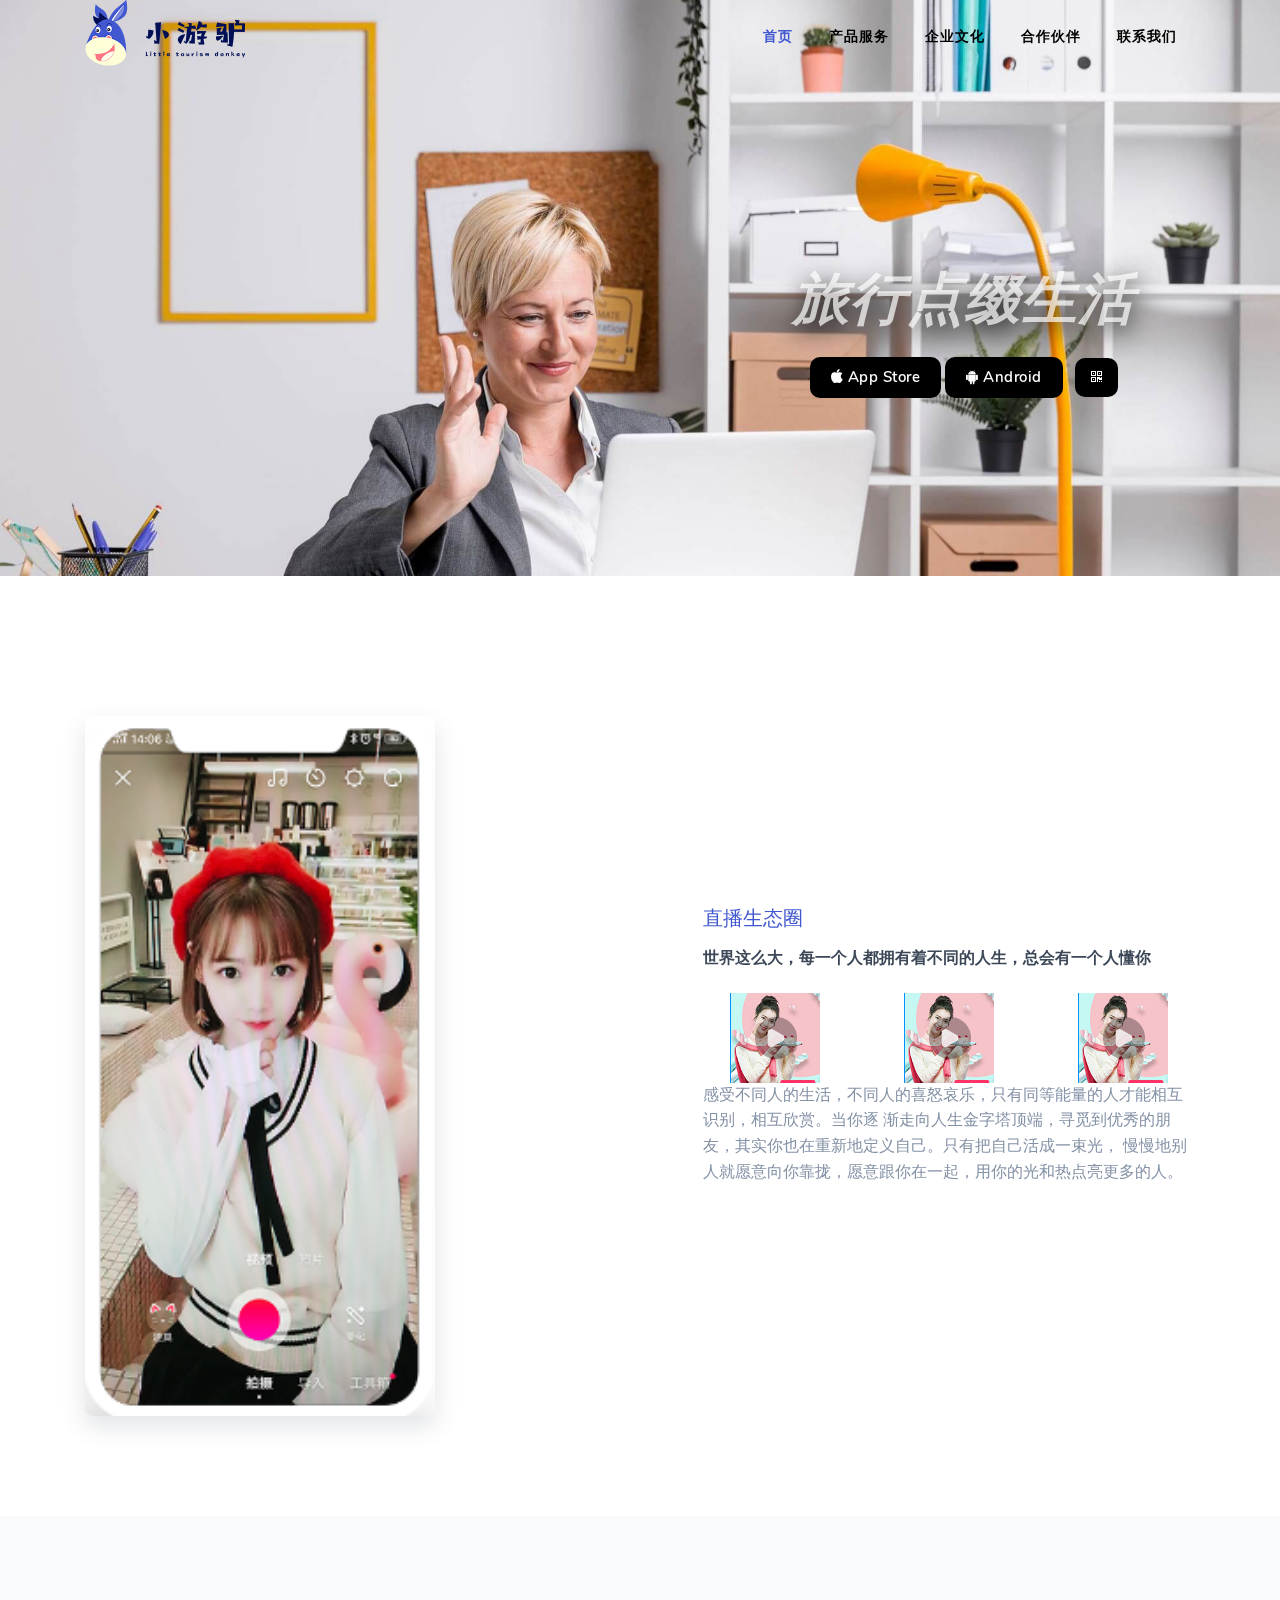
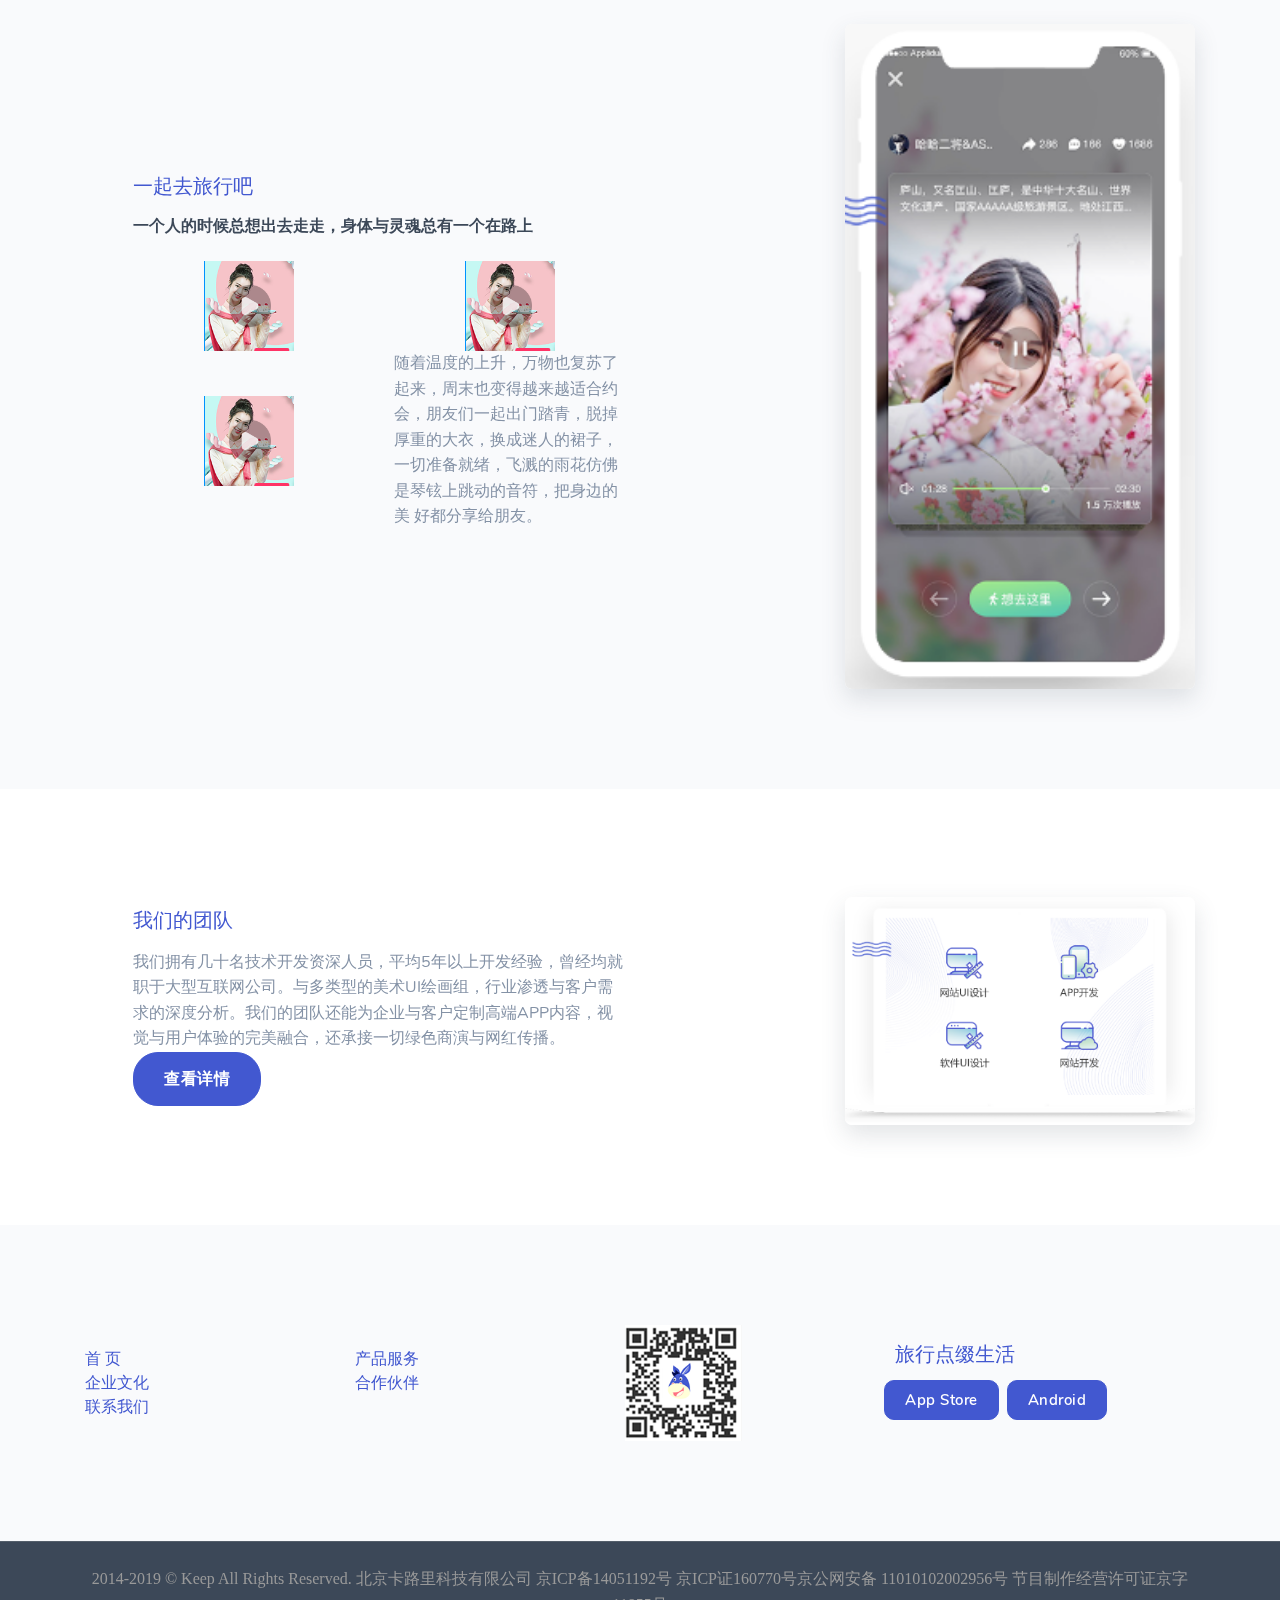
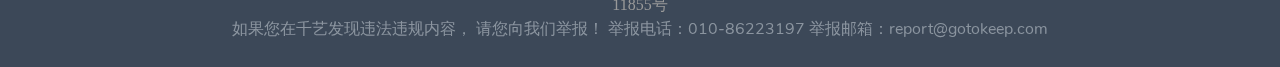
<file: index.html>
﻿<!DOCTYPE html>
<html lang="en">

<head>
	<meta charset="utf-8" />
	<title>小游驴</title>
	<meta name="viewport" content="width=device-width, initial-scale=1.0">
	<!-- favicon -->
	<link rel="shortcut icon" href="images/favicon.ico">
	<!-- Bootstrap css -->
	<link href="static/css/bootstrap.min.css" rel="stylesheet" type="text/css" />
	<!-- 图标库 -->
	<link href="static/css/materialdesignicons.min.css" rel="stylesheet" type="text/css" />
	<link rel="stylesheet" href="static/css/unicons.css" />
	<!-- Pe7 Icon -->
	<link rel="stylesheet" type="text/css" href="static/css/pe-icon-7.css">
	<!-- Icons -->
	<link href="static/css/magnific-popup.css" rel="stylesheet" type="text/css" />
	<!-- Main css File -->
	<link href="static/css/style.css" rel="stylesheet" type="text/css" />
	<link href="static/css/default.css" rel="stylesheet" id="color-opt">
	<link href="https://cdn.bootcdn.net/ajax/libs/font-awesome/4.7.0/css/font-awesome.min.css" rel="stylesheet">

</head>

<body>
	<!-- Navbar STart -->
	<header id="topnav" class="defaultscroll sticky">
		<div class="container">
			<!-- Logo container-->
			<div>
				<a class="logo" href="index.html" target="_blank">
					<!-- Landkey -->
					<img src="static/images/logo@2x.png" alt="" srcset="">
				</a>
			</div>
			<!-- End Logo container-->
			<div class="menu-extras">
				<div class="menu-item">
					<!-- Mobile menu toggle-->
					<a class="navbar-toggle">
						<div class="lines">
							<span></span>
							<span></span>
							<span></span>
						</div>
					</a>
					<!-- End mobile menu toggle-->
				</div>
			</div>

			<div id="navigation">
				<!-- Navigation Menu-->
				<ul class="navigation-menu nav-light">
					<li class="has-submenu active">
						<a href="index.html">首页</a>
					</li>
					<li class="has-submenu">
						<a href="service.html">产品服务</a>
					</li>
					<li class="has-submenu">
						<a href="culture.html">企业文化</a>
					</li>
					<li class="has-submenu">
						<a href="partner.html">合作伙伴</a>
					</li>
					<li class="has-submenu">
						<a href="contact.html">联系我们</a>
					</li>
				</ul>
				<!--end navigation menu-->
			</div>
			<!--end navigation-->
		</div>
		<!--end container-->
	</header>
	<!--end header-->
	<!-- Navbar End -->

	<!-- Start Home -->
	<section class="bg-half-170 d-table w-100" data-jarallax='{"speed": 0.5}'
		style="background: url('static/images/bg5.jpg') center center;" id="home">
		<!-- <div class="bg-overlay"></div> -->
		<div class="container">
			<div class="row mt-5 justify-content-center">
				<div class="col-12">
					<div class="title-heading text-center text-white col-5 offset-7 pt-5">
						<h4 class="display-4 letter-spacing font-weight-bold mb-3" style="
					font-size: 96px;
					font-family: Microsoft YaHei;
					font-weight: bold;
					font-style: italic;
					color: rgba(255, 255, 255, 0.7);
					text-shadow: 0px 8px 24px rgba(4, 0, 0, 0.85);">旅行点缀生活</h4>
						<div class="watch-video mt-4">
							<a href="#about" class="btn btn-dw mb-2"><i class="fa fa-apple"></i> App Store</a>
							<a href="#about" class="btn btn-dw mb-2"> <i class="fa fa-android"></i> Android</a>
							<a href="static/images/QR.png"
								class="mfp-image watch text-white font-weight-bold mb-2 ml-2 btn-qr btn btn-dw"><i
									class="fa fa-qrcode fa-1.5x"></i></a>
						</div>
					</div>
				</div>
				<!--end col-->
			</div>
			<!--end row-->
		</div>
		<!--end container-->
	</section>
	<!--end section-->
	<!-- End Home -->



	<!-- About Start -->
	<section class="section" id="about">
		<div class="container">
			<div class="row align-items-center">
				<div class="col-lg-6 col-md-6 order-2 order-md-1 mt-4 pt-2 mt-sm-0 opt-sm-0">
					<div class="row align-items-center">
						<div class="col-lg-8 col-md-8 col-8">
							<div class="row">
								<div class="col-lg-12 col-md-12 mt-4 pt-2">
									<div class="card work-desk rounded border-0 shadow-lg overflow-hidden">
										<img src="static/picture/QQ截图20210721104457.png" class="img-fluid" alt="Image">
									</div>
								</div>
								<!--end col-->
							</div>
							<!--end row-->
						</div>
						<!--end col-->


					</div>
					<!--end row-->
				</div>
				<!--end col-->

				<div class="col-lg-6 col-md-6 col-12 order-1 order-md-2">
					<div class="section-title ml-lg-5">
						<h5 class="text-primary font-weight-normal mb-3">直播生态圈</h5>
						<h6 class="mb-4">世界这么大，每一个人都拥有着不同的人生，总会有一个人懂你</h6>


						<div class="row align-items-center">
							<div class="col-lg-4">
								<div class="media item-center" style="padding: 0 auto">
									<img src="static/images/p1.png" alt="" srcset="">
								</div>
							</div>
							<div class="col-lg-4">
								<div class="media item-center">
									<img src="static/images/p1.png" alt="" srcset="">
								</div>
							</div>
							<div class="col-lg-4">
								<div class="media item-center">
									<img src="static/images/p1.png" alt="" srcset="">
								</div>
							</div>
						</div>
						<p class="text-muted mb-0">感受不同人的生活，不同人的喜怒哀乐，只有同等能量的人才能相互识别，相互欣赏。当你逐
							渐走向人生金字塔顶端，寻觅到优秀的朋友，其实你也在重新地定义自己。只有把自己活成一束光， 慢慢地别人就愿意向你靠拢，愿意跟你在一起，用你的光和热点亮更多的人。</p>
					</div>
				</div>
				<!--end col-->
			</div>
			<!--enr row-->
		</div>
		<!--end container-->
	</section>
	<!-- End About -->

	<!-- Services Start -->
	<section class="section bg-light" id="service">
		<div class="container">
			<div class="row align-items-center">
				<div class="col-lg-6 col-md-6 col-12 order-2 order-md-1">
					<div class="section-title ml-lg-5">
						<h5 class="text-primary font-weight-normal mb-3">一起去旅行吧</h5>
						<h6 class="mb-4">一个人的时候总想出去走走，身体与灵魂总有一个在路上</h6>
						<div class="row align-items-center">
							<div class="col-lg-6">
								<div class="media item-center">
									<img src="static/images/p1.png" alt="" srcset="">
								</div>
							</div>
							<div class="col-lg-6">
								<div class="media item-center">
									<img src="static/images/p1.png" alt="" srcset="">
								</div>
							</div>
							<div class="col-lg-6">
								<div class="media item-center">
									<img src="static/images/p1.png" alt="" srcset="">
								</div>
							</div>
							<div class="col-lg-6">
								<div class="media item-center">
									<p class="text-muted mb-0">
										随着温度的上升，万物也复苏了起来，周末也变得越来越适合约会，朋友们一起出门踏青，脱掉厚重的大衣，换成迷人的裙子，一切准备就绪，飞溅的雨花仿佛是琴铉上跳动的音符，把身边的美
										好都分享给朋友。</p>
								</div>
							</div>
						</div>

					</div>
				</div>
				<!--end col-->

				<div class="offset-2 col-lg-4 col-md-4 order-1 order-md-2 mt-4 pt-2 mt-sm-0 opt-sm-0">

					<div class="card work-desk rounded border-0 shadow-lg overflow-hidden">
						<img src="static/picture/QQ截图20210721104710.png" class="img-fluid" alt="Image">
					</div>

				</div>
				<!--end col-->
			</div>
			<!--enr row-->
		</div>
		<!--end container-->
	</section>
	<!--end section-->
	<!-- Services End -->

	<section class="section" id="price">
		<div class="container">
			<div class="row align-items-center">
				<div class="col-lg-6 col-md-6 col-12 order-2 order-md-1">
					<div class="section-title ml-lg-5">
						<h5 class="text-primary font-weight-normal mb-3">我们的团队</h5>
						<p class="text-muted mb-0">
							我们拥有几十名技术开发资深人员，平均5年以上开发经验，曾经均就职于大型互联网公司。与多类型的美术UI绘画组，行业渗透与客户需求的深度分析。我们的团队还能为企业与客户定制高端APP内容，视觉与用户体验的完美融合，还承接一切绿色商演与网红传播。
						</p>
						<a href="#detail" class="btn btn-primary btn-lg" style="border-radius: 25px;">查看详情</a>
					</div>
				</div>
				<!--end col-->

				<div class="offset-2 col-lg-4 col-md-4 order-1 order-md-2 mt-4 pt-2 mt-sm-0 opt-sm-0">

					<div class="card work-desk rounded border-0 shadow-lg overflow-hidden">
						<img src="static/picture/QQ截图20210721104759.png" class="img-fluid" alt="Image">
					</div>

				</div>
				<!--end col-->
			</div>
			<!--enr row-->
		</div>
		<!--end container-->
	</section>
	<!--end section-->

	<section class="section bg-light" id='footer'>
		<div class="container">
			<div class="row align-items-center">
				<div class="row col-lg-6 align-items-center">
					<div class="col-lg-6">
						<a class="text-primary" href="index.html">首 页</a>
					</div>
					<div class="col-lg-6">
						<a class="text-primary" href="service.html">产品服务</a>
					</div>
					<div class="col-lg-6">
						<a class="text-primary" href="culture.html">企业文化</a>
					</div>
					<div class="col-lg-6">
						<a class="text-primary" href="partenr.html">合作伙伴</a>
					</div>
					<div class="col-lg-6">
						<a class="text-primary" href="contact.html">联系我们</a>
					</div>
				</div>
				<div class="row col-lg-6 align-items-center">
					<div class="col-lg-6">
						<img src="static/images/QR.png" alt="" srcset="">
					</div>
					<div class="row col-lg-6">
						<h5 class="col-lg-12 text-primary font-weight-normal mb-2">旅行点缀生活</h5>
						<a href="#about" class="btn btn-primary m-1" style="background-color: aqua;">App Store</a>
						<a href="#about" class="btn btn-primary m-1">Android</a>
					</div>
				</div>
			</div>
		</div>
	</section>


	<footer class="bg-dark footer-bar py-4">
		<div class="container">
			<div class="row justify-content-center">
				<div class="col-12 text-center">
					<p class="foot-color mb-0" style="
				font-family: Microsoft YaHei;
				font-weight: 400;
				color: #999999;">2014-2019 © Keep All Rights Reserved. 北京卡路里科技有限公司 京ICP备14051192号 京ICP证160770号京公网安备 11010102002956号
						节目制作经营许可证京字11855号</p>
					<p class="foot-color mb-0">如果您在千艺发现违法违规内容， 请您向我们举报！ 举报电话：010-86223197 举报邮箱：report@gotokeep.com</p>
				</div>
			</div>
		</div>
	</footer>
	<!-- End Footer -->

	<!-- Back to top -->
	<a href="#" class="back-to-top rounded text-center" id="back-to-top">
		<i class="mdi mdi-chevron-up d-block"> </i>
	</a>
	<!-- Back to top -->

	<!-- javascript -->
	<script src="static/js/jquery.min.js"></script>
	<script src="static/js/bootstrap.bundle.min.js"></script>
	<script src="static/js/jquery.easing.min.js"></script>
	<script src="static/js/scrollspy.min.js"></script>
	<!-- Magnific popup -->
	<script src="static/js/jquery.magnific-popup.min.js"></script>
	<script src="static/js/magnific.init.js"></script>
	<!-- Parallax -->
	<script src="static/js/parallax.js"></script>
	<!-- 图标库 -->
	<script src="static/js/bundle.js"></script>
	<script src="static/js/feather.min.js"></script>
	<!-- Contact -->
	<script src="static/js/contact.js"></script>
	<!-- Main Js -->
	<script src="static/js/app.js"></script>
</body>

</html>
</file>
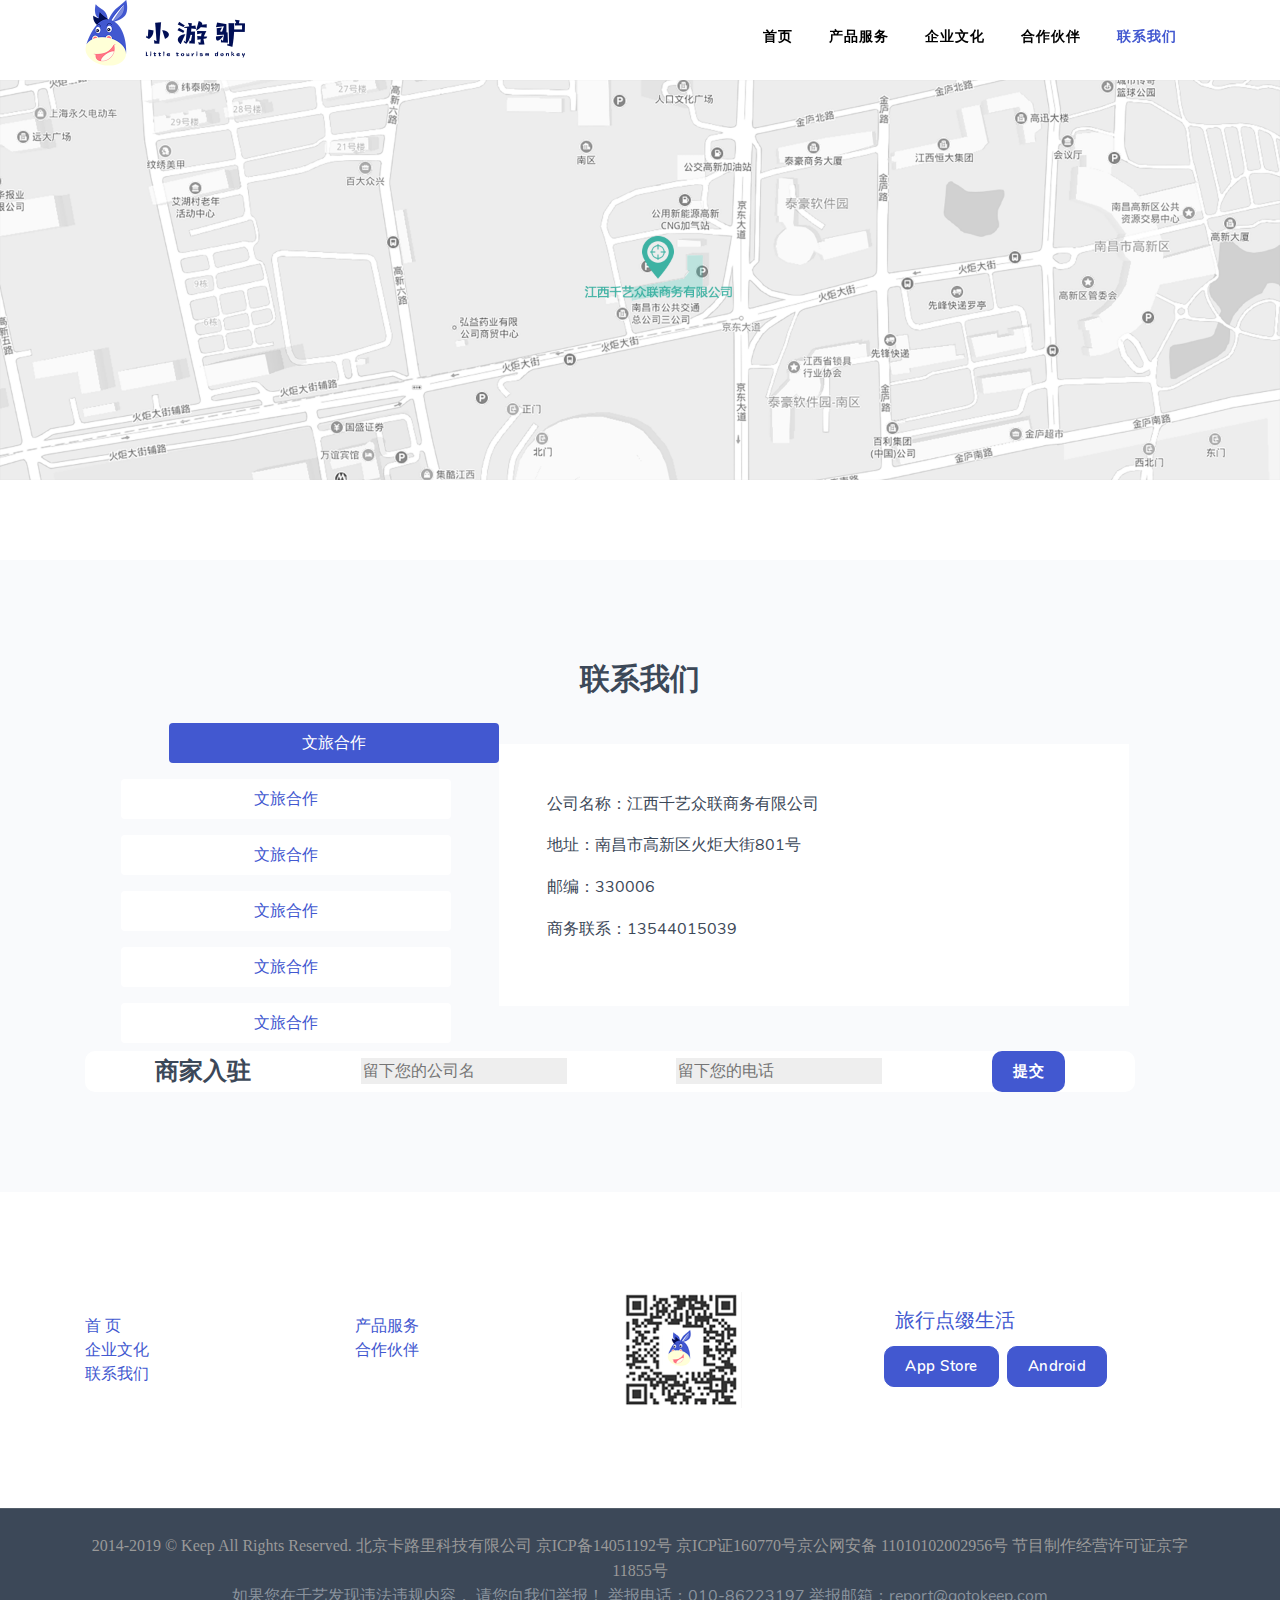
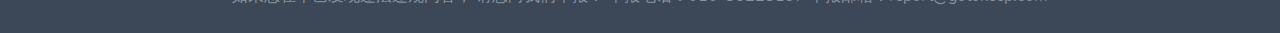
<file: contact.html>
<!DOCTYPE html>
<html lang="en">

<head>
	<meta charset="utf-8" />
	<title>小游驴</title>
	<meta name="viewport" content="width=device-width, initial-scale=1.0">
	<!-- favicon -->
	<link rel="shortcut icon" href="images/favicon.ico">
	<!-- Bootstrap css -->
	<link href="static/css/bootstrap.min.css" rel="stylesheet" type="text/css" />
	<!-- 图标库 -->
	<link href="static/css/materialdesignicons.min.css" rel="stylesheet" type="text/css" />
	<link rel="stylesheet" href="static/css/unicons.css" />
	<!-- Pe7 Icon -->
	<link rel="stylesheet" type="text/css" href="static/css/pe-icon-7.css">
	<!-- Icons -->
	<link href="static/css/magnific-popup.css" rel="stylesheet" type="text/css" />
	<!-- Main css File -->
	<link href="static/css/style.css" rel="stylesheet" type="text/css" />
	<link href="static/css/default.css" rel="stylesheet" id="color-opt">

</head>

<body>
	<!-- Navbar STart -->
	<header id="topnav" class="defaultscroll sticky">
		<div class="container">
			<!-- Logo container-->
			<div>
				<a class="logo" href="index.html" target="_blank">
					<!-- Landkey -->
					<img src="static/images/logo@2x.png" alt="" srcset="">
				</a>
			</div>
			<!-- End Logo container-->
			<div class="menu-extras">
				<div class="menu-item">
					<!-- Mobile menu toggle-->
					<a class="navbar-toggle">
						<div class="lines">
							<span></span>
							<span></span>
							<span></span>
						</div>
					</a>
					<!-- End mobile menu toggle-->
				</div>
			</div>

			<div id="navigation">
				<!-- Navigation Menu-->
				<ul class="navigation-menu nav-light">
					<li class="has-submenu">
						<a href="index.html">首页</a>
					</li>
					<li class="has-submenu">
						<a href="service.html">产品服务</a>
					</li>
					<li class="has-submenu">
						<a href="culture.html">企业文化</a>
					</li>
					<li class="has-submenu">
						<a href="partner.html">合作伙伴</a>
					</li>
					<li class="has-submenu active">
						<a href="contact.html">联系我们</a>
					</li>
				</ul>
			</div>
			<!--end navigation-->
		</div>
		<!--end container-->
	</header>
	<!--end header-->
	<!-- Navbar End -->

	<section>
		<div class="col-lg-12" style="padding: 5rem 0">
			<img src="static/picture/map@2x.png" alt="" srcset="" style="width: 100%;">
		</div>
	</section>

	<section class="section bg-light">
		<div class="col-lg-12" style="text-align: center;">
			<h3>联系我们</h3>
		</div>
		<div class="container">
			<div class="row align-items-center col-12 item-center">
				<div class="row align-items-center col-lg-4">
					<div class="col-12 about-item ml-5" style="background-color: #4258D0; color:#fff">文旅合作</div>
					<div class="col-12 about-item">文旅合作</div>
					<div class="col-12 about-item">文旅合作</div>
					<div class="col-12 about-item">文旅合作</div>
					<div class="col-12 about-item">文旅合作</div>
					<div class="col-12 about-item">文旅合作</div>
				</div>
				<div class="col-lg-7 p-5 ml-5" style="background-color: #fff;">
					<p>公司名称：江西千艺众联商务有限公司</p>
					<p>地址：南昌市高新区火炬大街801号</p>
					<p>邮编：330006</p>
					<p>商务联系：13544015039</p>
				</div>
				<div class="col-12">
					<div class="row align-items-center mt-2 col-12" style="background-color: #fff; border-radius: 10px;     justify-content: space-around;
						align-content: center;">
						<!-- <div class="col-3">
							<h4>商家入驻</h4>
						</div>
						<div class="col-3" style="background-color: #eee; border: 0px">
							<input type="text" name="" id="">
						</div>
						<div class="col-3">
							<input type="text" name="" id="">
						</div>
						<div class="btn col-3" style="display: inline;"> 提交</div> -->
						<h4 style="margin: 0;">商家入驻</h4>
						<input type="text" name="" id="" style=" border: 0;background-color: #eee;"
							placeholder="留下您的公司名">
						<input type="text" name="" id="" style="border: 0;background-color: #eee;" placeholder="留下您的电话">
						<div class="btn" style="display: inline; background-color:#4258D0;color:#fff"> 提交</div>
					</div>
				</div>
			</div>
		</div>
	</section>

	<section class="section" id='footer'>
		<div class="container">
			<div class="row align-items-center">
				<div class="row col-lg-6 align-items-center">
					<div class="col-lg-6">
						<a class="text-primary" href="index.html">首 页</a>
					</div>
					<div class="col-lg-6">
						<a class="text-primary" href="service.html">产品服务</a>
					</div>
					<div class="col-lg-6">
						<a class="text-primary" href="culture.html">企业文化</a>
					</div>
					<div class="col-lg-6">
						<a class="text-primary" href="partner.html">合作伙伴</a>
					</div>
					<div class="col-lg-6">
						<a class="text-primary" href="contact.html">联系我们</a>
					</div>
				</div>
				<div class="row col-lg-6 align-items-center">
					<div class="col-lg-6">
						<img src="static/images/QR.png" alt="" srcset="">
					</div>
					<div class="row col-lg-6">
						<h5 class="col-lg-12 text-primary font-weight-normal mb-2">旅行点缀生活</h5>
						<a href="#about" class="btn btn-primary m-1" style="background-color: aqua;">App Store</a>
						<a href="#about" class="btn btn-primary m-1">Android</a>
					</div>
				</div>
			</div>
		</div>
	</section>


	<footer class="bg-dark footer-bar py-4">
		<div class="container">
			<div class="row justify-content-center">
				<div class="col-12 text-center">
					<p class="foot-color mb-0" style="
				font-family: Microsoft YaHei;
				font-weight: 400;
				color: #999999;">2014-2019 © Keep All Rights Reserved. 北京卡路里科技有限公司 京ICP备14051192号 京ICP证160770号京公网安备 11010102002956号
						节目制作经营许可证京字11855号</p>
					<p class="foot-color mb-0">如果您在千艺发现违法违规内容， 请您向我们举报！ 举报电话：010-86223197 举报邮箱：report@gotokeep.com</p>
				</div>
			</div>
		</div>
	</footer>
	<!-- End Footer -->

	<!-- Back to top -->
	<a href="#" class="back-to-top rounded text-center" id="back-to-top">
		<i class="mdi mdi-chevron-up d-block"> </i>
	</a>
	<!-- Back to top -->

	<!-- javascript -->
	<script src="static/js/jquery.min.js"></script>
	<script src="static/js/bootstrap.bundle.min.js"></script>
	<script src="static/js/jquery.easing.min.js"></script>
	<script src="static/js/scrollspy.min.js"></script>
	<!-- Magnific popup -->
	<script src="static/js/jquery.magnific-popup.min.js"></script>
	<script src="static/js/magnific.init.js"></script>
	<!-- Parallax -->
	<script src="static/js/parallax.js"></script>
	<!-- 图标库 -->
	<script src="static/js/bundle.js"></script>
	<script src="static/js/feather.min.js"></script>
	<!-- Contact -->
	<script src="static/js/contact.js"></script>
	<!-- Main Js -->
	<script src="static/js/app.js"></script>
</body>

</html>
</file>
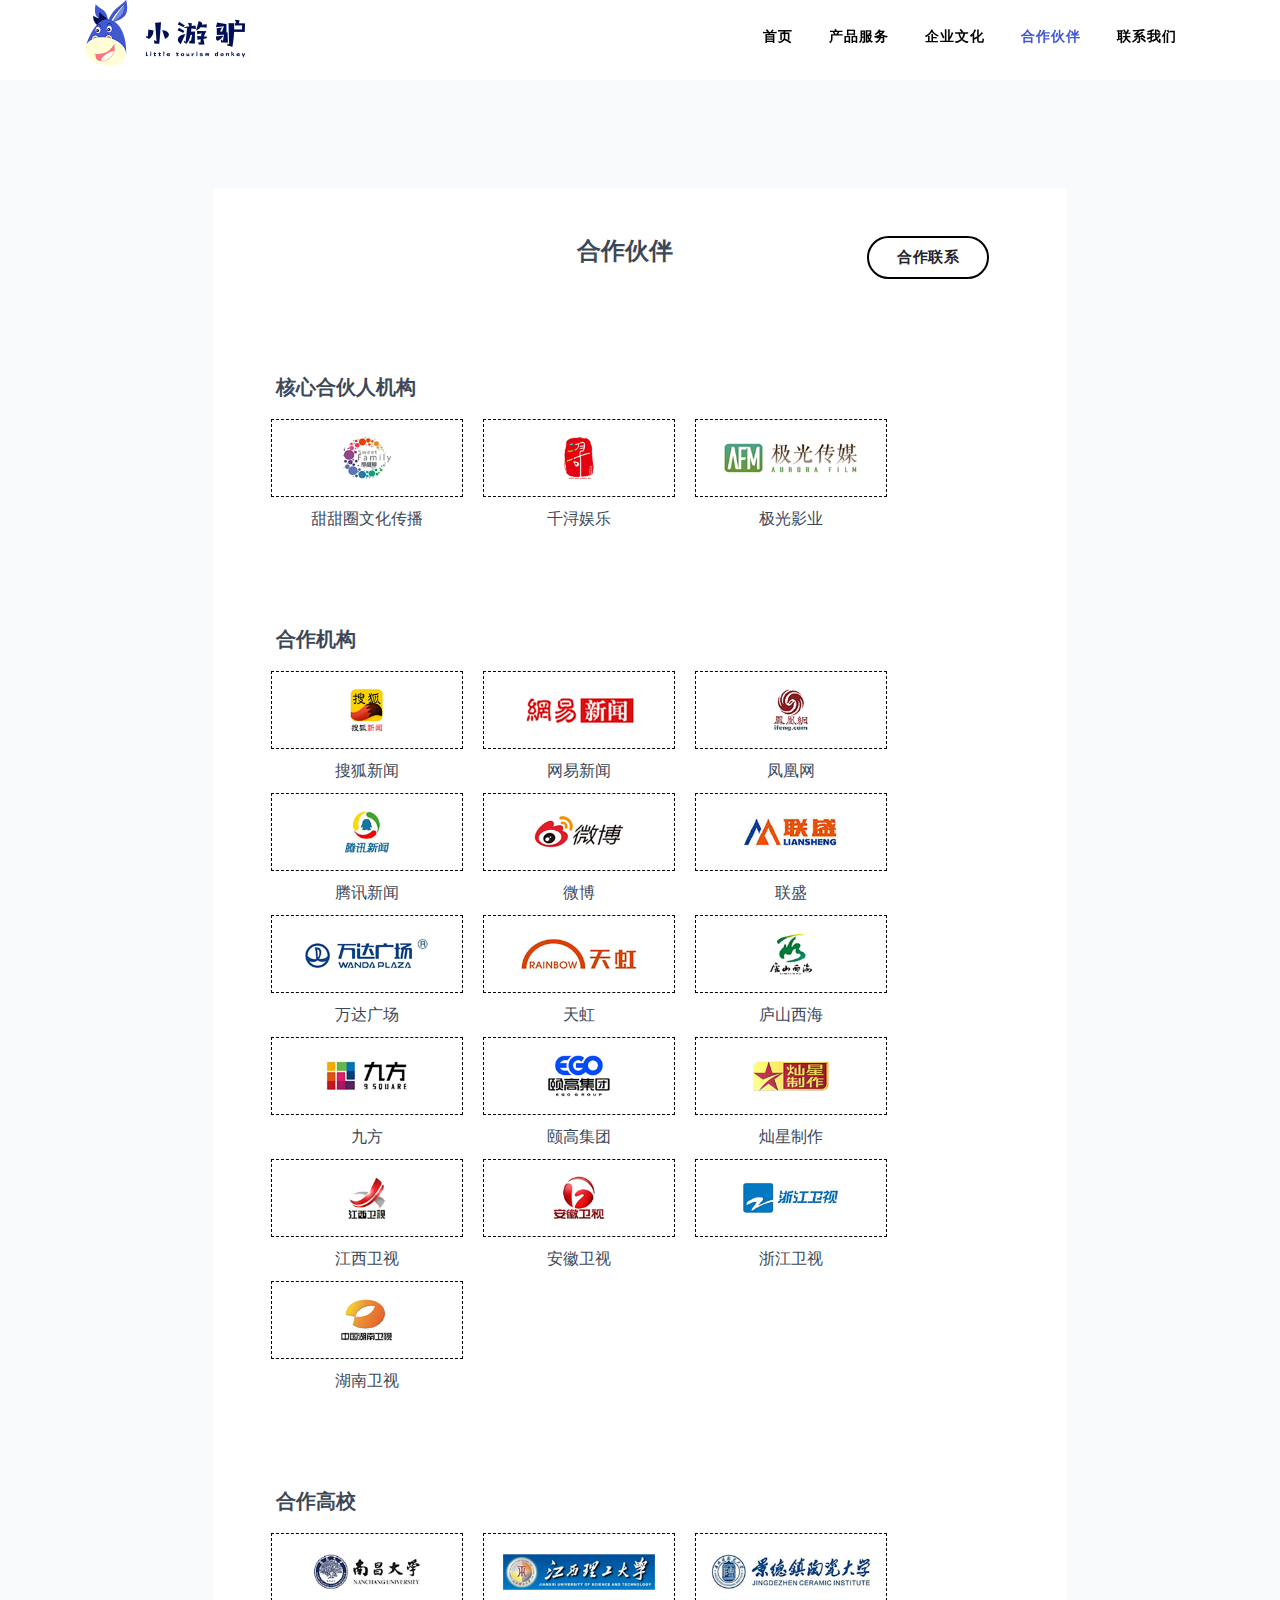
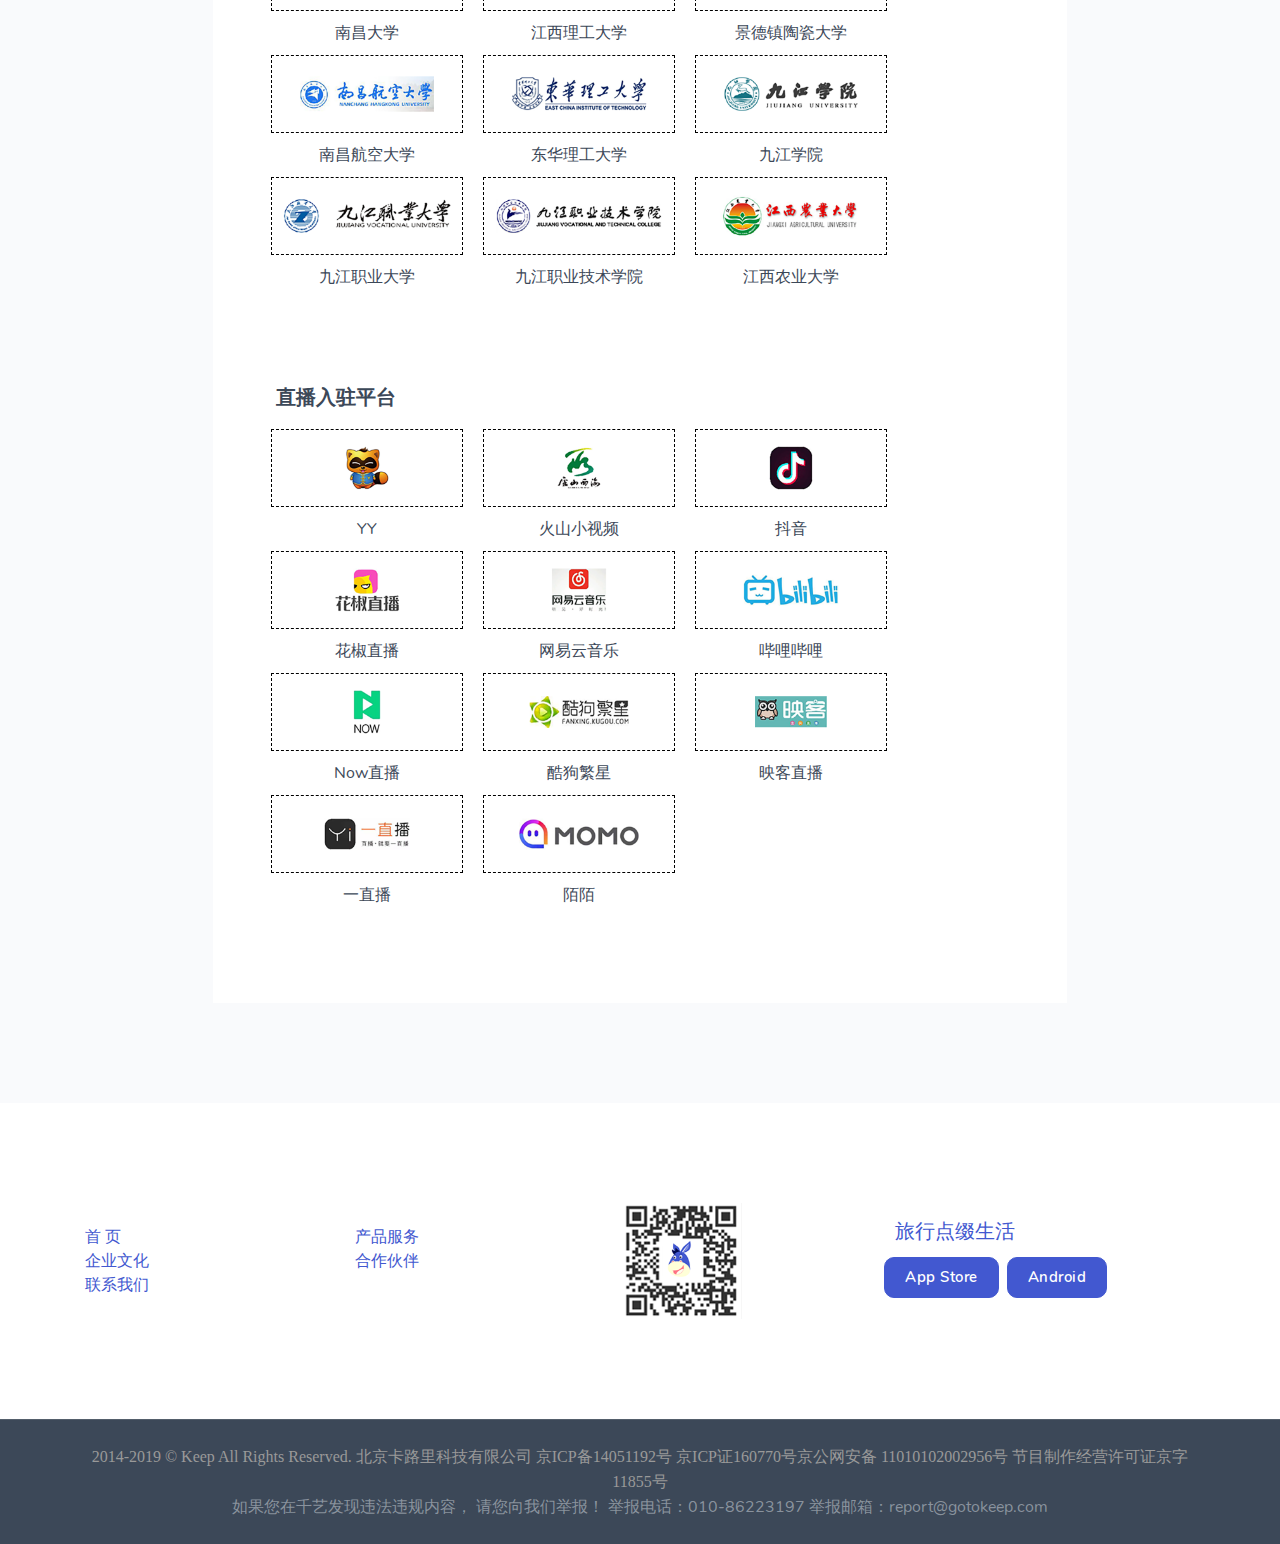
<file: partner.html>
<!DOCTYPE html>
<html lang="en">

<head>
    <meta charset="utf-8" />
    <title>小游驴</title>
    <meta name="viewport" content="width=device-width, initial-scale=1.0">
    <!-- favicon -->
    <link rel="shortcut icon" href="images/favicon.ico">
    <!-- Bootstrap css -->
    <link href="static/css/bootstrap.min.css" rel="stylesheet" type="text/css" />
    <!-- 图标库 -->
    <link href="static/css/materialdesignicons.min.css" rel="stylesheet" type="text/css" />
    <link rel="stylesheet" href="static/css/unicons.css" />
    <!-- Pe7 Icon -->
    <link rel="stylesheet" type="text/css" href="static/css/pe-icon-7.css">
    <!-- Icons -->
    <link href="static/css/magnific-popup.css" rel="stylesheet" type="text/css" />
    <!-- Main css File -->
    <link href="static/css/style.css" rel="stylesheet" type="text/css" />
    <link href="static/css/default.css" rel="stylesheet" id="color-opt">
    <link href="https://cdn.bootcdn.net/ajax/libs/font-awesome/4.7.0/css/font-awesome.min.css" rel="stylesheet">
</head>

<body>
    <!-- Navbar STart -->
    <header id="topnav" class="defaultscroll sticky">
        <div class="container">
            <!-- Logo container-->
            <div>
                <a class="logo" href="index.html" target="_blank">
                    <!-- Landkey -->
                    <img src="static/images/logo@2x.png" alt="" srcset="">
                </a>
            </div>
            <!-- End Logo container-->
            <div class="menu-extras">
                <div class="menu-item">
                    <!-- Mobile menu toggle-->
                    <a class="navbar-toggle">
                        <div class="lines">
                            <span></span>
                            <span></span>
                            <span></span>
                        </div>
                    </a>
                    <!-- End mobile menu toggle-->
                </div>
            </div>

            <div id="navigation">
                <!-- Navigation Menu-->
                <ul class="navigation-menu nav-light">
                    <li class="has-submenu">
                        <a href="index.html">首页</a>
                    </li>
                    <li class="has-submenu">
                        <a href="service.html">产品服务</a>
                    </li>
                    <li class="has-submenu">
                        <a href="culture.html">企业文化</a>
                    </li>
                    <li class="has-submenu active">
                        <a href="partner.html">合作伙伴</a>
                    </li>
                    <li class="has-submenu">
                        <a href="contact.html">联系我们</a>
                    </li>
                </ul>
            </div>
            <!--end navigation-->
        </div>
        <!--end container-->
    </header>
    <!--end header-->
    <!-- Navbar End -->


    <section class="section bg-light" id="part" style="margin-top: 80px;">
        <div class="row align-items-center col-8 offset-2 mt-2 p-5" style="background-color: #fff;">
            <div class="col-12 row mb-5">
                <h4 class="col-4 offset-4" style="text-align: center;">合作伙伴</h4>
                <div class="col-2 offset-2 btn" style="border: 2px solid #000; border-radius:5rem">合作联系</div>
            </div>
            <div class="row align-items-center col-12 my-5">
                <h5 class="col-12">核心合伙人机构</h5>
                <div class="row align-items-center col-12"
                    style="align-content: center; justify-content: flex-start">
                    <div>
                        <div class="logo-box">
                            <img src="static/picture/ttq.png" alt="">
                        </div>
                        <div style="text-align: center;">甜甜圈文化传播</div>
                    </div>
                    <div>
                        <div class="logo-box">
                            <img src="static/picture/qx.png" alt="">
                        </div>
                        <div style="text-align: center;">千浔娱乐</div>
                    </div>
                    <div>
                        <div class="logo-box">
                            <img src="static/picture/jgyy.png" alt="">
                        </div>
                        <div style="text-align: center;">极光影业</div>
                    </div>
                </div>
            </div>
            <div class="row align-items-center col-12 my-5">
                <h5 class="col-12">合作机构</h5>
                <div class="row align-items-center col-12"
                    style="align-content: center; justify-content: flex-start">
                    <div>
                        <div class="logo-box">
                            <img src="static/logo/souhu.png" alt="">
                        </div>
                        <div style="text-align: center;">搜狐新闻</div>
                    </div>
                    <div>
                        <div class="logo-box">
                            <img src="static/logo/wangyixinwen.png" alt="">
                        </div>
                        <div style="text-align: center;">网易新闻</div>
                    </div>
                    <div>
                        <div class="logo-box">
                            <img src="static/logo/fenghuangwang.png" alt="">
                        </div>
                        <div style="text-align: center;">凤凰网</div>
                    </div>
                    <div>
                        <div class="logo-box">
                            <img src="static/logo/tengxunxinwen.png" alt="">
                        </div>
                        <div style="text-align: center;">腾讯新闻</div>
                    </div>
                    <div>
                        <div class="logo-box">
                            <img src="static/logo/weibologo.png" alt="">
                        </div>
                        <div style="text-align: center;">微博</div>
                    </div>
                    <div>
                        <div class="logo-box">
                            <img src="static/logo/liansheng.png" alt="">
                        </div>
                        <div style="text-align: center;">联盛</div>
                    </div>
                    <div>
                        <div class="logo-box">
                            <img src="static/logo/wanda.png" alt="">
                        </div>
                        <div style="text-align: center;">万达广场</div>
                    </div>
                    <div>
                        <div class="logo-box">
                            <img src="static/logo/tianhong.png" alt="">
                        </div>
                        <div style="text-align: center;">天虹</div>
                    </div>
                    <div>
                        <div class="logo-box">
                            <img src="static/logo/lushanxihai.png" alt="">
                        </div>
                        <div style="text-align: center;">庐山西海</div>
                    </div>
                    <div>
                        <div class="logo-box">
                            <img src="static/logo/jiufang.png" alt="">
                        </div>
                        <div style="text-align: center;">九方</div>
                    </div>
                    <div>
                        <div class="logo-box">
                            <img src="static/logo/yigao.png" alt="">
                        </div>
                        <div style="text-align: center;">颐高集团</div>
                    </div>
                    <div>
                        <div class="logo-box">
                            <img src="static/logo/canxingzhizuo.png" alt="">
                        </div>
                        <div style="text-align: center;">灿星制作</div>
                    </div>
                    <div>
                        <div class="logo-box">
                            <img src="static/logo/jiangxiweishi.png" alt="">
                        </div>
                        <div style="text-align: center;">江西卫视</div>
                    </div>
                    <div>
                        <div class="logo-box">
                            <img src="static/logo/anhuiweishi.png" alt="">
                        </div>
                        <div style="text-align: center;">安徽卫视</div>
                    </div>
                    <div>
                        <div class="logo-box">
                            <img src="static/logo/zhejiangweishi.png" alt="">
                        </div>
                        <div style="text-align: center;">浙江卫视</div>
                    </div>
                    <div>
                        <div class="logo-box">
                            <img src="static/logo/hunanweishi.png" alt="">
                        </div>
                        <div style="text-align: center;">湖南卫视</div>
                    </div>

                </div>
            </div>
            <div class="row align-items-center col-12 my-5">
                <h5 class="col-12">合作高校</h5>
                <div class="row align-items-center col-12"
                    style="align-content: center; justify-content: flex-start">
                    <div>
                        <div class="logo-box">
                            <img src="static/logo/nanchangdaxue.png" alt="">
                        </div>
                        <div style="text-align: center;">南昌大学</div>
                    </div>
                    <div>
                        <div class="logo-box">
                            <img src="static/logo/jiangxiligong.png" alt="">
                        </div>
                        <div style="text-align: center;">江西理工大学</div>
                    </div>
                    <div>
                        <div class="logo-box">
                            <img src="static/logo/jingdezhentaoci.png" alt="">
                        </div>
                        <div style="text-align: center;">景德镇陶瓷大学</div>
                    </div>
                    <div>
                        <div class="logo-box">
                            <img src="static/logo/nanchanghangkong.png" alt="">
                        </div>
                        <div style="text-align: center;">南昌航空大学</div>
                    </div>
                    <div>
                        <div class="logo-box">
                            <img src="static/logo/donghualigong.png" alt="">
                        </div>
                        <div style="text-align: center;">东华理工大学</div>
                    </div>
                    <div>
                        <div class="logo-box">
                            <img src="static/logo/jiujiangxueyuan.png" alt="">
                        </div>
                        <div style="text-align: center;">九江学院</div>
                    </div>
                    <div>
                        <div class="logo-box">
                            <img src="static/logo/jiujiangzhiyedaxue.png" alt="">
                        </div>
                        <div style="text-align: center;">九江职业大学</div>
                    </div>
                    <div>
                        <div class="logo-box">
                            <img src="static/logo/jiujiangjixiao.png" alt="">
                        </div>
                        <div style="text-align: center;">九江职业技术学院</div>
                    </div>
                    <div>
                        <div class="logo-box">
                            <img src="static/logo/jiangxinongye.png" alt="">
                        </div>
                        <div style="text-align: center;">江西农业大学</div>
                    </div>
                </div>
            </div>
            <div class="row align-items-center col-12 my-5">
                <h5 class="col-12">直播入驻平台</h5>
                <div class="row align-items-center col-12"
                    style="align-content: center; justify-content: flex-start">
                    <div>
                        <div class="logo-box">
                            <img src="static/logo/waiwai.png" alt="">
                        </div>
                        <div style="text-align: center;">YY</div>
                    </div>
                    <div>
                        <div class="logo-box">
                            <img src="static/logo/huoshanxiao.png" alt="">
                        </div>
                        <div style="text-align: center;">火山小视频</div>
                    </div>
                    <div>
                        <div class="logo-box">
                            <img src="static/logo/douyin.png" alt="">
                        </div>
                        <div style="text-align: center;">抖音</div>
                    </div>
                    <div>
                        <div class="logo-box">
                            <img src="static/logo/huajiao.png" alt="">
                        </div>
                        <div style="text-align: center;">花椒直播</div>
                    </div>
                    <div>
                        <div class="logo-box">
                            <img src="static/logo/wangyiyun.png" alt="">
                        </div>
                        <div style="text-align: center;">网易云音乐</div>
                    </div>
                    <div>
                        <div class="logo-box">
                            <img src="static/logo/bilibili.png" alt="">
                        </div>
                        <div style="text-align: center;">哔哩哔哩</div>
                    </div>
                    <div>
                        <div class="logo-box">
                            <img src="static/logo/now.png" alt="">
                        </div>
                        <div style="text-align: center;">Now直播</div>
                    </div>
                    <div>
                        <div class="logo-box">
                            <img src="static/logo/kugoufanxing.png" alt="">
                        </div>
                        <div style="text-align: center;">酷狗繁星</div>
                    </div>
                    <div>
                        <div class="logo-box">
                            <img src="static/logo/yingke.png" alt="">
                        </div>
                        <div style="text-align: center;">映客直播</div>
                    </div>
                    <div>
                        <div class="logo-box">
                            <img src="static/logo/yizhibo.png" alt="">
                        </div>
                        <div style="text-align: center;">一直播</div>
                    </div>
                    <div>
                        <div class="logo-box">
                            <img src="static/logo/momo.png" alt="">
                        </div>
                        <div style="text-align: center;">陌陌</div>
                    </div>

                </div>
            </div>
        </div>
    </section>

    <section class="section" id='footer'>
        <div class="container">
            <div class="row align-items-center">
                <div class="row col-lg-6 align-items-center">
                    <div class="col-lg-6">
                        <a class="text-primary" href="index.html">首 页</a>
                    </div>
                    <div class="col-lg-6">
                        <a class="text-primary" href="service.html">产品服务</a>
                    </div>
                    <div class="col-lg-6">
                        <a class="text-primary" href="culture.html">企业文化</a>
                    </div>
                    <div class="col-lg-6">
                        <a class="text-primary" href="partner.html">合作伙伴</a>
                    </div>
                    <div class="col-lg-6">
                        <a class="text-primary" href="contact.html">联系我们</a>
                    </div>
                </div>
                <div class="row col-lg-6 align-items-center">
                    <div class="col-lg-6">
                        <img src="static/images/QR.png" alt="" srcset="">
                    </div>
                    <div class="row col-lg-6">
                        <h5 class="col-lg-12 text-primary font-weight-normal mb-2">旅行点缀生活</h5>
                        <a href="#about" class="btn btn-primary m-1" style="background-color: aqua;">App Store</a>
                        <a href="#about" class="btn btn-primary m-1">Android</a>
                    </div>
                </div>
            </div>
        </div>
    </section>

    <footer class="bg-dark footer-bar py-4">
        <div class="container">
            <div class="row justify-content-center">
                <div class="col-12 text-center">
                    <p class="foot-color mb-0" style="
				font-family: Microsoft YaHei;
				font-weight: 400;
				color: #999999;">2014-2019 © Keep All Rights Reserved. 北京卡路里科技有限公司 京ICP备14051192号 京ICP证160770号京公网安备 11010102002956号
                        节目制作经营许可证京字11855号</p>
                    <p class="foot-color mb-0">如果您在千艺发现违法违规内容， 请您向我们举报！ 举报电话：010-86223197 举报邮箱：report@gotokeep.com</p>
                </div>
            </div>
        </div>
    </footer>
    <!-- End Footer -->

    <!-- Back to top -->
    <a href="#" class="back-to-top rounded text-center" id="back-to-top">
        <i class="mdi mdi-chevron-up d-block"> </i>
    </a>
    <!-- Back to top -->

    <!-- javascript -->
    <script src="static/js/jquery.min.js"></script>
    <script src="static/js/bootstrap.bundle.min.js"></script>
    <script src="static/js/jquery.easing.min.js"></script>
    <script src="static/js/scrollspy.min.js"></script>
    <!-- Magnific popup -->
    <script src="static/js/jquery.magnific-popup.min.js"></script>
    <script src="static/js/magnific.init.js"></script>
    <!-- Parallax -->
    <script src="static/js/parallax.js"></script>
    <!-- 图标库 -->
    <script src="static/js/bundle.js"></script>
    <script src="static/js/feather.min.js"></script>
    <!-- Contact -->
    <script src="static/js/contact.js"></script>
    <!-- Main Js -->
    <script src="static/js/app.js"></script>
</body>

</html>
</file>
<file: static/css/unicons.css>
﻿@font-face{font-family:unicons;src:url(../fonts/unicons-0.eot);src:url(../fonts/unicons-0.eot#iefix) format('embedded-opentype'),url(../fonts/unicons-0.woff2) format('woff2'),url(../fonts/unicons-0.woff) format('woff'),url(../fonts/unicons-0.ttf) format('truetype'),url(../fonts/unicons-0.svg#unicons) format('svg');font-weight:400;font-style:normal;unicode-range:U+E800-E81D}@font-face{font-family:unicons;src:url(../fonts/unicons-1.eot);src:url(../fonts/unicons-1.eot#iefix) format('embedded-opentype'),url(../fonts/unicons-1.woff2) format('woff2'),url(../fonts/unicons-1.woff) format('woff'),url(../fonts/unicons-1.ttf) format('truetype'),url(../fonts/unicons-1.svg#unicons) format('svg');font-weight:400;font-style:normal;unicode-range:U+E81E-E83B}@font-face{font-family:unicons;src:url(../fonts/unicons-10.eot);src:url(../fonts/unicons-10.eot#iefix) format('embedded-opentype'),url(../fonts/unicons-10.woff2) format('woff2'),url(../fonts/unicons-10.woff) format('woff'),url(../fonts/unicons-10.ttf) format('truetype'),url(../fonts/unicons-10.svg#unicons) format('svg');font-weight:400;font-style:normal;unicode-range:U+E92C-E949}@font-face{font-family:unicons;src:url(../fonts/unicons-11.eot);src:url(../fonts/unicons-11.eot#iefix) format('embedded-opentype'),url(../fonts/unicons-11.woff2) format('woff2'),url(../fonts/unicons-11.woff) format('woff'),url(../fonts/unicons-11.ttf) format('truetype'),url(../fonts/unicons-11.svg#unicons) format('svg');font-weight:400;font-style:normal;unicode-range:U+E94A-E967}@font-face{font-family:unicons;src:url(../fonts/unicons-12.eot);src:url(../fonts/unicons-12.eot#iefix) format('embedded-opentype'),url(../fonts/unicons-12.woff2) format('woff2'),url(../fonts/unicons-12.woff) format('woff'),url(../fonts/unicons-12.ttf) format('truetype'),url(../fonts/unicons-12.svg#unicons) format('svg');font-weight:400;font-style:normal;unicode-range:U+E968-E985}@font-face{font-family:unicons;src:url(../fonts/unicons-13.eot);src:url(../fonts/unicons-13.eot#iefix) format('embedded-opentype'),url(../fonts/unicons-13.woff2) format('woff2'),url(../fonts/unicons-13.woff) format('woff'),url(../fonts/unicons-13.ttf) format('truetype'),url(../fonts/unicons-13.svg#unicons) format('svg');font-weight:400;font-style:normal;unicode-range:U+E986-E9A3}@font-face{font-family:unicons;src:url(../fonts/unicons-14.eot);src:url(../fonts/unicons-14.eot#iefix) format('embedded-opentype'),url(../fonts/unicons-14.woff2) format('woff2'),url(../fonts/unicons-14.woff) format('woff'),url(../fonts/unicons-14.ttf) format('truetype'),url(../fonts/unicons-14.svg#unicons) format('svg');font-weight:400;font-style:normal;unicode-range:U+E9A4-E9C1}@font-face{font-family:unicons;src:url(../fonts/unicons-15.eot);src:url(../fonts/unicons-15.eot#iefix) format('embedded-opentype'),url(../fonts/unicons-15.woff2) format('woff2'),url(../fonts/unicons-15.woff) format('woff'),url(../fonts/unicons-15.ttf) format('truetype'),url(../fonts/unicons-15.svg#unicons) format('svg');font-weight:400;font-style:normal;unicode-range:U+E9C2-E9DF}@font-face{font-family:unicons;src:url(../fonts/unicons-16.eot);src:url(../fonts/unicons-16.eot#iefix) format('embedded-opentype'),url(../fonts/unicons-16.woff2) format('woff2'),url(../fonts/unicons-16.woff) format('woff'),url(../fonts/unicons-16.ttf) format('truetype'),url(../fonts/unicons-16.svg#unicons) format('svg');font-weight:400;font-style:normal;unicode-range:U+E9E0-E9FD}@font-face{font-family:unicons;src:url(../fonts/unicons-17.eot);src:url(../fonts/unicons-17.eot#iefix) format('embedded-opentype'),url(../fonts/unicons-17.woff2) format('woff2'),url(../fonts/unicons-17.woff) format('woff'),url(../fonts/unicons-17.ttf) format('truetype'),url(../fonts/unicons-17.svg#unicons) format('svg');font-weight:400;font-style:normal;unicode-range:U+E9FE-EA1B}@font-face{font-family:unicons;src:url(../fonts/unicons-18.eot);src:url(../fonts/unicons-18.eot#iefix) format('embedded-opentype'),url(../fonts/unicons-18.woff2) format('woff2'),url(../fonts/unicons-18.woff) format('woff'),url(../fonts/unicons-18.ttf) format('truetype'),url(../fonts/unicons-18.svg#unicons) format('svg');font-weight:400;font-style:normal;unicode-range:U+EA1C-EA39}@font-face{font-family:unicons;src:url(../fonts/unicons-19.eot);src:url(../fonts/unicons-19.eot#iefix) format('embedded-opentype'),url(../fonts/unicons-19.woff2) format('woff2'),url(../fonts/unicons-19.woff) format('woff'),url(../fonts/unicons-19.ttf) format('truetype'),url(../fonts/unicons-19.svg#unicons) format('svg');font-weight:400;font-style:normal;unicode-range:U+EA3A-EA57}@font-face{font-family:unicons;src:url(../fonts/unicons-2.eot);src:url(../fonts/unicons-2.eot#iefix) format('embedded-opentype'),url(../fonts/unicons-2.woff2) format('woff2'),url(../fonts/unicons-2.woff) format('woff'),url(../fonts/unicons-2.ttf) format('truetype'),url(../fonts/unicons-2.svg#unicons) format('svg');font-weight:400;font-style:normal;unicode-range:U+E83C-E859}@font-face{font-family:unicons;src:url(../fonts/unicons-20.eot);src:url(../fonts/unicons-20.eot#iefix) format('embedded-opentype'),url(../fonts/unicons-20.woff2) format('woff2'),url(../fonts/unicons-20.woff) format('woff'),url(../fonts/unicons-20.ttf) format('truetype'),url(../fonts/unicons-20.svg#unicons) format('svg');font-weight:400;font-style:normal;unicode-range:U+EA58-EA75}@font-face{font-family:unicons;src:url(../fonts/unicons-21.eot);src:url(../fonts/unicons-21.eot#iefix) format('embedded-opentype'),url(../fonts/unicons-21.woff2) format('woff2'),url(../fonts/unicons-21.woff) format('woff'),url(../fonts/unicons-21.ttf) format('truetype'),url(../fonts/unicons-21.svg#unicons) format('svg');font-weight:400;font-style:normal;unicode-range:U+EA76-EA93}@font-face{font-family:unicons;src:url(../fonts/unicons-22.eot);src:url(../fonts/unicons-22.eot#iefix) format('embedded-opentype'),url(../fonts/unicons-22.woff2) format('woff2'),url(../fonts/unicons-22.woff) format('woff'),url(../fonts/unicons-22.ttf) format('truetype'),url(../fonts/unicons-22.svg#unicons) format('svg');font-weight:400;font-style:normal;unicode-range:U+EA94-EAB1}@font-face{font-family:unicons;src:url(../fonts/unicons-23.eot);src:url(../fonts/unicons-23.eot#iefix) format('embedded-opentype'),url(../fonts/unicons-23.woff2) format('woff2'),url(../fonts/unicons-23.woff) format('woff'),url(../fonts/unicons-23.ttf) format('truetype'),url(../fonts/unicons-23.svg#unicons) format('svg');font-weight:400;font-style:normal;unicode-range:U+EAB2-EACF}@font-face{font-family:unicons;src:url(../fonts/unicons-24.eot);src:url(../fonts/unicons-24.eot#iefix) format('embedded-opentype'),url(../fonts/unicons-24.woff2) format('woff2'),url(../fonts/unicons-24.woff) format('woff'),url(../fonts/unicons-24.ttf) format('truetype'),url(../fonts/unicons-24.svg#unicons) format('svg');font-weight:400;font-style:normal;unicode-range:U+EAD0-EAED}@font-face{font-family:unicons;src:url(../fonts/unicons-25.eot);src:url(../fonts/unicons-25.eot#iefix) format('embedded-opentype'),url(../fonts/unicons-25.woff2) format('woff2'),url(../fonts/unicons-25.woff) format('woff'),url(../fonts/unicons-25.ttf) format('truetype'),url(../fonts/unicons-25.svg#unicons) format('svg');font-weight:400;font-style:normal;unicode-range:U+EAEE-EB0B}@font-face{font-family:unicons;src:url(../fonts/unicons-26.eot);src:url(../fonts/unicons-26.eot#iefix) format('embedded-opentype'),url(../fonts/unicons-26.woff2) format('woff2'),url(../fonts/unicons-26.woff) format('woff'),url(../fonts/unicons-26.ttf) format('truetype'),url(../fonts/unicons-26.svg#unicons) format('svg');font-weight:400;font-style:normal;unicode-range:U+EB0C-EB29}@font-face{font-family:unicons;src:url(../fonts/unicons-27.eot);src:url(../fonts/unicons-27.eot#iefix) format('embedded-opentype'),url(../fonts/unicons-27.woff2) format('woff2'),url(../fonts/unicons-27.woff) format('woff'),url(../fonts/unicons-27.ttf) format('truetype'),url(../fonts/unicons-27.svg#unicons) format('svg');font-weight:400;font-style:normal;unicode-range:U+EB2A-EB47}@font-face{font-family:unicons;src:url(../fonts/unicons-28.eot);src:url(../fonts/unicons-28.eot#iefix) format('embedded-opentype'),url(../fonts/unicons-28.woff2) format('woff2'),url(../fonts/unicons-28.woff) format('woff'),url(../fonts/unicons-28.ttf) format('truetype'),url(../fonts/unicons-28.svg#unicons) format('svg');font-weight:400;font-style:normal;unicode-range:U+EB48-EB65}@font-face{font-family:unicons;src:url(../fonts/unicons-29.eot);src:url(../fonts/unicons-29.eot#iefix) format('embedded-opentype'),url(../fonts/unicons-29.woff2) format('woff2'),url(../fonts/unicons-29.woff) format('woff'),url(../fonts/unicons-29.ttf) format('truetype'),url(../fonts/unicons-29.svg#unicons) format('svg');font-weight:400;font-style:normal;unicode-range:U+EB66-EB83}@font-face{font-family:unicons;src:url(../fonts/unicons-3.eot);src:url(../fonts/unicons-3.eot#iefix) format('embedded-opentype'),url(../fonts/unicons-3.woff2) format('woff2'),url(../fonts/unicons-3.woff) format('woff'),url(../fonts/unicons-3.ttf) format('truetype'),url(../fonts/unicons-3.svg#unicons) format('svg');font-weight:400;font-style:normal;unicode-range:U+E85A-E877}@font-face{font-family:unicons;src:url(../fonts/unicons-30.eot);src:url(../fonts/unicons-30.eot#iefix) format('embedded-opentype'),url(../fonts/unicons-30.woff2) format('woff2'),url(../fonts/unicons-30.woff) format('woff'),url(../fonts/unicons-30.ttf) format('truetype'),url(../fonts/unicons-30.svg#unicons) format('svg');font-weight:400;font-style:normal;unicode-range:U+EB84-EBA1}@font-face{font-family:unicons;src:url(../fonts/unicons-31.eot);src:url(../fonts/unicons-31.eot#iefix) format('embedded-opentype'),url(../fonts/unicons-31.woff2) format('woff2'),url(../fonts/unicons-31.woff) format('woff'),url(../fonts/unicons-31.ttf) format('truetype'),url(../fonts/unicons-31.svg#unicons) format('svg');font-weight:400;font-style:normal;unicode-range:U+EBA2-EBBF}@font-face{font-family:unicons;src:url(../fonts/unicons-32.eot);src:url(../fonts/unicons-32.eot#iefix) format('embedded-opentype'),url(../fonts/unicons-32.woff2) format('woff2'),url(../fonts/unicons-32.woff) format('woff'),url(../fonts/unicons-32.ttf) format('truetype'),url(../fonts/unicons-32.svg#unicons) format('svg');font-weight:400;font-style:normal;unicode-range:U+EBC0-EBDD}@font-face{font-family:unicons;src:url(../fonts/unicons-33.eot);src:url(../fonts/unicons-33.eot#iefix) format('embedded-opentype'),url(../fonts/unicons-33.woff2) format('woff2'),url(../fonts/unicons-33.woff) format('woff'),url(../fonts/unicons-33.ttf) format('truetype'),url(../fonts/unicons-33.svg#unicons) format('svg');font-weight:400;font-style:normal;unicode-range:U+EBDE-EBFB}@font-face{font-family:unicons;src:url(../fonts/unicons-34.eot);src:url(../fonts/unicons-34.eot#iefix) format('embedded-opentype'),url(../fonts/unicons-34.woff2) format('woff2'),url(../fonts/unicons-34.woff) format('woff'),url(../fonts/unicons-34.ttf) format('truetype'),url(../fonts/unicons-34.svg#unicons) format('svg');font-weight:400;font-style:normal;unicode-range:U+EBFC-EC19}@font-face{font-family:unicons;src:url(../fonts/unicons-35.eot);src:url(../fonts/unicons-35.eot#iefix) format('embedded-opentype'),url(../fonts/unicons-35.woff2) format('woff2'),url(../fonts/unicons-35.woff) format('woff'),url(../fonts/unicons-35.ttf) format('truetype'),url(../fonts/unicons-35.svg#unicons) format('svg');font-weight:400;font-style:normal;unicode-range:U+EC1A-EC37}@font-face{font-family:unicons;src:url(../fonts/unicons-36.eot);src:url(../fonts/unicons-36.eot#iefix) format('embedded-opentype'),url(../fonts/unicons-36.woff2) format('woff2'),url(../fonts/unicons-36.woff) format('woff'),url(../fonts/unicons-36.ttf) format('truetype'),url(../fonts/unicons-36.svg#unicons) format('svg');font-weight:400;font-style:normal;unicode-range:U+EC38-EC55}@font-face{font-family:unicons;src:url(../fonts/unicons-37.eot);src:url(../fonts/unicons-37.eot#iefix) format('embedded-opentype'),url(../fonts/unicons-37.woff2) format('woff2'),url(../fonts/unicons-37.woff) format('woff'),url(../fonts/unicons-37.ttf) format('truetype'),url(../fonts/unicons-37.svg#unicons) format('svg');font-weight:400;font-style:normal;unicode-range:U+EC56-EC6D}@font-face{font-family:unicons;src:url(../fonts/unicons-4.eot);src:url(../fonts/unicons-4.eot#iefix) format('embedded-opentype'),url(../fonts/unicons-4.woff2) format('woff2'),url(../fonts/unicons-4.woff) format('woff'),url(../fonts/unicons-4.ttf) format('truetype'),url(../fonts/unicons-4.svg#unicons) format('svg');font-weight:400;font-style:normal;unicode-range:U+E878-E895}@font-face{font-family:unicons;src:url(../fonts/unicons-5.eot);src:url(../fonts/unicons-5.eot#iefix) format('embedded-opentype'),url(../fonts/unicons-5.woff2) format('woff2'),url(../fonts/unicons-5.woff) format('woff'),url(../fonts/unicons-5.ttf) format('truetype'),url(../fonts/unicons-5.svg#unicons) format('svg');font-weight:400;font-style:normal;unicode-range:U+E896-E8B3}@font-face{font-family:unicons;src:url(../fonts/unicons-6.eot);src:url(../fonts/unicons-6.eot#iefix) format('embedded-opentype'),url(../fonts/unicons-6.woff2) format('woff2'),url(../fonts/unicons-6.woff) format('woff'),url(../fonts/unicons-6.ttf) format('truetype'),url(../fonts/unicons-6.svg#unicons) format('svg');font-weight:400;font-style:normal;unicode-range:U+E8B4-E8D1}@font-face{font-family:unicons;src:url(../fonts/unicons-7.eot);src:url(../fonts/unicons-7.eot#iefix) format('embedded-opentype'),url(../fonts/unicons-7.woff2) format('woff2'),url(../fonts/unicons-7.woff) format('woff'),url(../fonts/unicons-7.ttf) format('truetype'),url(../fonts/unicons-7.svg#unicons) format('svg');font-weight:400;font-style:normal;unicode-range:U+E8D2-E8EF}@font-face{font-family:unicons;src:url(../fonts/unicons-8.eot);src:url(../fonts/unicons-8.eot#iefix) format('embedded-opentype'),url(../fonts/unicons-8.woff2) format('woff2'),url(../fonts/unicons-8.woff) format('woff'),url(../fonts/unicons-8.ttf) format('truetype'),url(../fonts/unicons-8.svg#unicons) format('svg');font-weight:400;font-style:normal;unicode-range:U+E8F0-E90D}@font-face{font-family:unicons;src:url(../fonts/unicons-9.eot);src:url(../fonts/unicons-9.eot#iefix) format('embedded-opentype'),url(../fonts/unicons-9.woff2) format('woff2'),url(../fonts/unicons-9.woff) format('woff'),url(../fonts/unicons-9.ttf) format('truetype'),url(../fonts/unicons-9.svg#unicons) format('svg');font-weight:400;font-style:normal;unicode-range:U+E90E-E92B}[class^=uil-]:before,[class*=" uil-"]:before{font-family:unicons;font-style:normal;font-weight:400;speak:none;display:inline-block;text-decoration:inherit;width:1em;margin-right:.2em;text-align:center;font-variant:normal;text-transform:none;line-height:1em;margin-left:.2em;-webkit-font-smoothing:antialiased;-moz-osx-font-smoothing:grayscale}[class*=uil-].flip-horizontal:before{transform:scaleX(-1)}[class*=uil-].flip-horizontal.rotate-90:before{transform:rotate(90deg) scaleX(-1)}[class*=uil-].flip-horizontal.rotate-180:before{transform:rotate(180deg) scaleX(-1)}[class*=uil-].flip-horizontal.rotate-270:before{transform:rotate(270deg) scaleX(-1)}[class*=uil-].flip-horizontal.flip-vertical:before{transform:scale(-1)}[class*=uil-].flip-horizontal.flip-vertical.rotate-90:before{transform:rotate(90deg) scale(-1)}[class*=uil-].flip-horizontal.flip-vertical.rotate-180:before{transform:rotate(180deg) scale(-1)}[class*=uil-].flip-horizontal.flip-vertical.rotate-270:before{transform:rotate(270deg) scale(-1)}[class*=uil-].flip-vertical:before{transform:scaleY(-1)}[class*=uil-].flip-vertical.rotate-90:before{transform:rotate(90deg) scaleY(-1)}[class*=uil-].flip-vertical.rotate-180:before{transform:rotate(180deg) scaleY(-1)}[class*=uil-].flip-vertical.rotate-270:before{transform:rotate(270deg) scaleY(-1)}[class*=uil-].rotate-90:before{transform:rotate(90deg)}[class*=uil-].rotate-180:before{transform:rotate(180deg)}[class*=uil-].rotate-270:before{transform:rotate(270deg)}.uil-0-plus:before{content:'\e800'}.uil-10-plus:before{content:'\e801'}.uil-12-plus:before{content:'\e802'}.uil-13-plus:before{content:'\e803'}.uil-16-plus:before{content:'\e804'}.uil-17-plus:before{content:'\e805'}.uil-18-plus:before{content:'\e806'}.uil-21-plus:before{content:'\e807'}.uil-3-plus:before{content:'\e808'}.uil-500px:before{content:'\e809'}.uil-6-plus:before{content:'\e80a'}.uil-abacus:before{content:'\e80b'}.uil-accessible-icon-alt:before{content:'\e80c'}.uil-adjust-alt:before{content:'\e80d'}.uil-adjust-circle:before{content:'\e80e'}.uil-adjust-half:before{content:'\e80f'}.uil-adjust:before{content:'\e810'}.uil-adobe-alt:before{content:'\e811'}.uil-adobe:before{content:'\e812'}.uil-airplay:before{content:'\e813'}.uil-align-alt:before{content:'\e814'}.uil-align-center-alt:before{content:'\e815'}.uil-align-center-h:before{content:'\e816'}.uil-align-center-justify:before{content:'\e817'}.uil-align-center-v:before{content:'\e818'}.uil-align-center:before{content:'\e819'}.uil-align-justify:before{content:'\e81a'}.uil-align-left-justify:before{content:'\e81b'}.uil-align-left:before{content:'\e81c'}.uil-align-letter-right:before{content:'\e81d'}.uil-align-right-justify:before{content:'\e81e'}.uil-align-right:before{content:'\e81f'}.uil-align:before{content:'\e820'}.uil-amazon:before{content:'\e821'}.uil-ambulance:before{content:'\e822'}.uil-analysis:before{content:'\e823'}.uil-analytics:before{content:'\e824'}.uil-anchor:before{content:'\e825'}.uil-android-alt:before{content:'\e826'}.uil-android-phone-slash:before{content:'\e827'}.uil-android:before{content:'\e828'}.uil-angle-double-down:before{content:'\e829'}.uil-angle-double-left:before{content:'\e82a'}.uil-angle-double-right:before{content:'\e82b'}.uil-angle-double-up:before{content:'\e82c'}.uil-angle-down:before{content:'\e82d'}.uil-angle-left-b:before{content:'\e82e'}.uil-angle-left:before{content:'\e82f'}.uil-angle-right-b:before{content:'\e830'}.uil-angle-right:before{content:'\e831'}.uil-angle-up:before{content:'\e832'}.uil-angry:before{content:'\e833'}.uil-ankh:before{content:'\e834'}.uil-annoyed-alt:before{content:'\e835'}.uil-annoyed:before{content:'\e836'}.uil-apple-alt:before{content:'\e837'}.uil-apple:before{content:'\e838'}.uil-apps:before{content:'\e839'}.uil-archive-alt:before{content:'\e83a'}.uil-archive:before{content:'\e83b'}.uil-comment-alt-medical:before{content:'\e92c'}.uil-comment-alt-message:before{content:'\e92d'}.uil-comment-alt-notes:before{content:'\e92e'}.uil-comment-alt-plus:before{content:'\e92f'}.uil-comment-alt-question:before{content:'\e930'}.uil-comment-alt-redo:before{content:'\e931'}.uil-comment-alt-search:before{content:'\e932'}.uil-comment-alt-share:before{content:'\e933'}.uil-comment-alt-shield:before{content:'\e934'}.uil-comment-alt-slash:before{content:'\e935'}.uil-comment-alt-upload:before{content:'\e936'}.uil-comment-alt-verify:before{content:'\e937'}.uil-comment-alt:before{content:'\e938'}.uil-comment-block:before{content:'\e939'}.uil-comment-chart-line:before{content:'\e93a'}.uil-comment-check:before{content:'\e93b'}.uil-comment-dots:before{content:'\e93c'}.uil-comment-download:before{content:'\e93d'}.uil-comment-edit:before{content:'\e93e'}.uil-comment-exclamation:before{content:'\e93f'}.uil-comment-heart:before{content:'\e940'}.uil-comment-image:before{content:'\e941'}.uil-comment-info-alt:before{content:'\e942'}.uil-comment-info:before{content:'\e943'}.uil-comment-lines:before{content:'\e944'}.uil-comment-lock:before{content:'\e945'}.uil-comment-medical:before{content:'\e946'}.uil-comment-message:before{content:'\e947'}.uil-comment-notes:before{content:'\e948'}.uil-comment-plus:before{content:'\e949'}.uil-comment-question:before{content:'\e94a'}.uil-comment-redo:before{content:'\e94b'}.uil-comment-search:before{content:'\e94c'}.uil-comment-share:before{content:'\e94d'}.uil-comment-shield:before{content:'\e94e'}.uil-comment-slash:before{content:'\e94f'}.uil-comment-upload:before{content:'\e950'}.uil-comment-verify:before{content:'\e951'}.uil-comment:before{content:'\e952'}.uil-comments-alt:before{content:'\e953'}.uil-comments:before{content:'\e954'}.uil-compact-disc:before{content:'\e955'}.uil-comparison:before{content:'\e956'}.uil-compass:before{content:'\e957'}.uil-compress-alt-left:before{content:'\e958'}.uil-compress-alt:before{content:'\e959'}.uil-compress-arrows:before{content:'\e95a'}.uil-compress-lines:before{content:'\e95b'}.uil-compress-point:before{content:'\e95c'}.uil-compress-v:before{content:'\e95d'}.uil-compress:before{content:'\e95e'}.uil-confused:before{content:'\e95f'}.uil-constructor:before{content:'\e960'}.uil-copy-alt:before{content:'\e961'}.uil-copy-landscape:before{content:'\e962'}.uil-copy:before{content:'\e963'}.uil-copyright:before{content:'\e964'}.uil-corner-down-left:before{content:'\e965'}.uil-corner-down-right-alt:before{content:'\e966'}.uil-corner-down-right:before{content:'\e967'}.uil-corner-left-down:before{content:'\e968'}.uil-corner-right-down:before{content:'\e969'}.uil-corner-up-left-alt:before{content:'\e96a'}.uil-corner-up-left:before{content:'\e96b'}.uil-corner-up-right-alt:before{content:'\e96c'}.uil-corner-up-right:before{content:'\e96d'}.uil-create-dashboard:before{content:'\e96e'}.uil-creative-commons-pd:before{content:'\e96f'}.uil-credit-card-search:before{content:'\e970'}.uil-credit-card:before{content:'\e971'}.uil-crockery:before{content:'\e972'}.uil-crop-alt-rotate-left:before{content:'\e973'}.uil-crop-alt-rotate-right:before{content:'\e974'}.uil-crop-alt:before{content:'\e975'}.uil-crosshair-alt:before{content:'\e976'}.uil-crosshair:before{content:'\e977'}.uil-crosshairs:before{content:'\e978'}.uil-cube:before{content:'\e979'}.uil-dashboard:before{content:'\e97a'}.uil-data-sharing:before{content:'\e97b'}.uil-database-alt:before{content:'\e97c'}.uil-database:before{content:'\e97d'}.uil-desert:before{content:'\e97e'}.uil-desktop-alt-slash:before{content:'\e97f'}.uil-desktop-alt:before{content:'\e980'}.uil-desktop-cloud-alt:before{content:'\e981'}.uil-desktop-slash:before{content:'\e982'}.uil-desktop:before{content:'\e983'}.uil-dialpad-alt:before{content:'\e984'}.uil-dialpad:before{content:'\e985'}.uil-diamond:before{content:'\e986'}.uil-diary-alt:before{content:'\e987'}.uil-diary:before{content:'\e988'}.uil-dice-five:before{content:'\e989'}.uil-dice-four:before{content:'\e98a'}.uil-dice-one:before{content:'\e98b'}.uil-dice-six:before{content:'\e98c'}.uil-dice-three:before{content:'\e98d'}.uil-dice-two:before{content:'\e98e'}.uil-direction:before{content:'\e98f'}.uil-directions:before{content:'\e990'}.uil-dizzy-meh:before{content:'\e991'}.uil-dna:before{content:'\e992'}.uil-document-info:before{content:'\e993'}.uil-document-layout-center:before{content:'\e994'}.uil-document-layout-left:before{content:'\e995'}.uil-document-layout-right:before{content:'\e996'}.uil-dollar-alt:before{content:'\e997'}.uil-dollar-sign-alt:before{content:'\e998'}.uil-dollar-sign:before{content:'\e999'}.uil-download-alt:before{content:'\e99a'}.uil-dribbble:before{content:'\e99b'}.uil-drill:before{content:'\e99c'}.uil-dropbox:before{content:'\e99d'}.uil-dumbbell:before{content:'\e99e'}.uil-ear:before{content:'\e99f'}.uil-edit-alt:before{content:'\e9a0'}.uil-edit:before{content:'\e9a1'}.uil-ellipsis-h:before{content:'\e9a2'}.uil-ellipsis-v:before{content:'\e9a3'}.uil-emoji:before{content:'\e9a4'}.uil-enter:before{content:'\e9a5'}.uil-envelope-add:before{content:'\e9a6'}.uil-envelope-alt:before{content:'\e9a7'}.uil-envelope-block:before{content:'\e9a8'}.uil-envelope-bookmark:before{content:'\e9a9'}.uil-envelope-check:before{content:'\e9aa'}.uil-envelope-download-alt:before{content:'\e9ab'}.uil-envelope-download:before{content:'\e9ac'}.uil-envelope-edit:before{content:'\e9ad'}.uil-envelope-exclamation:before{content:'\e9ae'}.uil-envelope-heart:before{content:'\e9af'}.uil-envelope-info:before{content:'\e9b0'}.uil-envelope-lock:before{content:'\e9b1'}.uil-envelope-minus:before{content:'\e9b2'}.uil-envelope-open:before{content:'\e9b3'}.uil-envelope-question:before{content:'\e9b4'}.uil-envelope-receive:before{content:'\e9b5'}.uil-envelope-redo:before{content:'\e9b6'}.uil-envelope-search:before{content:'\e9b7'}.uil-envelope-send:before{content:'\e9b8'}.uil-envelope-share:before{content:'\e9b9'}.uil-envelope-shield:before{content:'\e9ba'}.uil-envelope-star:before{content:'\e9bb'}.uil-envelope-times:before{content:'\e9bc'}.uil-envelope-upload-alt:before{content:'\e9bd'}.uil-envelope-upload:before{content:'\e9be'}.uil-envelope:before{content:'\e9bf'}.uil-envelopes:before{content:'\e9c0'}.uil-equal-circle:before{content:'\e9c1'}.uil-euro-circle:before{content:'\e9c2'}.uil-euro:before{content:'\e9c3'}.uil-exchange-alt:before{content:'\e9c4'}.uil-exchange:before{content:'\e9c5'}.uil-exclamation-circle:before{content:'\e9c6'}.uil-exclamation-octagon:before{content:'\e9c7'}.uil-exclamation-triangle:before{content:'\e9c8'}.uil-exclude:before{content:'\e9c9'}.uil-exit:before{content:'\e9ca'}.uil-expand-alt:before{content:'\e9cb'}.uil-expand-arrows-alt:before{content:'\e9cc'}.uil-expand-arrows:before{content:'\e9cd'}.uil-expand-from-corner:before{content:'\e9ce'}.uil-expand-left:before{content:'\e9cf'}.uil-expand-right:before{content:'\e9d0'}.uil-export:before{content:'\e9d1'}.uil-exposure-alt:before{content:'\e9d2'}.uil-exposure-increase:before{content:'\e9d3'}.uil-external-link-alt:before{content:'\e9d4'}.uil-eye-slash:before{content:'\e9d5'}.uil-eye:before{content:'\e9d6'}.uil-facebook-f:before{content:'\e9d7'}.uil-facebook-messenger-alt:before{content:'\e9d8'}.uil-facebook-messenger:before{content:'\e9d9'}.uil-facebook:before{content:'\e9da'}.uil-fahrenheit:before{content:'\e9db'}.uil-fast-mail-alt:before{content:'\e9dc'}.uil-fast-mail:before{content:'\e9dd'}.uil-favorite:before{content:'\e9de'}.uil-feedback:before{content:'\e9df'}.uil-file-alt:before{content:'\e9e0'}.uil-file-blank:before{content:'\e9e1'}.uil-file-block-alt:before{content:'\e9e2'}.uil-file-bookmark-alt:before{content:'\e9e3'}.uil-file-check-alt:before{content:'\e9e4'}.uil-file-check:before{content:'\e9e5'}.uil-file-contract-dollar:before{content:'\e9e6'}.uil-file-copy-alt:before{content:'\e9e7'}.uil-file-download-alt:before{content:'\e9e8'}.uil-file-download:before{content:'\e9e9'}.uil-file-edit-alt:before{content:'\e9ea'}.uil-file-exclamation-alt:before{content:'\e9eb'}.uil-file-exclamation:before{content:'\e9ec'}.uil-file-export:before{content:'\e9ed'}.uil-file-heart:before{content:'\e9ee'}.uil-file-import:before{content:'\e9ef'}.uil-file-info-alt:before{content:'\e9f0'}.uil-file-landscape-alt:before{content:'\e9f1'}.uil-file-landscape:before{content:'\e9f2'}.uil-file-lanscape-slash:before{content:'\e9f3'}.uil-file-lock-alt:before{content:'\e9f4'}.uil-file-medical-alt:before{content:'\e9f5'}.uil-file-medical:before{content:'\e9f6'}.uil-file-minus-alt:before{content:'\e9f7'}.uil-file-minus:before{content:'\e9f8'}.uil-file-network:before{content:'\e9f9'}.uil-file-plus-alt:before{content:'\e9fa'}.uil-file-plus:before{content:'\e9fb'}.uil-file-question-alt:before{content:'\e9fc'}.uil-file-question:before{content:'\e9fd'}.uil-file-redo-alt:before{content:'\e9fe'}.uil-file-search-alt:before{content:'\e9ff'}.uil-file-share-alt:before{content:'\ea00'}.uil-file-shield-alt:before{content:'\ea01'}.uil-file-slash:before{content:'\ea02'}.uil-file-times-alt:before{content:'\ea03'}.uil-file-times:before{content:'\ea04'}.uil-file-upload-alt:before{content:'\ea05'}.uil-file-upload:before{content:'\ea06'}.uil-file:before{content:'\ea07'}.uil-files-landscapes-alt:before{content:'\ea08'}.uil-files-landscapes:before{content:'\ea09'}.uil-film:before{content:'\ea0a'}.uil-filter-slash:before{content:'\ea0b'}.uil-filter:before{content:'\ea0c'}.uil-fire:before{content:'\ea0d'}.uil-flask-potion:before{content:'\ea0e'}.uil-flask:before{content:'\ea0f'}.uil-flip-h-alt:before{content:'\ea10'}.uil-flip-h:before{content:'\ea11'}.uil-flip-v-alt:before{content:'\ea12'}.uil-flip-v:before{content:'\ea13'}.uil-flower:before{content:'\ea14'}.uil-focus-add:before{content:'\ea15'}.uil-focus-target:before{content:'\ea16'}.uil-focus:before{content:'\ea17'}.uil-folder-check:before{content:'\ea18'}.uil-folder-download:before{content:'\ea19'}.uil-folder-exclamation:before{content:'\ea1a'}.uil-folder-heart:before{content:'\ea1b'}.uil-folder-info:before{content:'\ea1c'}.uil-folder-lock:before{content:'\ea1d'}.uil-folder-medical:before{content:'\ea1e'}.uil-folder-minus:before{content:'\ea1f'}.uil-folder-network:before{content:'\ea20'}.uil-folder-open:before{content:'\ea21'}.uil-folder-plus:before{content:'\ea22'}.uil-folder-question:before{content:'\ea23'}.uil-folder-slash:before{content:'\ea24'}.uil-folder-times:before{content:'\ea25'}.uil-folder-upload:before{content:'\ea26'}.uil-folder:before{content:'\ea27'}.uil-football-american:before{content:'\ea28'}.uil-football-ball:before{content:'\ea29'}.uil-football:before{content:'\ea2a'}.uil-forecastcloud-moon-tear:before{content:'\ea2b'}.uil-forwaded-call:before{content:'\ea2c'}.uil-forward:before{content:'\ea2d'}.uil-frown:before{content:'\ea2e'}.uil-game-structure:before{content:'\ea2f'}.uil-gift:before{content:'\ea30'}.uil-github-alt:before{content:'\ea31'}.uil-github:before{content:'\ea32'}.uil-glass-martini-alt-slash:before{content:'\ea33'}.uil-glass-martini-alt:before{content:'\ea34'}.uil-glass-martini:before{content:'\ea35'}.uil-glass-tea:before{content:'\ea36'}.uil-glass:before{content:'\ea37'}.uil-globe:before{content:'\ea38'}.uil-gold:before{content:'\ea39'}.uil-golf-ball:before{content:'\ea3a'}.uil-google-drive-alt:before{content:'\ea3b'}.uil-google-drive:before{content:'\ea3c'}.uil-google-hangouts-alt:before{content:'\ea3d'}.uil-google-hangouts:before{content:'\ea3e'}.uil-google-play:before{content:'\ea3f'}.uil-google:before{content:'\ea40'}.uil-graduation-cap:before{content:'\ea41'}.uil-graph-bar:before{content:'\ea42'}.uil-grid:before{content:'\ea43'}.uil-grids:before{content:'\ea44'}.uil-grin-tongue-wink-alt:before{content:'\ea45'}.uil-grin-tongue-wink:before{content:'\ea46'}.uil-grin:before{content:'\ea47'}.uil-grip-horizontal-line:before{content:'\ea48'}.uil-hard-hat:before{content:'\ea49'}.uil-hdd:before{content:'\ea4a'}.uil-headphones-alt:before{content:'\ea4b'}.uil-headphones:before{content:'\ea4c'}.uil-heart-alt:before{content:'\ea4d'}.uil-heart-break:before{content:'\ea4e'}.uil-heart-medical:before{content:'\ea4f'}.uil-heart-rate:before{content:'\ea50'}.uil-heart-sign:before{content:'\ea51'}.uil-heart:before{content:'\ea52'}.uil-heartbeat:before{content:'\ea53'}.uil-history-alt:before{content:'\ea54'}.uil-history:before{content:'\ea55'}.uil-home-alt:before{content:'\ea56'}.uil-home:before{content:'\ea57'}.uil-archway:before{content:'\e83c'}.uil-arrow-break:before{content:'\e83d'}.uil-arrow-circle-down:before{content:'\e83e'}.uil-arrow-circle-left:before{content:'\e83f'}.uil-arrow-circle-right:before{content:'\e840'}.uil-arrow-circle-up:before{content:'\e841'}.uil-arrow-compress-h:before{content:'\e842'}.uil-arrow-down-left:before{content:'\e843'}.uil-arrow-down-right:before{content:'\e844'}.uil-arrow-down:before{content:'\e845'}.uil-arrow-from-right:before{content:'\e846'}.uil-arrow-from-top:before{content:'\e847'}.uil-arrow-growth:before{content:'\e848'}.uil-arrow-left:before{content:'\e849'}.uil-arrow-random:before{content:'\e84a'}.uil-arrow-resize-diagonal:before{content:'\e84b'}.uil-arrow-right:before{content:'\e84c'}.uil-arrow-to-bottom:before{content:'\e84d'}.uil-arrow-to-right:before{content:'\e84e'}.uil-arrow-up-left:before{content:'\e84f'}.uil-arrow-up-right:before{content:'\e850'}.uil-arrow-up:before{content:'\e851'}.uil-arrow:before{content:'\e852'}.uil-arrows-h-alt:before{content:'\e853'}.uil-arrows-h:before{content:'\e854'}.uil-arrows-left-down:before{content:'\e855'}.uil-arrows-maximize:before{content:'\e856'}.uil-arrows-merge:before{content:'\e857'}.uil-arrows-resize-h:before{content:'\e858'}.uil-arrows-resize-v:before{content:'\e859'}.uil-horizontal-align-center:before{content:'\ea58'}.uil-horizontal-align-left:before{content:'\ea59'}.uil-horizontal-align-right:before{content:'\ea5a'}.uil-horizontal-distribution-center:before{content:'\ea5b'}.uil-horizontal-distribution-left:before{content:'\ea5c'}.uil-horizontal-distribution-right:before{content:'\ea5d'}.uil-hourglass:before{content:'\ea5e'}.uil-html3-alt:before{content:'\ea5f'}.uil-html3:before{content:'\ea60'}.uil-hunting:before{content:'\ea61'}.uil-image-alt-slash:before{content:'\ea62'}.uil-image-block:before{content:'\ea63'}.uil-image-broken:before{content:'\ea64'}.uil-image-check:before{content:'\ea65'}.uil-image-download:before{content:'\ea66'}.uil-image-edit:before{content:'\ea67'}.uil-image-lock:before{content:'\ea68'}.uil-image-minus:before{content:'\ea69'}.uil-image-plus:before{content:'\ea6a'}.uil-image-question:before{content:'\ea6b'}.uil-image-redo:before{content:'\ea6c'}.uil-image-resize-landscape:before{content:'\ea6d'}.uil-image-resize-square:before{content:'\ea6e'}.uil-image-search:before{content:'\ea6f'}.uil-image-share:before{content:'\ea70'}.uil-image-shield:before{content:'\ea71'}.uil-image-slash:before{content:'\ea72'}.uil-image-times:before{content:'\ea73'}.uil-image-upload:before{content:'\ea74'}.uil-image-v:before{content:'\ea75'}.uil-image:before{content:'\ea76'}.uil-images:before{content:'\ea77'}.uil-import:before{content:'\ea78'}.uil-incoming-call:before{content:'\ea79'}.uil-info-circle:before{content:'\ea7a'}.uil-instagram-alt:before{content:'\ea7b'}.uil-instagram:before{content:'\ea7c'}.uil-intercom-alt:before{content:'\ea7d'}.uil-intercom:before{content:'\ea7e'}.uil-invoice:before{content:'\ea7f'}.uil-italic:before{content:'\ea80'}.uil-jackhammer:before{content:'\ea81'}.uil-java-script:before{content:'\ea82'}.uil-kayak:before{content:'\ea83'}.uil-key-skeleton-alt:before{content:'\ea84'}.uil-key-skeleton:before{content:'\ea85'}.uil-keyboard-alt:before{content:'\ea86'}.uil-keyboard-hide:before{content:'\ea87'}.uil-keyboard-show:before{content:'\ea88'}.uil-keyboard:before{content:'\ea89'}.uil-keyhole-circle:before{content:'\ea8a'}.uil-keyhole-square-full:before{content:'\ea8b'}.uil-keyhole-square:before{content:'\ea8c'}.uil-kid:before{content:'\ea8d'}.uil-label-alt:before{content:'\ea8e'}.uil-label:before{content:'\ea8f'}.uil-lamp:before{content:'\ea90'}.uil-laptop-cloud:before{content:'\ea91'}.uil-laptop-connection:before{content:'\ea92'}.uil-laptop:before{content:'\ea93'}.uil-laughing:before{content:'\ea94'}.uil-layer-group-slash:before{content:'\ea95'}.uil-layer-group:before{content:'\ea96'}.uil-layers-alt:before{content:'\ea97'}.uil-layers-slash:before{content:'\ea98'}.uil-layers:before{content:'\ea99'}.uil-left-arrow-from-left:before{content:'\ea9a'}.uil-left-arrow-to-left:before{content:'\ea9b'}.uil-left-indent-alt:before{content:'\ea9c'}.uil-left-indent:before{content:'\ea9d'}.uil-left-to-right-text-direction:before{content:'\ea9e'}.uil-life-ring:before{content:'\ea9f'}.uil-lightbulb-alt:before{content:'\eaa0'}.uil-lightbulb:before{content:'\eaa1'}.uil-line-alt:before{content:'\eaa2'}.uil-line-spacing:before{content:'\eaa3'}.uil-line:before{content:'\eaa4'}.uil-link-add:before{content:'\eaa5'}.uil-link-alt:before{content:'\eaa6'}.uil-link-broken:before{content:'\eaa7'}.uil-link-h:before{content:'\eaa8'}.uil-link:before{content:'\eaa9'}.uil-linkedin-alt:before{content:'\eaaa'}.uil-linkedin:before{content:'\eaab'}.uil-list-ui-alt:before{content:'\eaac'}.uil-list-ul:before{content:'\eaad'}.uil-location-arrow-alt:before{content:'\eaae'}.uil-location-arrow:before{content:'\eaaf'}.uil-location-pin-alt:before{content:'\eab0'}.uil-location-point:before{content:'\eab1'}.uil-lock-access:before{content:'\eab2'}.uil-lock-alt:before{content:'\eab3'}.uil-lock-open-alt:before{content:'\eab4'}.uil-lock-slash:before{content:'\eab5'}.uil-lock:before{content:'\eab6'}.uil-luggage-cart:before{content:'\eab7'}.uil-mailbox-alt:before{content:'\eab8'}.uil-mailbox:before{content:'\eab9'}.uil-map-marker-alt:before{content:'\eaba'}.uil-map-marker-edit:before{content:'\eabb'}.uil-map-marker-info:before{content:'\eabc'}.uil-map-marker-minus:before{content:'\eabd'}.uil-map-marker-plus:before{content:'\eabe'}.uil-map-marker-question:before{content:'\eabf'}.uil-map-marker-shield:before{content:'\eac0'}.uil-map-marker-slash:before{content:'\eac1'}.uil-map-marker:before{content:'\eac2'}.uil-map-pin-alt:before{content:'\eac3'}.uil-map-pin:before{content:'\eac4'}.uil-map:before{content:'\eac5'}.uil-mars:before{content:'\eac6'}.uil-master-card:before{content:'\eac7'}.uil-maximize-left:before{content:'\eac8'}.uil-medal:before{content:'\eac9'}.uil-medical-drip:before{content:'\eaca'}.uil-medical-square-full:before{content:'\eacb'}.uil-medical-square:before{content:'\eacc'}.uil-medium-m:before{content:'\eacd'}.uil-medkit:before{content:'\eace'}.uil-meeting-board:before{content:'\eacf'}.uil-megaphone:before{content:'\ead0'}.uil-meh-alt:before{content:'\ead1'}.uil-meh-closed-eye:before{content:'\ead2'}.uil-meh:before{content:'\ead3'}.uil-message:before{content:'\ead4'}.uil-metro:before{content:'\ead5'}.uil-microphone-slash:before{content:'\ead6'}.uil-microphone:before{content:'\ead7'}.uil-minus-circle:before{content:'\ead8'}.uil-minus-path:before{content:'\ead9'}.uil-minus-square-full:before{content:'\eada'}.uil-minus-square:before{content:'\eadb'}.uil-minus:before{content:'\eadc'}.uil-missed-call:before{content:'\eadd'}.uil-mobile-android-alt:before{content:'\eade'}.uil-mobile-android:before{content:'\eadf'}.uil-mobile-vibrate:before{content:'\eae0'}.uil-modem:before{content:'\eae1'}.uil-money-bill-slash:before{content:'\eae2'}.uil-money-bill-stack:before{content:'\eae3'}.uil-money-bill:before{content:'\eae4'}.uil-money-insert:before{content:'\eae5'}.uil-money-stack:before{content:'\eae6'}.uil-money-withdraw:before{content:'\eae7'}.uil-money-withdrawal:before{content:'\eae8'}.uil-moneybag-alt:before{content:'\eae9'}.uil-moneybag:before{content:'\eaea'}.uil-monitor-heart-rate:before{content:'\eaeb'}.uil-monitor:before{content:'\eaec'}.uil-moon-eclipse:before{content:'\eaed'}.uil-moon:before{content:'\eaee'}.uil-moonset:before{content:'\eaef'}.uil-mountains-sun:before{content:'\eaf0'}.uil-mountains:before{content:'\eaf1'}.uil-mouse-alt-2:before{content:'\eaf2'}.uil-mouse-alt:before{content:'\eaf3'}.uil-mouse:before{content:'\eaf4'}.uil-multiply:before{content:'\eaf5'}.uil-music-note:before{content:'\eaf6'}.uil-music-tune-slash:before{content:'\eaf7'}.uil-music:before{content:'\eaf8'}.uil-n-a:before{content:'\eaf9'}.uil-navigator:before{content:'\eafa'}.uil-nerd:before{content:'\eafb'}.uil-newspaper:before{content:'\eafc'}.uil-ninja:before{content:'\eafd'}.uil-no-entry:before{content:'\eafe'}.uil-notebooks:before{content:'\eaff'}.uil-notes:before{content:'\eb00'}.uil-object-group:before{content:'\eb01'}.uil-object-ungroup:before{content:'\eb02'}.uil-octagon:before{content:'\eb03'}.uil-opera-alt:before{content:'\eb04'}.uil-opera:before{content:'\eb05'}.uil-outgoing-call:before{content:'\eb06'}.uil-package:before{content:'\eb07'}.uil-padlock:before{content:'\eb08'}.uil-paint-tool:before{content:'\eb09'}.uil-palette:before{content:'\eb0a'}.uil-panel-add:before{content:'\eb0b'}.uil-panorama-h-alt:before{content:'\eb0c'}.uil-panorama-h:before{content:'\eb0d'}.uil-panorama-v:before{content:'\eb0e'}.uil-paperclip:before{content:'\eb0f'}.uil-paragraph:before{content:'\eb10'}.uil-parcel:before{content:'\eb11'}.uil-parking-circle:before{content:'\eb12'}.uil-parking-square:before{content:'\eb13'}.uil-pathfinder-unite:before{content:'\eb14'}.uil-pathfinder:before{content:'\eb15'}.uil-pause-circle:before{content:'\eb16'}.uil-pause:before{content:'\eb17'}.uil-paypal:before{content:'\eb18'}.uil-pen:before{content:'\eb19'}.uil-pentagon:before{content:'\eb1a'}.uil-percentage:before{content:'\eb1b'}.uil-phone-alt:before{content:'\eb1c'}.uil-phone-pause:before{content:'\eb1d'}.uil-phone-slash:before{content:'\eb1e'}.uil-phone-times:before{content:'\eb1f'}.uil-phone-volume:before{content:'\eb20'}.uil-phone:before{content:'\eb21'}.uil-picture:before{content:'\eb22'}.uil-pizza-slice:before{content:'\eb23'}.uil-plane-arrival:before{content:'\eb24'}.uil-plane-departure:before{content:'\eb25'}.uil-plane-fly:before{content:'\eb26'}.uil-plane:before{content:'\eb27'}.uil-play-circle:before{content:'\eb28'}.uil-play:before{content:'\eb29'}.uil-plug:before{content:'\eb2a'}.uil-plus-circle:before{content:'\eb2b'}.uil-plus-square:before{content:'\eb2c'}.uil-plus:before{content:'\eb2d'}.uil-podium:before{content:'\eb2e'}.uil-polygon:before{content:'\eb2f'}.uil-post-stamp:before{content:'\eb30'}.uil-postcard:before{content:'\eb31'}.uil-pound-circle:before{content:'\eb32'}.uil-pound:before{content:'\eb33'}.uil-power:before{content:'\eb34'}.uil-prescription-bottle:before{content:'\eb35'}.uil-presentation-check:before{content:'\eb36'}.uil-presentation-edit:before{content:'\eb37'}.uil-presentation-line:before{content:'\eb38'}.uil-presentation-lines-alt:before{content:'\eb39'}.uil-presentation-minus:before{content:'\eb3a'}.uil-presentation-play:before{content:'\eb3b'}.uil-presentation-plus:before{content:'\eb3c'}.uil-presentation-times:before{content:'\eb3d'}.uil-presentation:before{content:'\eb3e'}.uil-previous:before{content:'\eb3f'}.uil-pricetag-alt:before{content:'\eb40'}.uil-print-slash:before{content:'\eb41'}.uil-print:before{content:'\eb42'}.uil-process:before{content:'\eb43'}.uil-processor:before{content:'\eb44'}.uil-pump:before{content:'\eb45'}.uil-puzzle-piece:before{content:'\eb46'}.uil-qrcode-scan:before{content:'\eb47'}.uil-question-circle:before{content:'\eb48'}.uil-rainbow:before{content:'\eb49'}.uil-raindrops-alt:before{content:'\eb4a'}.uil-raindrops:before{content:'\eb4b'}.uil-react:before{content:'\eb4c'}.uil-receipt-alt:before{content:'\eb4d'}.uil-receipt:before{content:'\eb4e'}.uil-record-audio:before{content:'\eb4f'}.uil-reddit-alien-alt:before{content:'\eb50'}.uil-redo:before{content:'\eb51'}.uil-refresh:before{content:'\eb52'}.uil-registered:before{content:'\eb53'}.uil-repeat:before{content:'\eb54'}.uil-restaurant:before{content:'\eb55'}.uil-right-indent-alt:before{content:'\eb56'}.uil-right-to-left-text-direction:before{content:'\eb57'}.uil-robot:before{content:'\eb58'}.uil-rocket:before{content:'\eb59'}.uil-rope-way:before{content:'\eb5a'}.uil-rotate-360:before{content:'\eb5b'}.uil-rss-alt:before{content:'\eb5c'}.uil-rss-interface:before{content:'\eb5d'}.uil-rss:before{content:'\eb5e'}.uil-ruler-combined:before{content:'\eb5f'}.uil-ruler:before{content:'\eb60'}.uil-rupee-sign:before{content:'\eb61'}.uil-sad-cry:before{content:'\eb62'}.uil-sad-crying:before{content:'\eb63'}.uil-sad-dizzy:before{content:'\eb64'}.uil-sad-squint:before{content:'\eb65'}.uil-sad:before{content:'\eb66'}.uil-save:before{content:'\eb67'}.uil-scaling-left:before{content:'\eb68'}.uil-scaling-right:before{content:'\eb69'}.uil-scenery:before{content:'\eb6a'}.uil-schedule:before{content:'\eb6b'}.uil-screw:before{content:'\eb6c'}.uil-scroll-h:before{content:'\eb6d'}.uil-scroll:before{content:'\eb6e'}.uil-search-alt:before{content:'\eb6f'}.uil-search-minus:before{content:'\eb70'}.uil-search-plus:before{content:'\eb71'}.uil-search:before{content:'\eb72'}.uil-selfie:before{content:'\eb73'}.uil-server-alt:before{content:'\eb74'}.uil-server-connection:before{content:'\eb75'}.uil-server-network-alt:before{content:'\eb76'}.uil-server-network:before{content:'\eb77'}.uil-server:before{content:'\eb78'}.uil-servers:before{content:'\eb79'}.uil-servicemark:before{content:'\eb7a'}.uil-setting:before{content:'\eb7b'}.uil-share-alt:before{content:'\eb7c'}.uil-shield-check:before{content:'\eb7d'}.uil-shield-exclamation:before{content:'\eb7e'}.uil-shield-question:before{content:'\eb7f'}.uil-shield-slash:before{content:'\eb80'}.uil-shield:before{content:'\eb81'}.uil-ship:before{content:'\eb82'}.uil-shop:before{content:'\eb83'}.uil-arrows-resize:before{content:'\e85a'}.uil-arrows-right-down:before{content:'\e85b'}.uil-arrows-shrink-h:before{content:'\e85c'}.uil-arrows-shrink-v:before{content:'\e85d'}.uil-arrows-up-right:before{content:'\e85e'}.uil-arrows-v-alt:before{content:'\e85f'}.uil-arrows-v:before{content:'\e860'}.uil-assistive-listening-systems:before{content:'\e861'}.uil-asterisk:before{content:'\e862'}.uil-at:before{content:'\e863'}.uil-atom:before{content:'\e864'}.uil-auto-flash:before{content:'\e865'}.uil-award-alt:before{content:'\e866'}.uil-award:before{content:'\e867'}.uil-baby-carriage:before{content:'\e868'}.uil-backpack:before{content:'\e869'}.uil-backspace:before{content:'\e86a'}.uil-backward:before{content:'\e86b'}.uil-bag-alt:before{content:'\e86c'}.uil-bag-slash:before{content:'\e86d'}.uil-bag:before{content:'\e86e'}.uil-balance-scale:before{content:'\e86f'}.uil-ban:before{content:'\e870'}.uil-band-aid:before{content:'\e871'}.uil-bars:before{content:'\e872'}.uil-baseball-ball:before{content:'\e873'}.uil-basketball-hoop:before{content:'\e874'}.uil-basketball:before{content:'\e875'}.uil-bath:before{content:'\e876'}.uil-battery-bolt:before{content:'\e877'}.uil-shopping-bag:before{content:'\eb84'}.uil-shopping-basket:before{content:'\eb85'}.uil-shopping-cart-alt:before{content:'\eb86'}.uil-shopping-cart:before{content:'\eb87'}.uil-shovel:before{content:'\eb88'}.uil-shrink:before{content:'\eb89'}.uil-shuffle:before{content:'\eb8a'}.uil-shutter-alt:before{content:'\eb8b'}.uil-shutter:before{content:'\eb8c'}.uil-sick:before{content:'\eb8d'}.uil-sigma:before{content:'\eb8e'}.uil-sign-alt:before{content:'\eb8f'}.uil-sign-in-alt:before{content:'\eb90'}.uil-sign-left:before{content:'\eb91'}.uil-sign-out-alt:before{content:'\eb92'}.uil-sign-right:before{content:'\eb93'}.uil-signal-alt-3:before{content:'\eb94'}.uil-signal-alt:before{content:'\eb95'}.uil-signal:before{content:'\eb96'}.uil-signin:before{content:'\eb97'}.uil-silence:before{content:'\eb98'}.uil-silent-squint:before{content:'\eb99'}.uil-sim-card:before{content:'\eb9a'}.uil-sitemap:before{content:'\eb9b'}.uil-skip-forward-alt:before{content:'\eb9c'}.uil-skip-forward-circle:before{content:'\eb9d'}.uil-skip-forward:before{content:'\eb9e'}.uil-skype-alt:before{content:'\eb9f'}.uil-skype:before{content:'\eba0'}.uil-slack-alt:before{content:'\eba1'}.uil-slack:before{content:'\eba2'}.uil-sliders-v-alt:before{content:'\eba3'}.uil-sliders-v:before{content:'\eba4'}.uil-smile-beam:before{content:'\eba5'}.uil-smile-dizzy:before{content:'\eba6'}.uil-smile-squint-wink-alt:before{content:'\eba7'}.uil-smile-squint-wink:before{content:'\eba8'}.uil-smile-wink-alt:before{content:'\eba9'}.uil-smile-wink:before{content:'\ebaa'}.uil-smile:before{content:'\ebab'}.uil-snapchat-alt:before{content:'\ebac'}.uil-snapchat-ghost:before{content:'\ebad'}.uil-snapchat-square:before{content:'\ebae'}.uil-snow-flake:before{content:'\ebaf'}.uil-snowflake-alt:before{content:'\ebb0'}.uil-snowflake:before{content:'\ebb1'}.uil-sort-amount-down:before{content:'\ebb2'}.uil-sort-amount-up:before{content:'\ebb3'}.uil-sort:before{content:'\ebb4'}.uil-sorting:before{content:'\ebb5'}.uil-space-key:before{content:'\ebb6'}.uil-spade:before{content:'\ebb7'}.uil-sperms:before{content:'\ebb8'}.uil-spin:before{content:'\ebb9'}.uil-square-full:before{content:'\ebba'}.uil-square-shape:before{content:'\ebbb'}.uil-square:before{content:'\ebbc'}.uil-squint:before{content:'\ebbd'}.uil-star-half-alt:before{content:'\ebbe'}.uil-star:before{content:'\ebbf'}.uil-step-backward-alt:before{content:'\ebc0'}.uil-step-backward-circle:before{content:'\ebc1'}.uil-step-backward:before{content:'\ebc2'}.uil-step-forward:before{content:'\ebc3'}.uil-stop-circle:before{content:'\ebc4'}.uil-stopwatch-slash:before{content:'\ebc5'}.uil-stopwatch:before{content:'\ebc6'}.uil-store-alt:before{content:'\ebc7'}.uil-store:before{content:'\ebc8'}.uil-streering:before{content:'\ebc9'}.uil-stretcher:before{content:'\ebca'}.uil-subject:before{content:'\ebcb'}.uil-subway-alt:before{content:'\ebcc'}.uil-subway:before{content:'\ebcd'}.uil-suitcase-alt:before{content:'\ebce'}.uil-suitcase:before{content:'\ebcf'}.uil-sun:before{content:'\ebd0'}.uil-sunset:before{content:'\ebd1'}.uil-surprise:before{content:'\ebd2'}.uil-swatchbook:before{content:'\ebd3'}.uil-swiggy:before{content:'\ebd4'}.uil-swimmer:before{content:'\ebd5'}.uil-sync-exclamation:before{content:'\ebd6'}.uil-sync-slash:before{content:'\ebd7'}.uil-sync:before{content:'\ebd8'}.uil-syringe:before{content:'\ebd9'}.uil-table-tennis:before{content:'\ebda'}.uil-table:before{content:'\ebdb'}.uil-tablet:before{content:'\ebdc'}.uil-tablets:before{content:'\ebdd'}.uil-tachometer-fast-alt:before{content:'\ebde'}.uil-tachometer-fast:before{content:'\ebdf'}.uil-tag-alt:before{content:'\ebe0'}.uil-tag:before{content:'\ebe1'}.uil-tape:before{content:'\ebe2'}.uil-taxi:before{content:'\ebe3'}.uil-tear:before{content:'\ebe4'}.uil-telegram-alt:before{content:'\ebe5'}.uil-telegram:before{content:'\ebe6'}.uil-telescope:before{content:'\ebe7'}.uil-temperature-empty:before{content:'\ebe8'}.uil-temperature-half:before{content:'\ebe9'}.uil-temperature-minus:before{content:'\ebea'}.uil-temperature-plus:before{content:'\ebeb'}.uil-temperature-quarter:before{content:'\ebec'}.uil-temperature-three-quarter:before{content:'\ebed'}.uil-temperature:before{content:'\ebee'}.uil-tennis-ball:before{content:'\ebef'}.uil-text-fields:before{content:'\ebf0'}.uil-text-size:before{content:'\ebf1'}.uil-text-strike-through:before{content:'\ebf2'}.uil-text:before{content:'\ebf3'}.uil-th-large:before{content:'\ebf4'}.uil-th-slash:before{content:'\ebf5'}.uil-th:before{content:'\ebf6'}.uil-thermometer:before{content:'\ebf7'}.uil-thumbs-down:before{content:'\ebf8'}.uil-thumbs-up:before{content:'\ebf9'}.uil-thunderstorm-moon:before{content:'\ebfa'}.uil-thunderstorm-sun:before{content:'\ebfb'}.uil-thunderstorm:before{content:'\ebfc'}.uil-ticket:before{content:'\ebfd'}.uil-times-circle:before{content:'\ebfe'}.uil-times-square:before{content:'\ebff'}.uil-times:before{content:'\ec00'}.uil-toggle-off:before{content:'\ec01'}.uil-toggle-on:before{content:'\ec02'}.uil-top-arrow-from-top:before{content:'\ec03'}.uil-top-arrow-to-top:before{content:'\ec04'}.uil-tornado:before{content:'\ec05'}.uil-trademark-circle:before{content:'\ec06'}.uil-trademark:before{content:'\ec07'}.uil-traffic-barrier:before{content:'\ec08'}.uil-traffic-light:before{content:'\ec09'}.uil-transaction:before{content:'\ec0a'}.uil-trash-alt:before{content:'\ec0b'}.uil-trash:before{content:'\ec0c'}.uil-trees:before{content:'\ec0d'}.uil-triangle:before{content:'\ec0e'}.uil-trophy:before{content:'\ec0f'}.uil-trowel:before{content:'\ec10'}.uil-truck-loading:before{content:'\ec11'}.uil-truck:before{content:'\ec12'}.uil-tumblr-alt:before{content:'\ec13'}.uil-tumblr-square:before{content:'\ec14'}.uil-tumblr:before{content:'\ec15'}.uil-tv-retro-slash:before{content:'\ec16'}.uil-tv-retro:before{content:'\ec17'}.uil-twitter-alt:before{content:'\ec18'}.uil-twitter:before{content:'\ec19'}.uil-umbrella:before{content:'\ec1a'}.uil-unamused:before{content:'\ec1b'}.uil-underline:before{content:'\ec1c'}.uil-university:before{content:'\ec1d'}.uil-unlock-alt:before{content:'\ec1e'}.uil-unlock:before{content:'\ec1f'}.uil-upload-alt:before{content:'\ec20'}.uil-upload:before{content:'\ec21'}.uil-usd-circle:before{content:'\ec22'}.uil-usd-square:before{content:'\ec23'}.uil-user-check:before{content:'\ec24'}.uil-user-circle:before{content:'\ec25'}.uil-user-exclamation:before{content:'\ec26'}.uil-user-location:before{content:'\ec27'}.uil-user-minus:before{content:'\ec28'}.uil-user-plus:before{content:'\ec29'}.uil-user-square:before{content:'\ec2a'}.uil-user-times:before{content:'\ec2b'}.uil-user:before{content:'\ec2c'}.uil-users-alt:before{content:'\ec2d'}.uil-utensils-alt:before{content:'\ec2e'}.uil-utensils:before{content:'\ec2f'}.uil-vector-square-alt:before{content:'\ec30'}.uil-vector-square:before{content:'\ec31'}.uil-venus:before{content:'\ec32'}.uil-vertical-align-bottom:before{content:'\ec33'}.uil-vertical-align-center:before{content:'\ec34'}.uil-vertical-align-top:before{content:'\ec35'}.uil-vertical-distribute-bottom:before{content:'\ec36'}.uil-vertical-distribution-center:before{content:'\ec37'}.uil-vertical-distribution-top:before{content:'\ec38'}.uil-video-slash:before{content:'\ec39'}.uil-video:before{content:'\ec3a'}.uil-visual-studio:before{content:'\ec3b'}.uil-vk-alt:before{content:'\ec3c'}.uil-vk:before{content:'\ec3d'}.uil-voicemail-rectangle:before{content:'\ec3e'}.uil-voicemail:before{content:'\ec3f'}.uil-volleyball:before{content:'\ec40'}.uil-volume-down:before{content:'\ec41'}.uil-volume-mute:before{content:'\ec42'}.uil-volume-off:before{content:'\ec43'}.uil-volume-up:before{content:'\ec44'}.uil-volume:before{content:'\ec45'}.uil-vuejs-alt:before{content:'\ec46'}.uil-vuejs:before{content:'\ec47'}.uil-wall:before{content:'\ec48'}.uil-wallet:before{content:'\ec49'}.uil-watch-alt:before{content:'\ec4a'}.uil-watch:before{content:'\ec4b'}.uil-water-drop-slash:before{content:'\ec4c'}.uil-water-glass:before{content:'\ec4d'}.uil-water:before{content:'\ec4e'}.uil-web-grid-alt:before{content:'\ec4f'}.uil-web-grid:before{content:'\ec50'}.uil-web-section-alt:before{content:'\ec51'}.uil-web-section:before{content:'\ec52'}.uil-webcam:before{content:'\ec53'}.uil-weight:before{content:'\ec54'}.uil-whatsapp-alt:before{content:'\ec55'}.uil-whatsapp:before{content:'\ec56'}.uil-wheel-barrow:before{content:'\ec57'}.uil-wheelchair-alt:before{content:'\ec58'}.uil-wheelchair:before{content:'\ec59'}.uil-wifi-router:before{content:'\ec5a'}.uil-wifi-slash:before{content:'\ec5b'}.uil-wifi:before{content:'\ec5c'}.uil-wind-moon:before{content:'\ec5d'}.uil-wind-sun:before{content:'\ec5e'}.uil-wind:before{content:'\ec5f'}.uil-window-grid:before{content:'\ec60'}.uil-window-maximize:before{content:'\ec61'}.uil-window-section:before{content:'\ec62'}.uil-window:before{content:'\ec63'}.uil-windsock:before{content:'\ec64'}.uil-windy:before{content:'\ec65'}.uil-wrap-text:before{content:'\ec66'}.uil-wrench:before{content:'\ec67'}.uil-x-add:before{content:'\ec68'}.uil-x:before{content:'\ec69'}.uil-yen-circle:before{content:'\ec6a'}.uil-yen:before{content:'\ec6b'}.uil-yin-yang:before{content:'\ec6c'}.uil-youtube:before{content:'\ec6d'}.uil-battery-empty:before{content:'\e878'}.uil-bed-double:before{content:'\e879'}.uil-bed:before{content:'\e87a'}.uil-behance-alt:before{content:'\e87b'}.uil-behance:before{content:'\e87c'}.uil-bell-school:before{content:'\e87d'}.uil-bell-slash:before{content:'\e87e'}.uil-bell:before{content:'\e87f'}.uil-bill:before{content:'\e880'}.uil-bitcoin-alt:before{content:'\e881'}.uil-bitcoin-circle:before{content:'\e882'}.uil-bitcoin-sign:before{content:'\e883'}.uil-bitcoin:before{content:'\e884'}.uil-black-berry:before{content:'\e885'}.uil-blogger-alt:before{content:'\e886'}.uil-blogger:before{content:'\e887'}.uil-bluetooth-b:before{content:'\e888'}.uil-bold:before{content:'\e889'}.uil-bolt-alt:before{content:'\e88a'}.uil-bolt-slash:before{content:'\e88b'}.uil-bolt:before{content:'\e88c'}.uil-book-alt:before{content:'\e88d'}.uil-book-medical:before{content:'\e88e'}.uil-book-open:before{content:'\e88f'}.uil-book-reader:before{content:'\e890'}.uil-book:before{content:'\e891'}.uil-bookmark-full:before{content:'\e892'}.uil-bookmark:before{content:'\e893'}.uil-books:before{content:'\e894'}.uil-boombox:before{content:'\e895'}.uil-border-alt:before{content:'\e896'}.uil-border-bottom:before{content:'\e897'}.uil-border-clear:before{content:'\e898'}.uil-border-horizontal:before{content:'\e899'}.uil-border-inner:before{content:'\e89a'}.uil-border-left:before{content:'\e89b'}.uil-border-out:before{content:'\e89c'}.uil-border-right:before{content:'\e89d'}.uil-border-top:before{content:'\e89e'}.uil-border-vertical:before{content:'\e89f'}.uil-bowling-ball:before{content:'\e8a0'}.uil-box:before{content:'\e8a1'}.uil-brackets-curly:before{content:'\e8a2'}.uil-brain:before{content:'\e8a3'}.uil-briefcase-alt:before{content:'\e8a4'}.uil-briefcase:before{content:'\e8a5'}.uil-bright:before{content:'\e8a6'}.uil-brightness-empty:before{content:'\e8a7'}.uil-brightness-half:before{content:'\e8a8'}.uil-brightness-low:before{content:'\e8a9'}.uil-brightness-minus:before{content:'\e8aa'}.uil-brightness-plus:before{content:'\e8ab'}.uil-brightness:before{content:'\e8ac'}.uil-bring-bottom:before{content:'\e8ad'}.uil-bring-front:before{content:'\e8ae'}.uil-browser:before{content:'\e8af'}.uil-brush-alt:before{content:'\e8b0'}.uil-bug:before{content:'\e8b1'}.uil-building:before{content:'\e8b2'}.uil-bullseye:before{content:'\e8b3'}.uil-bus-alt:before{content:'\e8b4'}.uil-bus-school:before{content:'\e8b5'}.uil-bus:before{content:'\e8b6'}.uil-calculator-alt:before{content:'\e8b7'}.uil-calculator:before{content:'\e8b8'}.uil-calendar-alt:before{content:'\e8b9'}.uil-calendar-slash:before{content:'\e8ba'}.uil-calender:before{content:'\e8bb'}.uil-calling:before{content:'\e8bc'}.uil-camera-change:before{content:'\e8bd'}.uil-camera-plus:before{content:'\e8be'}.uil-camera-slash:before{content:'\e8bf'}.uil-camera:before{content:'\e8c0'}.uil-cancel:before{content:'\e8c1'}.uil-capsule:before{content:'\e8c2'}.uil-capture:before{content:'\e8c3'}.uil-car-sideview:before{content:'\e8c4'}.uil-car-slash:before{content:'\e8c5'}.uil-car-wash:before{content:'\e8c6'}.uil-car:before{content:'\e8c7'}.uil-card-atm:before{content:'\e8c8'}.uil-caret-right:before{content:'\e8c9'}.uil-cell:before{content:'\e8ca'}.uil-celsius:before{content:'\e8cb'}.uil-channel-add:before{content:'\e8cc'}.uil-channel:before{content:'\e8cd'}.uil-chart-bar-alt:before{content:'\e8ce'}.uil-chart-bar:before{content:'\e8cf'}.uil-chart-down:before{content:'\e8d0'}.uil-chart-growth-alt:before{content:'\e8d1'}.uil-chart-growth:before{content:'\e8d2'}.uil-chart-line:before{content:'\e8d3'}.uil-chart-pie-alt:before{content:'\e8d4'}.uil-chart-pie:before{content:'\e8d5'}.uil-chart:before{content:'\e8d6'}.uil-chat-bubble-user:before{content:'\e8d7'}.uil-chat-info:before{content:'\e8d8'}.uil-chat:before{content:'\e8d9'}.uil-check-circle:before{content:'\e8da'}.uil-check-square:before{content:'\e8db'}.uil-check:before{content:'\e8dc'}.uil-circle-layer:before{content:'\e8dd'}.uil-circle:before{content:'\e8de'}.uil-circuit:before{content:'\e8df'}.uil-clapper-board:before{content:'\e8e0'}.uil-clipboard-alt:before{content:'\e8e1'}.uil-clipboard-blank:before{content:'\e8e2'}.uil-clipboard-notes:before{content:'\e8e3'}.uil-clipboard:before{content:'\e8e4'}.uil-clock-eight:before{content:'\e8e5'}.uil-clock-five:before{content:'\e8e6'}.uil-clock-nine:before{content:'\e8e7'}.uil-clock-seven:before{content:'\e8e8'}.uil-clock-ten:before{content:'\e8e9'}.uil-clock-three:before{content:'\e8ea'}.uil-clock-two:before{content:'\e8eb'}.uil-clock:before{content:'\e8ec'}.uil-closed-captioning-slash:before{content:'\e8ed'}.uil-closed-captioning:before{content:'\e8ee'}.uil-cloud-block:before{content:'\e8ef'}.uil-cloud-bookmark:before{content:'\e8f0'}.uil-cloud-check:before{content:'\e8f1'}.uil-cloud-computing:before{content:'\e8f2'}.uil-cloud-data-connection:before{content:'\e8f3'}.uil-cloud-database-tree:before{content:'\e8f4'}.uil-cloud-download:before{content:'\e8f5'}.uil-cloud-drizzle:before{content:'\e8f6'}.uil-cloud-exclamation:before{content:'\e8f7'}.uil-cloud-hail:before{content:'\e8f8'}.uil-cloud-heart:before{content:'\e8f9'}.uil-cloud-info:before{content:'\e8fa'}.uil-cloud-lock:before{content:'\e8fb'}.uil-cloud-meatball:before{content:'\e8fc'}.uil-cloud-moon-hail:before{content:'\e8fd'}.uil-cloud-moon-meatball:before{content:'\e8fe'}.uil-cloud-moon-rain:before{content:'\e8ff'}.uil-cloud-moon-showers:before{content:'\e900'}.uil-cloud-moon:before{content:'\e901'}.uil-cloud-question:before{content:'\e902'}.uil-cloud-rain-sun:before{content:'\e903'}.uil-cloud-rain:before{content:'\e904'}.uil-cloud-redo:before{content:'\e905'}.uil-cloud-share:before{content:'\e906'}.uil-cloud-shield:before{content:'\e907'}.uil-cloud-showers-alt:before{content:'\e908'}.uil-cloud-showers-heavy:before{content:'\e909'}.uil-cloud-showers:before{content:'\e90a'}.uil-cloud-slash:before{content:'\e90b'}.uil-cloud-sun-hail:before{content:'\e90c'}.uil-cloud-sun-meatball:before{content:'\e90d'}.uil-cloud-sun-rain-alt:before{content:'\e90e'}.uil-cloud-sun-rain:before{content:'\e90f'}.uil-cloud-sun-tear:before{content:'\e910'}.uil-cloud-sun:before{content:'\e911'}.uil-cloud-times:before{content:'\e912'}.uil-cloud-unlock:before{content:'\e913'}.uil-cloud-upload:before{content:'\e914'}.uil-cloud-wifi:before{content:'\e915'}.uil-cloud-wind:before{content:'\e916'}.uil-cloud:before{content:'\e917'}.uil-clouds:before{content:'\e918'}.uil-club:before{content:'\e919'}.uil-code-branch:before{content:'\e91a'}.uil-coffee:before{content:'\e91b'}.uil-cog:before{content:'\e91c'}.uil-coins:before{content:'\e91d'}.uil-columns:before{content:'\e91e'}.uil-comment-add:before{content:'\e91f'}.uil-comment-alt-block:before{content:'\e920'}.uil-comment-alt-chart-lines:before{content:'\e921'}.uil-comment-alt-check:before{content:'\e922'}.uil-comment-alt-dots:before{content:'\e923'}.uil-comment-alt-download:before{content:'\e924'}.uil-comment-alt-edit:before{content:'\e925'}.uil-comment-alt-exclamation:before{content:'\e926'}.uil-comment-alt-heart:before{content:'\e927'}.uil-comment-alt-image:before{content:'\e928'}.uil-comment-alt-info:before{content:'\e929'}.uil-comment-alt-lines:before{content:'\e92a'}.uil-comment-alt-lock:before{content:'\e92b'}
</file>
<file: static/css/pe-icon-7.css>
﻿@font-face {
	font-family: 'Pe-icon-7-stroke';
	src:url('../fonts/pe-icon-7-stroke.eot');
	src:url('../fonts/pe-icon-7-stroke.eot') format('embedded-opentype'),
		url('../fonts/pe-icon-7-stroke.woff') format('woff'),
		url('../fonts/pe-icon-7-stroke.ttf') format('truetype'),
		url('../fonts/pe-icon-7-stroke.svg') format('svg');
	font-weight: normal;
	font-style: normal;
}

[class^="pe-7s-"], [class*=" pe-7s-"] {
	display: inline-block;
	font-family: 'Pe-icon-7-stroke';
	speak: none;
	font-style: normal;
	font-weight: normal;
	font-variant: normal;
	text-transform: none;
	line-height: 1;

	/* Better Font Rendering =========== */
	-webkit-font-smoothing: antialiased;
	-moz-osx-font-smoothing: grayscale;
}

.pe-7s-album:before {
	content: "\e6aa";
}
.pe-7s-arc:before {
	content: "\e6ab";
}
.pe-7s-back-2:before {
	content: "\e6ac";
}
.pe-7s-bandaid:before {
	content: "\e6ad";
}
.pe-7s-car:before {
	content: "\e6ae";
}
.pe-7s-diamond:before {
	content: "\e6af";
}
.pe-7s-door-lock:before {
	content: "\e6b0";
}
.pe-7s-eyedropper:before {
	content: "\e6b1";
}
.pe-7s-female:before {
	content: "\e6b2";
}
.pe-7s-gym:before {
	content: "\e6b3";
}
.pe-7s-hammer:before {
	content: "\e6b4";
}
.pe-7s-headphones:before {
	content: "\e6b5";
}
.pe-7s-helm:before {
	content: "\e6b6";
}
.pe-7s-hourglass:before {
	content: "\e6b7";
}
.pe-7s-leaf:before {
	content: "\e6b8";
}
.pe-7s-magic-wand:before {
	content: "\e6b9";
}
.pe-7s-male:before {
	content: "\e6ba";
}
.pe-7s-map-2:before {
	content: "\e6bb";
}
.pe-7s-next-2:before {
	content: "\e6bc";
}
.pe-7s-paint-bucket:before {
	content: "\e6bd";
}
.pe-7s-pendrive:before {
	content: "\e6be";
}
.pe-7s-photo:before {
	content: "\e6bf";
}
.pe-7s-piggy:before {
	content: "\e6c0";
}
.pe-7s-plugin:before {
	content: "\e6c1";
}
.pe-7s-refresh-2:before {
	content: "\e6c2";
}
.pe-7s-rocket:before {
	content: "\e6c3";
}
.pe-7s-settings:before {
	content: "\e6c4";
}
.pe-7s-shield:before {
	content: "\e6c5";
}
.pe-7s-smile:before {
	content: "\e6c6";
}
.pe-7s-usb:before {
	content: "\e6c7";
}
.pe-7s-vector:before {
	content: "\e6c8";
}
.pe-7s-wine:before {
	content: "\e6c9";
}
.pe-7s-cloud-upload:before {
	content: "\e68a";
}
.pe-7s-cash:before {
	content: "\e68c";
}
.pe-7s-close:before {
	content: "\e680";
}
.pe-7s-bluetooth:before {
	content: "\e68d";
}
.pe-7s-cloud-download:before {
	content: "\e68b";
}
.pe-7s-way:before {
	content: "\e68e";
}
.pe-7s-close-circle:before {
	content: "\e681";
}
.pe-7s-id:before {
	content: "\e68f";
}
.pe-7s-angle-up:before {
	content: "\e682";
}
.pe-7s-wristwatch:before {
	content: "\e690";
}
.pe-7s-angle-up-circle:before {
	content: "\e683";
}
.pe-7s-world:before {
	content: "\e691";
}
.pe-7s-angle-right:before {
	content: "\e684";
}
.pe-7s-volume:before {
	content: "\e692";
}
.pe-7s-angle-right-circle:before {
	content: "\e685";
}
.pe-7s-users:before {
	content: "\e693";
}
.pe-7s-angle-left:before {
	content: "\e686";
}
.pe-7s-user-female:before {
	content: "\e694";
}
.pe-7s-angle-left-circle:before {
	content: "\e687";
}
.pe-7s-up-arrow:before {
	content: "\e695";
}
.pe-7s-angle-down:before {
	content: "\e688";
}
.pe-7s-switch:before {
	content: "\e696";
}
.pe-7s-angle-down-circle:before {
	content: "\e689";
}
.pe-7s-scissors:before {
	content: "\e697";
}
.pe-7s-wallet:before {
	content: "\e600";
}
.pe-7s-safe:before {
	content: "\e698";
}
.pe-7s-volume2:before {
	content: "\e601";
}
.pe-7s-volume1:before {
	content: "\e602";
}
.pe-7s-voicemail:before {
	content: "\e603";
}
.pe-7s-video:before {
	content: "\e604";
}
.pe-7s-user:before {
	content: "\e605";
}
.pe-7s-upload:before {
	content: "\e606";
}
.pe-7s-unlock:before {
	content: "\e607";
}
.pe-7s-umbrella:before {
	content: "\e608";
}
.pe-7s-trash:before {
	content: "\e609";
}
.pe-7s-tools:before {
	content: "\e60a";
}
.pe-7s-timer:before {
	content: "\e60b";
}
.pe-7s-ticket:before {
	content: "\e60c";
}
.pe-7s-target:before {
	content: "\e60d";
}
.pe-7s-sun:before {
	content: "\e60e";
}
.pe-7s-study:before {
	content: "\e60f";
}
.pe-7s-stopwatch:before {
	content: "\e610";
}
.pe-7s-star:before {
	content: "\e611";
}
.pe-7s-speaker:before {
	content: "\e612";
}
.pe-7s-signal:before {
	content: "\e613";
}
.pe-7s-shuffle:before {
	content: "\e614";
}
.pe-7s-shopbag:before {
	content: "\e615";
}
.pe-7s-share:before {
	content: "\e616";
}
.pe-7s-server:before {
	content: "\e617";
}
.pe-7s-search:before {
	content: "\e618";
}
.pe-7s-film:before {
	content: "\e6a5";
}
.pe-7s-science:before {
	content: "\e619";
}
.pe-7s-disk:before {
	content: "\e6a6";
}
.pe-7s-ribbon:before {
	content: "\e61a";
}
.pe-7s-repeat:before {
	content: "\e61b";
}
.pe-7s-refresh:before {
	content: "\e61c";
}
.pe-7s-add-user:before {
	content: "\e6a9";
}
.pe-7s-refresh-cloud:before {
	content: "\e61d";
}
.pe-7s-paperclip:before {
	content: "\e69c";
}
.pe-7s-radio:before {
	content: "\e61e";
}
.pe-7s-note2:before {
	content: "\e69d";
}
.pe-7s-print:before {
	content: "\e61f";
}
.pe-7s-network:before {
	content: "\e69e";
}
.pe-7s-prev:before {
	content: "\e620";
}
.pe-7s-mute:before {
	content: "\e69f";
}
.pe-7s-power:before {
	content: "\e621";
}
.pe-7s-medal:before {
	content: "\e6a0";
}
.pe-7s-portfolio:before {
	content: "\e622";
}
.pe-7s-like2:before {
	content: "\e6a1";
}
.pe-7s-plus:before {
	content: "\e623";
}
.pe-7s-left-arrow:before {
	content: "\e6a2";
}
.pe-7s-play:before {
	content: "\e624";
}
.pe-7s-key:before {
	content: "\e6a3";
}
.pe-7s-plane:before {
	content: "\e625";
}
.pe-7s-joy:before {
	content: "\e6a4";
}
.pe-7s-photo-gallery:before {
	content: "\e626";
}
.pe-7s-pin:before {
	content: "\e69b";
}
.pe-7s-phone:before {
	content: "\e627";
}
.pe-7s-plug:before {
	content: "\e69a";
}
.pe-7s-pen:before {
	content: "\e628";
}
.pe-7s-right-arrow:before {
	content: "\e699";
}
.pe-7s-paper-plane:before {
	content: "\e629";
}
.pe-7s-delete-user:before {
	content: "\e6a7";
}
.pe-7s-paint:before {
	content: "\e62a";
}
.pe-7s-bottom-arrow:before {
	content: "\e6a8";
}
.pe-7s-notebook:before {
	content: "\e62b";
}
.pe-7s-note:before {
	content: "\e62c";
}
.pe-7s-next:before {
	content: "\e62d";
}
.pe-7s-news-paper:before {
	content: "\e62e";
}
.pe-7s-musiclist:before {
	content: "\e62f";
}
.pe-7s-music:before {
	content: "\e630";
}
.pe-7s-mouse:before {
	content: "\e631";
}
.pe-7s-more:before {
	content: "\e632";
}
.pe-7s-moon:before {
	content: "\e633";
}
.pe-7s-monitor:before {
	content: "\e634";
}
.pe-7s-micro:before {
	content: "\e635";
}
.pe-7s-menu:before {
	content: "\e636";
}
.pe-7s-map:before {
	content: "\e637";
}
.pe-7s-map-marker:before {
	content: "\e638";
}
.pe-7s-mail:before {
	content: "\e639";
}
.pe-7s-mail-open:before {
	content: "\e63a";
}
.pe-7s-mail-open-file:before {
	content: "\e63b";
}
.pe-7s-magnet:before {
	content: "\e63c";
}
.pe-7s-loop:before {
	content: "\e63d";
}
.pe-7s-look:before {
	content: "\e63e";
}
.pe-7s-lock:before {
	content: "\e63f";
}
.pe-7s-lintern:before {
	content: "\e640";
}
.pe-7s-link:before {
	content: "\e641";
}
.pe-7s-like:before {
	content: "\e642";
}
.pe-7s-light:before {
	content: "\e643";
}
.pe-7s-less:before {
	content: "\e644";
}
.pe-7s-keypad:before {
	content: "\e645";
}
.pe-7s-junk:before {
	content: "\e646";
}
.pe-7s-info:before {
	content: "\e647";
}
.pe-7s-home:before {
	content: "\e648";
}
.pe-7s-help2:before {
	content: "\e649";
}
.pe-7s-help1:before {
	content: "\e64a";
}
.pe-7s-graph3:before {
	content: "\e64b";
}
.pe-7s-graph2:before {
	content: "\e64c";
}
.pe-7s-graph1:before {
	content: "\e64d";
}
.pe-7s-graph:before {
	content: "\e64e";
}
.pe-7s-global:before {
	content: "\e64f";
}
.pe-7s-gleam:before {
	content: "\e650";
}
.pe-7s-glasses:before {
	content: "\e651";
}
.pe-7s-gift:before {
	content: "\e652";
}
.pe-7s-folder:before {
	content: "\e653";
}
.pe-7s-flag:before {
	content: "\e654";
}
.pe-7s-filter:before {
	content: "\e655";
}
.pe-7s-file:before {
	content: "\e656";
}
.pe-7s-expand1:before {
	content: "\e657";
}
.pe-7s-exapnd2:before {
	content: "\e658";
}
.pe-7s-edit:before {
	content: "\e659";
}
.pe-7s-drop:before {
	content: "\e65a";
}
.pe-7s-drawer:before {
	content: "\e65b";
}
.pe-7s-download:before {
	content: "\e65c";
}
.pe-7s-display2:before {
	content: "\e65d";
}
.pe-7s-display1:before {
	content: "\e65e";
}
.pe-7s-diskette:before {
	content: "\e65f";
}
.pe-7s-date:before {
	content: "\e660";
}
.pe-7s-cup:before {
	content: "\e661";
}
.pe-7s-culture:before {
	content: "\e662";
}
.pe-7s-crop:before {
	content: "\e663";
}
.pe-7s-credit:before {
	content: "\e664";
}
.pe-7s-copy-file:before {
	content: "\e665";
}
.pe-7s-config:before {
	content: "\e666";
}
.pe-7s-compass:before {
	content: "\e667";
}
.pe-7s-comment:before {
	content: "\e668";
}
.pe-7s-coffee:before {
	content: "\e669";
}
.pe-7s-cloud:before {
	content: "\e66a";
}
.pe-7s-clock:before {
	content: "\e66b";
}
.pe-7s-check:before {
	content: "\e66c";
}
.pe-7s-chat:before {
	content: "\e66d";
}
.pe-7s-cart:before {
	content: "\e66e";
}
.pe-7s-camera:before {
	content: "\e66f";
}
.pe-7s-call:before {
	content: "\e670";
}
.pe-7s-calculator:before {
	content: "\e671";
}
.pe-7s-browser:before {
	content: "\e672";
}
.pe-7s-box2:before {
	content: "\e673";
}
.pe-7s-box1:before {
	content: "\e674";
}
.pe-7s-bookmarks:before {
	content: "\e675";
}
.pe-7s-bicycle:before {
	content: "\e676";
}
.pe-7s-bell:before {
	content: "\e677";
}
.pe-7s-battery:before {
	content: "\e678";
}
.pe-7s-ball:before {
	content: "\e679";
}
.pe-7s-back:before {
	content: "\e67a";
}
.pe-7s-attention:before {
	content: "\e67b";
}
.pe-7s-anchor:before {
	content: "\e67c";
}
.pe-7s-albums:before {
	content: "\e67d";
}
.pe-7s-alarm:before {
	content: "\e67e";
}
.pe-7s-airplay:before {
	content: "\e67f";
}
</file>
<file: static/css/style.css>
﻿/* Template Name: Pacto - Responsive Landing Template
   Author: Shreethemes
   Email: Shreethemes@gmail.com
   Website: http://www.shreethemes.in
   Version: 1.0.0
   Created: April 2020
   File Description: Main Css file of the template
*/
/*********************************/
/*         INDEX                 */
/*================================
 *     01.  Variables            *
 *     02.  General              *
 *     03.  Helper               *
 *     04.  Bootstrap Custom     *
 *     05.  Components           *
 *     06.  Menu                 *
 *     07.  Home / Landing       *
 *     08.  Features / Services  *
 *     09.  CTA                  *
 *     10.  Work                 *
 *     11.  Prising / Plans      *
 *     12.  Blog                 *
 *     13.  Contact              *
 *     14.  Footer               *
 ================================*/
@import url("4f44e234fe5b4808b88986f28cb5b061.css");
body {
  font-family: "Nunito", sans-serif;
  overflow-x: hidden !important;
  font-size: 16px;
  color: #3c4858;
}

h1, h2, h3, h4, h5, h6, .h1, .h2, .h3, .h4, .h5, .h6 {
  font-family: "Nunito", sans-serif;
  line-height: 1.3;
  font-weight: 600 !important;
}

::-moz-selection {
  background: #465467;
  color: #ffffff;
}

::selection {
  background: #465467;
  color: #ffffff;
}

a {
  text-decoration: none !important;
}

p {
  line-height: 1.6;
}

.section {
  padding: 100px 0;
  position: relative;
}

.section-two {
  padding: 60px 0;
  position: relative;
}

.bg-overlay {
  background-color: rgba(60, 72, 88, 0.65);
  position: absolute;
  top: 0;
  right: 0;
  left: 0;
  bottom: 0;
  width: 100%;
  height: 100%;
}

.bg-overlay-white {
  background-color: rgba(255, 255, 255, 0.8);
}

.title-heading {
  line-height: 26px;
}

.title-heading .heading {
  font-size: 40px !important;
  letter-spacing: 1px;
}

.title-heading .letter-spacing {
  letter-spacing: 1px;
}

.title-heading .para-desc {
  font-size: 17px;
  letter-spacing: 0.5px;
}

.section-title {
  position: relative;
}

.section-title .title {
  letter-spacing: 0.5px;
  font-size: 32px !important;
}

.para-desc {
  max-width: 600px;
}

.mt-100 {
  margin-top: 100px;
}

.mb-60 {
  margin-bottom: 60px;
}

.align-items-center {
  -webkit-box-align: center !important;
      -ms-flex-align: center !important;
          align-items: center !important;
}

.font-14 {
  font-size: 14px !important;
}

.shape {
  position: absolute;
  pointer-events: none;
  right: 0;
  bottom: -1px;
  left: 0;
}

.shape > svg {
  -webkit-transform: scale(2);
          transform: scale(2);
  width: 100%;
  height: auto;
  -webkit-transform-origin: top center;
          transform-origin: top center;
}

.spin-anything {
  -webkit-animation: spinner-animation 5s linear infinite;
          animation: spinner-animation 5s linear infinite;
}

@-webkit-keyframes spinner-animation {
  from {
    -webkit-transform: rotate(0deg);
            transform: rotate(0deg);
  }
  to {
    -webkit-transform: rotate(360deg);
            transform: rotate(360deg);
  }
}

@keyframes spinner-animation {
  from {
    -webkit-transform: rotate(0deg);
            transform: rotate(0deg);
  }
  to {
    -webkit-transform: rotate(360deg);
            transform: rotate(360deg);
  }
}

.mover {
  -webkit-animation: mover 1s infinite alternate;
          animation: mover 1s infinite alternate;
}

@-webkit-keyframes mover {
  0% {
    -webkit-transform: translateY(0);
            transform: translateY(0);
  }
  100% {
    -webkit-transform: translateY(5px);
            transform: translateY(5px);
  }
}

@keyframes mover {
  0% {
    -webkit-transform: translateY(0);
            transform: translateY(0);
  }
  100% {
    -webkit-transform: translateY(5px);
            transform: translateY(5px);
  }
}

@media (min-width: 768px) {
  .margin-top-100 {
    margin-top: 100px;
  }
}

@media (max-width: 768px) {
  .section {
    padding: 60px 0;
  }
  .title-heading .heading {
    font-size: 30px !important;
  }
  .title-heading .para-desc {
    font-size: 15px;
  }
  .section-title .title {
    font-size: 30px !important;
  }
  .mt-60 {
    margin-top: 60px;
  }
}

@media (max-width: 425px) {
  .shape {
    bottom: -4px;
  }
}

h1 {
  font-size: 42px !important;
}

h2 {
  font-size: 36px !important;
}

h3 {
  font-size: 30px !important;
}

h4 {
  font-size: 24px !important;
}

h5 {
  font-size: 20px !important;
}

h6 {
  font-size: 16px !important;
}

.display-1 {
  font-size: 80px !important;
}

.display-2 {
  font-size: 72px !important;
}

.display-3 {
  font-size: 64px !important;
}

.display-4 {
  font-size: 56px !important;
}

.display-5 {
  font-size: 40px !important;
}

.bg-primary {
  background-color: #4258D0 !important;
}

.text-primary {
  color: #4258D0 !important;
}

a.text-primary:hover, a.text-primary:focus {
  color: #4258D0 !important;
}

.bg-secondary {
  background-color: #727981 !important;
}

.text-secondary {
  color: #727981 !important;
}

a.text-secondary:hover, a.text-secondary:focus {
  color: #5a6066 !important;
}

.bg-success {
  background-color: #4258D0 !important;
}

.text-success {
  color: #4258D0 !important;
}

a.text-success:hover, a.text-success:focus {
  color: #4258D0 !important;
}

.bg-warning {
  background-color: #e49e3d !important;
}

.text-warning {
  color: #e49e3d !important;
}

a.text-warning:hover, a.text-warning:focus {
  color: #d1861d !important;
}

.bg-info {
  background-color: #41b2c4 !important;
}

.text-info {
  color: #41b2c4 !important;
}

a.text-info:hover, a.text-info:focus {
  color: #3291a0 !important;
}

.bg-danger {
  background-color: #d13b4c !important;
}

.text-danger {
  color: #d13b4c !important;
}

a.text-danger:hover, a.text-danger:focus {
  color: #b02938 !important;
}

.bg-dark {
  background-color: #3c4858 !important;
}

.text-dark {
  color: #3c4858 !important;
}

a.text-dark:hover, a.text-dark:focus {
  color: #272f3a !important;
}

.bg-muted {
  background-color: #8492a6 !important;
}

.text-muted {
  color: #8492a6 !important;
}

a.text-muted:hover, a.text-muted:focus {
  color: #68788f !important;
}

.bg-light {
  background-color: #f9fafc !important;
}

.text-light {
  color: #f9fafc !important;
}

a.text-light:hover, a.text-light:focus {
  color: #d7deeb !important;
}

.bg-footer {
  background-color: #465467 !important;
}

.text-footer {
  color: #465467 !important;
}

a.text-footer:hover, a.text-footer:focus {
  color: #323c49 !important;
}

.bg-blue {
  background-color: #506efa !important;
}

.text-blue {
  color: #506efa !important;
}

a.text-blue:hover, a.text-blue:focus {
  color: #1e45f9 !important;
}

.list-inline-item:not(:last-child) {
  margin-right: 0px;
  margin-bottom: 5px;
}

.rounded {
  border-radius: 7px !important;
}

.rounded-top {
  border-top-left-radius: 7px !important;
  border-top-right-radius: 7px !important;
}

.rounded-left {
  border-top-left-radius: 7px !important;
  border-bottom-left-radius: 7px !important;
}

.rounded-bottom {
  border-bottom-left-radius: 7px !important;
  border-bottom-right-radius: 7px !important;
}

.rounded-right {
  border-top-right-radius: 7px !important;
  border-bottom-right-radius: 7px !important;
}

.rounded-pill {
  border-radius: 10px !important;
}

.border {
  border: 1px solid #e9ecef !important;
}

.border-top {
  border-top: 1px solid #e9ecef !important;
}

.border-bottom {
  border-bottom: 1px solid #e9ecef !important;
}

.border-left {
  border-left: 1px solid #e9ecef !important;
}

.border-right {
  border-right: 1px solid #e9ecef !important;
}

@media (max-width: 768px) {
  .display-1 {
    font-size: 56px !important;
  }
  .display-2 {
    font-size: 50px !important;
  }
  .display-3 {
    font-size: 42px !important;
  }
  .display-4 {
    font-size: 36px !important;
  }
}

.btn-primary {
  background-color: #4258D0 !important;
  border: 1px solid #4258D0 !important;
  color: #ffffff !important;

}

.btn-primary:hover, .btn-primary:focus, .btn-primary:active, .btn-primary.active, .btn-primary.focus {
  background-color: #006b56 !important;
  border-color: #006b56 !important;
  color: #ffffff !important;
}

.btn-outline-primary {
  border: 1px solid #009e7f;
  color: #009e7f;
  background-color: transparent;
}

.btn-outline-primary:hover, .btn-outline-primary:focus, .btn-outline-primary:active, .btn-outline-primary.active, .btn-outline-primary.focus, .btn-outline-primary:not(:disabled):not(.disabled):active {
  background-color: #009e7f;
  border-color: #009e7f;
  color: #ffffff !important;
  -webkit-box-shadow: 0 3px 5px 0 rgba(0, 158, 127, 0.3);
          box-shadow: 0 3px 5px 0 rgba(0, 158, 127, 0.3);
}

.btn-secondary {
  background-color: #727981 !important;
  border: 1px solid #727981 !important;
  color: #ffffff !important;
  -webkit-box-shadow: 0 3px 5px 0 rgba(114, 121, 129, 0.3);
          box-shadow: 0 3px 5px 0 rgba(114, 121, 129, 0.3);
}

.btn-secondary:hover, .btn-secondary:focus, .btn-secondary:active, .btn-secondary.active, .btn-secondary.focus {
  background-color: #5a6066 !important;
  border-color: #5a6066 !important;
  color: #ffffff !important;
}

.btn-outline-secondary {
  border: 1px solid #727981;
  color: #727981;
  background-color: transparent;
}

.btn-outline-secondary:hover, .btn-outline-secondary:focus, .btn-outline-secondary:active, .btn-outline-secondary.active, .btn-outline-secondary.focus, .btn-outline-secondary:not(:disabled):not(.disabled):active {
  background-color: #727981;
  border-color: #727981;
  color: #ffffff !important;
  -webkit-box-shadow: 0 3px 5px 0 rgba(114, 121, 129, 0.3);
          box-shadow: 0 3px 5px 0 rgba(114, 121, 129, 0.3);
}

.btn-success {
  background-color: #25b865 !important;
  border: 1px solid #25b865 !important;
  color: #ffffff !important;
  -webkit-box-shadow: 0 3px 5px 0 rgba(37, 184, 101, 0.3);
          box-shadow: 0 3px 5px 0 rgba(37, 184, 101, 0.3);
}

.btn-success:hover, .btn-success:focus, .btn-success:active, .btn-success.active, .btn-success.focus {
  background-color: #1c8e4e !important;
  border-color: #1c8e4e !important;
  color: #ffffff !important;
}

.btn-outline-success {
  border: 1px solid #25b865;
  color: #25b865;
  background-color: transparent;
}

.btn-outline-success:hover, .btn-outline-success:focus, .btn-outline-success:active, .btn-outline-success.active, .btn-outline-success.focus, .btn-outline-success:not(:disabled):not(.disabled):active {
  background-color: #25b865;
  border-color: #25b865;
  color: #ffffff !important;
  -webkit-box-shadow: 0 3px 5px 0 rgba(37, 184, 101, 0.3);
          box-shadow: 0 3px 5px 0 rgba(37, 184, 101, 0.3);
}

.btn-warning {
  background-color: #e49e3d !important;
  border: 1px solid #e49e3d !important;
  color: #ffffff !important;
  -webkit-box-shadow: 0 3px 5px 0 rgba(228, 158, 61, 0.3);
          box-shadow: 0 3px 5px 0 rgba(228, 158, 61, 0.3);
}

.btn-warning:hover, .btn-warning:focus, .btn-warning:active, .btn-warning.active, .btn-warning.focus {
  background-color: #d1861d !important;
  border-color: #d1861d !important;
  color: #ffffff !important;
}

.btn-outline-warning {
  border: 1px solid #e49e3d;
  color: #e49e3d;
  background-color: transparent;
}

.btn-outline-warning:hover, .btn-outline-warning:focus, .btn-outline-warning:active, .btn-outline-warning.active, .btn-outline-warning.focus, .btn-outline-warning:not(:disabled):not(.disabled):active {
  background-color: #e49e3d;
  border-color: #e49e3d;
  color: #ffffff !important;
  -webkit-box-shadow: 0 3px 5px 0 rgba(228, 158, 61, 0.3);
          box-shadow: 0 3px 5px 0 rgba(228, 158, 61, 0.3);
}

.btn-info {
  background-color: #41b2c4 !important;
  border: 1px solid #41b2c4 !important;
  color: #ffffff !important;
  -webkit-box-shadow: 0 3px 5px 0 rgba(65, 178, 196, 0.3);
          box-shadow: 0 3px 5px 0 rgba(65, 178, 196, 0.3);
}

.btn-info:hover, .btn-info:focus, .btn-info:active, .btn-info.active, .btn-info.focus {
  background-color: #3291a0 !important;
  border-color: #3291a0 !important;
  color: #ffffff !important;
}

.btn-outline-info {
  border: 1px solid #41b2c4;
  color: #41b2c4;
  background-color: transparent;
}

.btn-outline-info:hover, .btn-outline-info:focus, .btn-outline-info:active, .btn-outline-info.active, .btn-outline-info.focus, .btn-outline-info:not(:disabled):not(.disabled):active {
  background-color: #41b2c4;
  border-color: #41b2c4;
  color: #ffffff !important;
  -webkit-box-shadow: 0 3px 5px 0 rgba(65, 178, 196, 0.3);
          box-shadow: 0 3px 5px 0 rgba(65, 178, 196, 0.3);
}

.btn-danger {
  background-color: #d13b4c !important;
  border: 1px solid #d13b4c !important;
  color: #ffffff !important;
  -webkit-box-shadow: 0 3px 5px 0 rgba(209, 59, 76, 0.3);
          box-shadow: 0 3px 5px 0 rgba(209, 59, 76, 0.3);
}

.btn-danger:hover, .btn-danger:focus, .btn-danger:active, .btn-danger.active, .btn-danger.focus {
  background-color: #b02938 !important;
  border-color: #b02938 !important;
  color: #ffffff !important;
}

.btn-outline-danger {
  border: 1px solid #d13b4c;
  color: #d13b4c;
  background-color: transparent;
}

.btn-outline-danger:hover, .btn-outline-danger:focus, .btn-outline-danger:active, .btn-outline-danger.active, .btn-outline-danger.focus, .btn-outline-danger:not(:disabled):not(.disabled):active {
  background-color: #d13b4c;
  border-color: #d13b4c;
  color: #ffffff !important;
  -webkit-box-shadow: 0 3px 5px 0 rgba(209, 59, 76, 0.3);
          box-shadow: 0 3px 5px 0 rgba(209, 59, 76, 0.3);
}

.btn-dark {
  background-color: #3c4858 !important;
  border: 1px solid #3c4858 !important;
  color: #ffffff !important;
  -webkit-box-shadow: 0 3px 5px 0 rgba(60, 72, 88, 0.3);
          box-shadow: 0 3px 5px 0 rgba(60, 72, 88, 0.3);
}

.btn-dark:hover, .btn-dark:focus, .btn-dark:active, .btn-dark.active, .btn-dark.focus {
  background-color: #272f3a !important;
  border-color: #272f3a !important;
  color: #ffffff !important;
}

.btn-outline-dark {
  border: 1px solid #3c4858;
  color: #3c4858;
  background-color: transparent;
}

.btn-outline-dark:hover, .btn-outline-dark:focus, .btn-outline-dark:active, .btn-outline-dark.active, .btn-outline-dark.focus, .btn-outline-dark:not(:disabled):not(.disabled):active {
  background-color: #3c4858;
  border-color: #3c4858;
  color: #ffffff !important;
  -webkit-box-shadow: 0 3px 5px 0 rgba(60, 72, 88, 0.3);
          box-shadow: 0 3px 5px 0 rgba(60, 72, 88, 0.3);
}

.btn-muted {
  background-color: #8492a6 !important;
  border: 1px solid #8492a6 !important;
  color: #ffffff !important;
  -webkit-box-shadow: 0 3px 5px 0 rgba(132, 146, 166, 0.3);
          box-shadow: 0 3px 5px 0 rgba(132, 146, 166, 0.3);
}

.btn-muted:hover, .btn-muted:focus, .btn-muted:active, .btn-muted.active, .btn-muted.focus {
  background-color: #68788f !important;
  border-color: #68788f !important;
  color: #ffffff !important;
}

.btn-outline-muted {
  border: 1px solid #8492a6;
  color: #8492a6;
  background-color: transparent;
}

.btn-outline-muted:hover, .btn-outline-muted:focus, .btn-outline-muted:active, .btn-outline-muted.active, .btn-outline-muted.focus, .btn-outline-muted:not(:disabled):not(.disabled):active {
  background-color: #8492a6;
  border-color: #8492a6;
  color: #ffffff !important;
  -webkit-box-shadow: 0 3px 5px 0 rgba(132, 146, 166, 0.3);
          box-shadow: 0 3px 5px 0 rgba(132, 146, 166, 0.3);
}

.btn-light {
  background-color: #f9fafc !important;
  border: 1px solid #f9fafc !important;
  color: #ffffff !important;
  -webkit-box-shadow: 0 3px 5px 0 rgba(249, 250, 252, 0.3);
          box-shadow: 0 3px 5px 0 rgba(249, 250, 252, 0.3);
}

.btn-light:hover, .btn-light:focus, .btn-light:active, .btn-light.active, .btn-light.focus {
  background-color: #d7deeb !important;
  border-color: #d7deeb !important;
  color: #ffffff !important;
}

.btn-outline-light {
  border: 1px solid #f9fafc;
  color: #f9fafc;
  background-color: transparent;
}

.btn-outline-light:hover, .btn-outline-light:focus, .btn-outline-light:active, .btn-outline-light.active, .btn-outline-light.focus, .btn-outline-light:not(:disabled):not(.disabled):active {
  background-color: #f9fafc;
  border-color: #f9fafc;
  color: #ffffff !important;
  -webkit-box-shadow: 0 3px 5px 0 rgba(249, 250, 252, 0.3);
          box-shadow: 0 3px 5px 0 rgba(249, 250, 252, 0.3);
}

.btn-footer {
  background-color: #465467 !important;
  border: 1px solid #465467 !important;
  color: #ffffff !important;
  -webkit-box-shadow: 0 3px 5px 0 rgba(70, 84, 103, 0.3);
          box-shadow: 0 3px 5px 0 rgba(70, 84, 103, 0.3);
}

.btn-footer:hover, .btn-footer:focus, .btn-footer:active, .btn-footer.active, .btn-footer.focus {
  background-color: #323c49 !important;
  border-color: #323c49 !important;
  color: #ffffff !important;
}

.btn-outline-footer {
  border: 1px solid #465467;
  color: #465467;
  background-color: transparent;
}

.btn-outline-footer:hover, .btn-outline-footer:focus, .btn-outline-footer:active, .btn-outline-footer.active, .btn-outline-footer.focus, .btn-outline-footer:not(:disabled):not(.disabled):active {
  background-color: #465467;
  border-color: #465467;
  color: #ffffff !important;
  -webkit-box-shadow: 0 3px 5px 0 rgba(70, 84, 103, 0.3);
          box-shadow: 0 3px 5px 0 rgba(70, 84, 103, 0.3);
}

.btn-blue {
  background-color: #506efa !important;
  border: 1px solid #506efa !important;
  color: #ffffff !important;
  -webkit-box-shadow: 0 3px 5px 0 rgba(80, 110, 250, 0.3);
          box-shadow: 0 3px 5px 0 rgba(80, 110, 250, 0.3);
}

.btn-blue:hover, .btn-blue:focus, .btn-blue:active, .btn-blue.active, .btn-blue.focus {
  background-color: #1e45f9 !important;
  border-color: #1e45f9 !important;
  color: #ffffff !important;
}

.btn-outline-blue {
  border: 1px solid #506efa;
  color: #506efa;
  background-color: transparent;
}

.btn-outline-blue:hover, .btn-outline-blue:focus, .btn-outline-blue:active, .btn-outline-blue.active, .btn-outline-blue.focus, .btn-outline-blue:not(:disabled):not(.disabled):active {
  background-color: #506efa;
  border-color: #506efa;
  color: #ffffff !important;
  -webkit-box-shadow: 0 3px 5px 0 rgba(80, 110, 250, 0.3);
          box-shadow: 0 3px 5px 0 rgba(80, 110, 250, 0.3);
}

.btn {
  padding: 8px 20px;
  outline: none;
  text-decoration: none;
  font-size: 15px;
  letter-spacing: 0.5px;
  -webkit-transition: all 0.3s;
  transition: all 0.3s;
  font-weight: 600;
  border-radius: 10px;
}

.btn:focus {
  -webkit-box-shadow: none !important;
          box-shadow: none !important;
}

.btn.btn-sm {
  padding: 7px 16px;
  font-size: 10px;
}

.btn.btn-lg {
  padding: 14px 30px;
  font-size: 16px;
}

.btn.btn-pills {
  border-radius: 30px;
}

.btn.btn-light {
  color: #3c4858 !important;
  background: #f9fafc !important;
  border: 1px solid #dee2e6 !important;
}

.btn.btn-light:hover, .btn.btn-light:focus, .btn.btn-light:active, .btn.btn-light.active, .btn.btn-light.focus {
  background-color: #f2f4f9 !important;
  color: #3c4858;
}

.btn.btn-outline-light {
  border: 1px solid #dee2e6 !important;
  color: #3c4858 !important;
  background-color: transparent;
}

.btn.btn-outline-light:hover, .btn.btn-outline-light:focus, .btn.btn-outline-light:active, .btn.btn-outline-light.active, .btn.btn-outline-light.focus {
  background-color: #f9fafc !important;
  color: #3c4858 !important;
}

button:not(:disabled) {
  outline: none;
  border: 0;
}

.shadow {
  -webkit-box-shadow: 0 0 3px rgba(22, 28, 45, 0.15) !important;
          box-shadow: 0 0 3px rgba(22, 28, 45, 0.15) !important;
}

.shadow-lg {
  -webkit-box-shadow: 0 10px 25px rgba(60, 72, 88, 0.15) !important;
          box-shadow: 0 10px 25px rgba(60, 72, 88, 0.15) !important;
}

.badge-primary {
  background-color: #009e7f !important;
  color: #ffffff !important;
}

.badge-outline-primary {
  background-color: transparent !important;
  color: #009e7f !important;
  border: 1px solid #009e7f !important;
}

.badge-secondary {
  background-color: #727981 !important;
  color: #ffffff !important;
}

.badge-outline-secondary {
  background-color: transparent !important;
  color: #727981 !important;
  border: 1px solid #727981 !important;
}

.badge-success {
  background-color: #25b865 !important;
  color: #ffffff !important;
}

.badge-outline-success {
  background-color: transparent !important;
  color: #25b865 !important;
  border: 1px solid #25b865 !important;
}

.badge-warning {
  background-color: #e49e3d !important;
  color: #ffffff !important;
}

.badge-outline-warning {
  background-color: transparent !important;
  color: #e49e3d !important;
  border: 1px solid #e49e3d !important;
}

.badge-info {
  background-color: #41b2c4 !important;
  color: #ffffff !important;
}

.badge-outline-info {
  background-color: transparent !important;
  color: #41b2c4 !important;
  border: 1px solid #41b2c4 !important;
}

.badge-danger {
  background-color: #d13b4c !important;
  color: #ffffff !important;
}

.badge-outline-danger {
  background-color: transparent !important;
  color: #d13b4c !important;
  border: 1px solid #d13b4c !important;
}

.badge-dark {
  background-color: #3c4858 !important;
  color: #ffffff !important;
}

.badge-outline-dark {
  background-color: transparent !important;
  color: #3c4858 !important;
  border: 1px solid #3c4858 !important;
}

.badge-muted {
  background-color: #8492a6 !important;
  color: #ffffff !important;
}

.badge-outline-muted {
  background-color: transparent !important;
  color: #8492a6 !important;
  border: 1px solid #8492a6 !important;
}

.badge-light {
  background-color: #f9fafc !important;
  color: #ffffff !important;
}

.badge-outline-light {
  background-color: transparent !important;
  color: #f9fafc !important;
  border: 1px solid #f9fafc !important;
}

.badge-footer {
  background-color: #465467 !important;
  color: #ffffff !important;
}

.badge-outline-footer {
  background-color: transparent !important;
  color: #465467 !important;
  border: 1px solid #465467 !important;
}

.badge-blue {
  background-color: #506efa !important;
  color: #ffffff !important;
}

.badge-outline-blue {
  background-color: transparent !important;
  color: #506efa !important;
  border: 1px solid #506efa !important;
}

.badge {
  padding: 5px 8px;
  border-radius: 3px;
  letter-spacing: 0.5px;
  font-size: 10px;
}

.badge.badge-light {
  color: #3c4858 !important;
  background-color: #f9fafc !important;
}

.badge.badge-outline-light {
  color: #3c4858 !important;
  border: 1px solid #b5c1da !important;
  background-color: transparent !important;
}

.badge.badge-pill {
  border-radius: 20px;
}

.badge:focus, .badge.focus {
  -webkit-box-shadow: none !important;
          box-shadow: none !important;
}

.alert-primary {
  background-color: rgba(0, 158, 127, 0.65);
  color: #ffffff;
  border-color: #009e7f;
}

.alert-outline-primary {
  background-color: #ffffff;
  color: #009e7f;
  border-color: #009e7f;
}

.alert-secondary {
  background-color: rgba(114, 121, 129, 0.65);
  color: #ffffff;
  border-color: #727981;
}

.alert-outline-secondary {
  background-color: #ffffff;
  color: #727981;
  border-color: #727981;
}

.alert-success {
  background-color: rgba(37, 184, 101, 0.65);
  color: #ffffff;
  border-color: #25b865;
}

.alert-outline-success {
  background-color: #ffffff;
  color: #25b865;
  border-color: #25b865;
}

.alert-warning {
  background-color: rgba(228, 158, 61, 0.65);
  color: #ffffff;
  border-color: #e49e3d;
}

.alert-outline-warning {
  background-color: #ffffff;
  color: #e49e3d;
  border-color: #e49e3d;
}

.alert-info {
  background-color: rgba(65, 178, 196, 0.65);
  color: #ffffff;
  border-color: #41b2c4;
}

.alert-outline-info {
  background-color: #ffffff;
  color: #41b2c4;
  border-color: #41b2c4;
}

.alert-danger {
  background-color: rgba(209, 59, 76, 0.65);
  color: #ffffff;
  border-color: #d13b4c;
}

.alert-outline-danger {
  background-color: #ffffff;
  color: #d13b4c;
  border-color: #d13b4c;
}

.alert-dark {
  background-color: rgba(60, 72, 88, 0.65);
  color: #ffffff;
  border-color: #3c4858;
}

.alert-outline-dark {
  background-color: #ffffff;
  color: #3c4858;
  border-color: #3c4858;
}

.alert-muted {
  background-color: rgba(132, 146, 166, 0.65);
  color: #ffffff;
  border-color: #8492a6;
}

.alert-outline-muted {
  background-color: #ffffff;
  color: #8492a6;
  border-color: #8492a6;
}

.alert-light {
  background-color: rgba(249, 250, 252, 0.65);
  color: #ffffff;
  border-color: #f9fafc;
}

.alert-outline-light {
  background-color: #ffffff;
  color: #f9fafc;
  border-color: #f9fafc;
}

.alert-footer {
  background-color: rgba(70, 84, 103, 0.65);
  color: #ffffff;
  border-color: #465467;
}

.alert-outline-footer {
  background-color: #ffffff;
  color: #465467;
  border-color: #465467;
}

.alert-blue {
  background-color: rgba(80, 110, 250, 0.65);
  color: #ffffff;
  border-color: #506efa;
}

.alert-outline-blue {
  background-color: #ffffff;
  color: #506efa;
  border-color: #506efa;
}

.alert {
  padding: 8px 15px;
  border-radius: 7px;
  font-size: 13px;
}

.alert.alert-light {
  background-color: #f9fafc;
  color: #3c4858;
  border-color: #dee2e6;
}

.alert.alert-dismissible {
  padding-right: 30px;
}

.alert.alert-dismissible .close {
  top: -2px;
  right: -10px;
  font-size: 16px !important;
}

.alert.alert-pills {
  border-radius: 30px;
  display: inline-block;
}

.alert.alert-pills .content {
  font-weight: 600;
}

.fea {
  stroke-width: 1.8;
}

.fea.icon-sm {
  height: 16px;
  width: 16px;
}

.fea.icon-ex-md {
  height: 20px;
  width: 20px;
}

.fea.icon-m-md {
  height: 28px;
  width: 28px;
}

.fea.icon-md {
  height: 35px;
  width: 35px;
}

.fea.icon-lg {
  height: 42px;
  width: 42px;
}

.fea.icon-ex-lg {
  height: 52px;
  width: 52px;
}

.avatar.avatar-ex-sm {
  max-height: 30px;
}

.avatar.avatar-md-sm {
  height: 45px;
  width: 45px;
}

.avatar.avatar-small {
  height: 70px;
  width: 70px;
}

.avatar.avatar-m-md {
  height: 90px;
  width: 90px;
}

.avatar.avatar-medium {
  height: 110px;
  width: 110px;
}

.avatar.avatar-large {
  height: 140px;
  width: 140px;
}

.avatar.avatar-ex-large {
  height: 180px;
  width: 180px;
}

.faq-content .card a.faq[data-toggle=collapse] {
  background-color: #ffffff;
  color: #009e7f;
  -webkit-transition: all 0.5s;
  transition: all 0.5s;
}

.faq-content .card a.faq[data-toggle=collapse]:before {
  content: '\F143';
  position: absolute;
  right: 20px;
  top: 27% !important;
  font-family: 'Material Design Icons';
  font-size: 18px;
  -webkit-transform: translateY(-50%);
          transform: translateY(-50%);
  -webkit-transition: all 0.3s ease;
  transition: all 0.3s ease;
  -webkit-transform: rotate(0deg);
          transform: rotate(0deg);
  color: #009e7f;
}

.faq-content .card a.faq[data-toggle=collapse].collapsed {
  background-color: #ffffff;
  color: #3c4858;
}

.faq-content .card a.faq[data-toggle=collapse].collapsed:before {
  top: 20px;
  -webkit-transform: rotate(180deg);
          transform: rotate(180deg);
  color: #3c4858;
}

.form-group {
  position: relative;
  width: 100%;
  margin-bottom: 30px;
}

.form-group .form-control {
  outline: none;
  -webkit-box-shadow: none;
          box-shadow: none;
  border: 0;
  width: 100%;
  height: 40px;
  font-size: 14px;
  color: #3c4858;
  background: #ffffff;
  border-radius: 3px;
  -webkit-transition: all 0.2s ease;
  transition: all 0.2s ease;
}

.form-group textarea {
  height: 180px !important;
}

.custom-control-input:checked ~ .custom-control-label:before {
  color: #ffffff;
  border-color: #009e7f;
  background-color: #009e7f;
}

.custom-control-input:focus ~ .custom-control-label::before,
.form-control:focus {
  -webkit-box-shadow: none;
          box-shadow: none;
  border-color: #009e7f;
}

.subscribe-form input {
  padding: 12.5px 20px;
  width: 70%;
  color: #3c4858 !important;
  border: none;
  outline: none !important;
  padding-right: 130px;
  background-color: rgba(255, 255, 255, 0.7);
}

.subscribe-form .btn {
  padding: 12.5px 20px !important;
}

.subscribe-form button {
  position: relative;
  top: 0px;
  outline: none !important;
}

.social-icon li a {
  color: #3c4858;
  border: 1px solid #3c4858;
  display: inline-block;
  height: 32px;
  text-align: center;
  font-size: 15px;
  width: 32px;
  line-height: 26px;
  -webkit-transition: all 0.4s ease;
  transition: all 0.4s ease;
  overflow: hidden;
  position: relative;
}

.social-icon li a .fea-social {
  stroke-width: 2;
}

.social-icon li a:hover {
  background-color: #009e7f;
  border-color: #009e7f !important;
  color: #ffffff !important;
}

.social-icon li a:hover .fea-social {
  fill: #006b56;
}

.social-icon.social li a {
  color: #adb5bd;
  border-color: #adb5bd;
}

.back-to-top {
  z-index: 99;
  position: fixed;
  bottom: 30px;
  right: 30px;
  width: 33px;
  height: 33px;
  line-height: 33px;
  display: none;
  color: #ffffff;
  background-color: #6c757d;
  -webkit-transition: all 0.2s ease;
  transition: all 0.2s ease;
  -webkit-box-shadow: 0 0 3px rgba(22, 28, 45, 0.15);
          box-shadow: 0 0 3px rgba(22, 28, 45, 0.15);
}

.back-to-top i {
  font-size: 16px;
}

.back-to-top:hover {
  background-color: #009e7f;
  color: #ffffff;
}

.home-shape-arrow {
  position: absolute;
  left: 0;
  bottom: 25px;
  display: block;
  width: 100%;
  height: auto;
  z-index: 1;
}

.home-shape-arrow .arrow-icon {
  position: absolute;
  top: 0;
  left: 0;
  right: 0;
  text-align: center;
  display: inline-block;
  -webkit-transition: all 0.5s ease;
  transition: all 0.5s ease;
  height: 50px;
  width: 50px;
  line-height: 50px;
  margin: 0 auto;
}

#topnav {
  position: fixed;
  right: 0;
  left: 0;
  top: 0;
  z-index: 1030;
  background-color: transparent;
  border: 0;
  -webkit-transition: all .5s ease;
  transition: all .5s ease;
}

#topnav .logo img {
  float: left;
  color: #ffffff;
  font-weight: 700;
  font-size: 25px;
  width: 160px;
  height: 66px;
}

#topnav .logo .l-dark {
  display: none;
}

#topnav .logo.logo-dark {
  color: #3c4858;
}

#topnav .logo .l-light {
  display: inline-block;
}

#topnav .has-submenu {
  position: relative;
}

#topnav .has-submenu.active a {
  color: #ffffff;
}

#topnav .navbar-toggle {
  border: 0;
  position: relative;
  width: 60px;
  padding: 0;
  margin: 0;
  cursor: pointer;
}

#topnav .navbar-toggle .lines {
  width: 25px;
  display: block;
  position: relative;
  margin: 32px 20px 24px;
  height: 18px;
}

#topnav .navbar-toggle span {
  height: 2px;
  width: 100%;
  background-color: #3c4858;
  display: block;
  margin-bottom: 5px;
  -webkit-transition: -webkit-transform .5s ease;
  transition: -webkit-transform .5s ease;
  transition: transform .5s ease;
  transition: transform .5s ease, -webkit-transform .5s ease;
}

#topnav .navbar-toggle span:last-child {
  margin-bottom: 0;
}

#topnav .buy-button {
  float: right;
  line-height: 68px;
  padding: 3px 0;
  margin-left: 8px;
}

#topnav .buy-button .login-btn-primary {
  display: none;
}

#topnav .buy-button .login-btn-light {
  display: inline-block;
}

#topnav .navbar-toggle.open span {
  position: absolute;
}

#topnav .navbar-toggle.open span:first-child {
  top: 6px;
  -webkit-transform: rotate(45deg);
          transform: rotate(45deg);
}

#topnav .navbar-toggle.open span:nth-child(2) {
  visibility: hidden;
}

#topnav .navbar-toggle.open span:last-child {
  width: 100%;
  top: 6px;
  -webkit-transform: rotate(-45deg);
          transform: rotate(-45deg);
}

#topnav .navbar-toggle.open span:hover {
  background-color: #009e7f;
}

#topnav .navbar-toggle:hover, #topnav .navbar-toggle:focus,
#topnav .navbar-toggle .navigation-menu > li > a:hover {
  background-color: transparent;
}

#topnav .navigation-menu {
  list-style: none;
  margin: 0;
  padding: 0;
}

#topnav .navigation-menu > li {
  float: left;
  display: block;
  position: relative;
  margin: 0 10px;
}

#topnav .navigation-menu > li:hover > a, #topnav .navigation-menu > li:active > a {
  color: #009e7f !important;
}

#topnav .navigation-menu > li > a {
  display: block;
  color: #3c4858;
  font-size: 14px;
  background-color: transparent !important;
  font-weight: 700;
  letter-spacing: 1px;
  line-height: 24px;
  text-transform: capitalize;
  -webkit-transition: all 0.5s;
  transition: all 0.5s;
  font-family: "Nunito", sans-serif;
  padding-left: 8px;
  padding-right: 8px;
}

#topnav .navigation-menu > li > a:hover, #topnav .navigation-menu > li > a:active {
  color: #009e7f;
}

#topnav .menu-extras {
  float: right;
}

#topnav.scroll {
  background-color: #ffffff;
  border: none;
  -webkit-box-shadow: 0 0 3px rgba(22, 28, 45, 0.15);
          box-shadow: 0 0 3px rgba(22, 28, 45, 0.15);
}

#topnav.scroll .navigation-menu > li > a {
  color: #3c4858;
}

#topnav.scroll .navigation-menu > li:hover > a, #topnav.scroll .navigation-menu > li.active > a {
  color: #009e7f;
}

#topnav.defaultscroll.dark-menubar .logo {
  line-height: 70px;
}

#topnav.defaultscroll.scroll .logo {
  line-height: 62px;
}

#topnav.defaultscroll.scroll.dark-menubar .logo {
  line-height: 62px;
}

#topnav.nav-sticky {
  background: #ffffff;
  -webkit-box-shadow: 0 0 3px rgba(22, 28, 45, 0.15);
          box-shadow: 0 0 3px rgba(22, 28, 45, 0.15);
}

#topnav.nav-sticky .buy-button .login-btn-primary {
  display: inline-block;
}

#topnav.nav-sticky .buy-button .login-btn-light {
  display: none;
}

#topnav.nav-sticky .logo {
  color: #3c4858;
}

#topnav.nav-sticky .navigation-menu.nav-light > li > a {
  color: #3c4858;
}

.logo {
  font-weight: 600;
  font-size: 22px;
  font-family: "Nunito", sans-serif;
  padding: 3px 0;
  letter-spacing: 1px;
  line-height: 68px;
}

@media (min-width: 992px) {
  #topnav .navigation-menu {
    display: -webkit-box;
    display: -ms-flexbox;
    display: flex;
    -webkit-box-pack: end;
        -ms-flex-pack: end;
            justify-content: flex-end;
  }
  #topnav .navigation-menu.navigation-menu-center {
    -webkit-box-pack: center !important;
        -ms-flex-pack: center !important;
            justify-content: center !important;
  }
  #topnav .navigation-menu > li > a {
    padding-top: 25px;
    padding-bottom: 25px;
    min-height: 62px;
  }
  #topnav .navigation-menu > li:hover > a,
  #topnav .navigation-menu > li.active > a {
    color: #009e7f !important;
  }
  #topnav .navigation-menu.nav-light > li > a {
    /* color: #f9fafc; */
    color: black;
  }
  #topnav .navbar-toggle {
    display: none;
  }
  #topnav #navigation {
    display: block !important;
  }
  #topnav.scroll {
    top: 0;
  }
  #topnav.scroll .navigation-menu > li > a {
    padding-top: 20px;
    padding-bottom: 20px;
  }
  #topnav.scroll-active .navigation-menu > li > a {
    padding-top: 25px;
    padding-bottom: 25px;
  }
}

@media (max-width: 991px) {
  #topnav {
    background-color: #ffffff;
    -webkit-box-shadow: 0 0 3px rgba(22, 28, 45, 0.15);
            box-shadow: 0 0 3px rgba(22, 28, 45, 0.15);
    min-height: 74px;
  }
  #topnav .logo .l-dark {
    display: inline-block !important;
  }
  #topnav .logo .l-light {
    display: none !important;
  }
  #topnav .container {
    width: auto;
  }
  #topnav #navigation {
    max-height: 400px;
  }
  #topnav .navigation-menu {
    float: none;
  }
  #topnav .navigation-menu > li {
    float: none;
  }
  #topnav .navigation-menu > li > a {
    color: #3c4858;
    padding: 10px 20px;
  }
  #topnav .navigation-menu > li > a:after {
    position: absolute;
    right: 15px;
  }
  #topnav .navigation-menu > li a:hover,
  #topnav .navigation-menu > li.has-submenu.open > a {
    color: #009e7f;
  }
  #topnav .menu-extras .menu-item {
    border-color: #8492a6;
  }
  #topnav .navbar-header {
    float: left;
  }
  #topnav .buy-button .login-btn-primary {
    display: inline-block !important;
  }
  #topnav .buy-button .login-btn-light {
    display: none;
  }
  #topnav .has-submenu.active a {
    color: #009e7f;
  }
  #navigation {
    position: absolute;
    top: 74px;
    left: 0;
    width: 100%;
    display: none;
    height: auto;
    padding-bottom: 0;
    overflow: auto;
    border-top: 1px solid #f2f4f9;
    border-bottom: 1px solid #f2f4f9;
    background-color: #ffffff;
  }
  #navigation.open {
    display: block;
    overflow-y: auto;
  }
}

@media (min-width: 768px) {
  .navbar-toggle {
    display: block;
  }
}

@media (max-width: 375px) {
  #topnav .buy-menu-btn {
    display: block !important;
    margin: 0 10px;
    padding: 10px 20px;
  }
  #topnav .navbar-toggle .lines {
    margin-right: 0 !important;
  }
}

.bg-half-260 {
  padding: 260px 0;
  background-size: cover;
  -ms-flex-item-align: center;
      -ms-grid-row-align: center;
      align-self: center;
  position: relative;
  background-position: center center;
}

.bg-half-400 {
  padding: 400px 0 200px 1000px;
  background-size: cover;
  -ms-flex-item-align: center;
      -ms-grid-row-align: center;
      align-self: center;
  position: relative;
  background-position: center center;
}

.bg-home-three {
  padding: 180px 0 420px;
  background-size: cover;
  -ms-flex-item-align: center;
      -ms-grid-row-align: center;
      align-self: center;
  position: relative;
  background-position: center center;
}

.bg-half-170 {
  padding: 170px 0;
  background-size: cover;
  -ms-flex-item-align: center;
      -ms-grid-row-align: center;
      align-self: center;
  position: relative;
  background-position: center center;
}

.bg-300 {
  padding: 300px 0 50px 0;
  background-size: cover;
  -ms-flex-item-align: center;
      -ms-grid-row-align: center;
      align-self: center;
  position: relative;
  background-position: center center;
}

.home-title h5 {
  font-size: 15px !important;
  letter-spacing: 1.8px;
}

.cover-user .container-fluid {
  max-width: 100%;
  overflow-x: hidden;
}

.cover-user .container-fluid .padding-less.img {
  background: scroll center no-repeat;
  background-size: cover;
  position: absolute;
  height: 100%;
}

.cover-user .cover-user-img {
  height: 100vh;
}

@media (min-width: 992px) and (max-width: 1024px) {
  .cover-user .cover-user-img {
    padding: 0px 10% !important;
  }
}

@media (min-width: 769px) {
  .cover-user .cover-user-img {
    padding: 0px 20%;
  }
}

@media (max-width: 768px) {
  .cover-user .padding-less {
    position: relative !important;
    height: 400px !important;
  }
  .cover-user .cover-user-content {
    text-align: left !important;
  }
  .cover-user .cover-user-img {
    -webkit-box-align: start !important;
        -ms-flex-align: start !important;
            align-items: start !important;
    height: auto !important;
  }
  .cover-user .cover-my-30 {
    margin: 30px 0;
  }
}

@media (max-width: 767px) {
  .bg-half-170,
  .bg-half-260 {
    padding: 150px 0;
    height: auto;
  }
  .bg-home-three {
    padding: 150px 0 350px;
    height: auto;
  }
}

.service-wrapper {
  -webkit-transition: all 0.5s ease;
  transition: all 0.5s ease;
}

.service-wrapper .icon {
  width: 60px;
  height: 60px;
  line-height: 45px;
  -webkit-transition: all 0.5s ease;
  transition: all 0.5s ease;
}

.service-wrapper .content .title {
  -webkit-transition: all 0.5s ease;
  transition: all 0.5s ease;
  font-weight: 500;
  font-size: 24px !important;
}

.service-wrapper:hover {
  -webkit-box-shadow: 0 10px 25px rgba(60, 72, 88, 0.15) !important;
          box-shadow: 0 10px 25px rgba(60, 72, 88, 0.15) !important;
  background: #ffffff;
  -webkit-transform: translateY(-8px);
          transform: translateY(-8px);
  border-color: transparent !important;
}

.service-wrapper:hover .icon {
  background: #009e7f !important;
  color: #ffffff !important;
  -webkit-transform: rotate(0);
          transform: rotate(0);
}

.masonry-with-columns .testimonial-card {
  margin-bottom: 30px;
  display: inline-block;
  width: 100%;
  height: auto;
  -webkit-box-shadow: 0 2px 4px rgba(0, 0, 0, 0.04);
          box-shadow: 0 2px 4px rgba(0, 0, 0, 0.04);
  border-radius: 5px;
  background-color: #ffffff;
  padding: 30px 30px 35px 35px;
}

.masonry-with-columns .testimonial-card .card-content p {
  color: #1f1f1f;
  font-family: 'Rubik', sans-serif;
  font-size: 18px;
  font-weight: 400;
  letter-spacing: -0.1px;
  line-height: 32px;
  padding-right: 24px;
}

.masonry-with-columns .testimonial-card .card-content {
  margin-bottom: 34px;
}

.image-1 {
  top: 0%;
  left: auto;
  right: 2%;
}

.watch-video a.watch {
  font-size: 14px;
  font-weight: 500;
}

.watch-video a .play-icon-circle {
  height: 36px;
  width: 36px;
  background-color: #009e7f;
  line-height: 36px;
}

.watch-video a .play-icon-circle.play-iconbar {
  font-size: 16px;
}

.watch-video a .play-icon-circle.play {
  top: 77%;
}

.bg-cta {
  padding: 150px 0;
}

.play-icon {
  position: absolute;
  bottom: 50%;
  -webkit-transform: translateY(50%);
          transform: translateY(50%);
  right: 0;
  left: 0;
  text-align: center;
}

.play-icon i {
  height: 85px;
  width: 85px;
  line-height: 85px;
  -webkit-text-stroke: 2px #009e7f;
  -webkit-text-fill-color: transparent;
  display: inline-block;
}

.play-icon i:hover {
  -webkit-text-stroke: 2px #009e7f;
  -webkit-text-fill-color: #009e7f;
}

.mfp-iframe-holder .mfp-content {
  max-width: 1440px;
}

.work-desk .img-overlay,
.work-desk .icon {
  position: absolute;
  right: 0;
  left: 0;
  opacity: 0;
  -webkit-transition: all 0.5s ease;
  transition: all 0.5s ease;
}

.work-desk .img-overlay {
  top: 0;
  bottom: 0;
}

.work-desk .icon {
  top: 50%;
  -webkit-transform: translateY(-50%);
          transform: translateY(-50%);
  height: 45px;
  width: 45px;
  line-height: 45px;
  margin: 0 auto;
}

.work-desk:hover .img-overlay {
  opacity: 0.5;
}

.work-desk:hover .icon {
  opacity: 1;
}

.pricing-table .pricing-plan .pricing-features .check-icon {
  background-color: rgba(0, 155, 114, 0.1);
  width: 30px;
  height: 30px;
}

.pricing-table .pricing-plan .pricing-features li {
  padding: 15px 0;
}

.pricing-table .pricing-plan .pricing-features li:last-child {
  border-bottom: 1px solid #e9ecef;
}

.pricing-table .pricing-plan .icon-ex-md {
  background-color: rgba(0, 155, 114, 0.1);
  border-radius: 50%;
}

.pricing-table .pricing-plan.business-plan .pricing-features li {
  border-top: 1px solid #ced4da;
}

.pricing-table .pricing-plan.business-plan .pricing-features li:last-child {
  border-bottom: 1px solid #ced4da;
}

/* Toggle Button */
[class*='btn--toggle'] {
  margin-bottom: 35px;
  border: 1px solid #e5e5e5;
  padding: 4px;
  border-radius: 500px;
}

[class*='btn--toggle'] .switch {
  display: -webkit-box;
  display: -ms-flexbox;
  display: flex;
  width: 233px;
  height: 33px;
  position: relative;
  margin-bottom: 0;
}

[class*='btn--toggle'] .switch p {
  -webkit-box-flex: 50%;
      -ms-flex: 50%;
          flex: 50%;
  max-width: 50%;
  margin: 0;
  text-align: center;
  -webkit-transition: .4s;
  transition: .4s;
  display: -webkit-box;
  display: -ms-flexbox;
  display: flex;
  -webkit-box-align: center;
      -ms-flex-align: center;
          align-items: center;
  -webkit-box-pack: center;
      -ms-flex-pack: center;
          justify-content: center;
  font-size: 12px;
  font-weight: 600;
  color: #3c4858;
  text-transform: uppercase;
}

[class*='btn--toggle'] .switch input[type="checkbox"] {
  display: none;
}

[class*='btn--toggle'] .switch input[type="checkbox"]:checked ~ .slider {
  -webkit-transform: translateX(100%);
          transform: translateX(100%);
  background: #009e7f;
}

[class*='btn--toggle'] .switch input[type="checkbox"]:checked ~ p {
  color: #3c4858;
}

[class*='btn--toggle'] .slider {
  position: absolute;
  width: 50%;
  left: 0;
  top: 0;
  height: 100%;
  z-index: -1;
  background: #009e7f;
  border-radius: 500px;
  -webkit-transform: translateX(0);
          transform: translateX(0);
  -webkit-transition: .4s;
  transition: .4s;
}

.custom-tab-wrapper.monthly [data-monthly] {
  display: inline-block;
}

.custom-tab-wrapper.monthly [data-monthly]:before {
  content: attr(data-monthly);
  visibility: visible;
  display: inline-block;
}

.custom-tab-wrapper.monthly .price-default {
  display: none;
}

.custom-tab-wrapper.yearly [data-yearly] {
  display: inline-block;
}

.custom-tab-wrapper.yearly [data-yearly]:before {
  content: attr(data-yearly);
  visibility: visible;
  display: inline-block;
}

.custom-tab-wrapper.yearly .price-default {
  display: none;
}

.card {
  position: relative;
  display: -webkit-box;
  display: -ms-flexbox;
  display: flex;
  -webkit-box-orient: vertical;
  -webkit-box-direction: normal;
      -ms-flex-direction: column;
          flex-direction: column;
  min-width: 0;
  word-wrap: break-word;
  background-color: #fff;
  background-clip: border-box;
  border: 1px solid #eaedf2;
  border-radius: .3125rem;
}

.card .card-body {
  -webkit-box-flex: 1;
      -ms-flex: 1 1 auto;
          flex: 1 1 auto;
  padding: 2.25rem;
}

.card .bg-success-alt {
  background-color: rgba(0, 155, 114, 0.1);
  width: 20px;
  height: 20px;
  line-height: 1.2;
  font-weight: 600;
}

.card .bg-success-alt {
  background-color: rgba(0, 155, 114, 0.1);
  width: 20px;
  height: 20px;
  line-height: 1.2;
  font-weight: 600;
}

.card .bg-danger-alt {
  background-color: rgba(220, 53, 69, 0.1);
  width: 20px;
  height: 20px;
  line-height: 1.2;
  font-weight: 600;
}

.card .bg-white-alt {
  background-color: #ffffff;
}

.blog-post .content .title {
  -webkit-transition: all 0.5s ease;
  transition: all 0.5s ease;
}

.blog-post .content .title:hover {
  color: #009e7f !important;
}

.error {
  margin: 8px 0px;
  display: none;
  color: #d13b4c;
}

#ajaxsuccess {
  font-size: 16px;
  width: 100%;
  display: none;
  clear: both;
  margin: 8px 0px;
}

.error_message {
  padding: 10px;
  margin-bottom: 20px;
  text-align: center;
  border: 2px solid #d13b4c;
  color: #d13b4c;
  border-radius: 5px;
  font-size: 14px;
}

.contact-loader {
  display: none;
}

#success_page {
  text-align: center;
  margin-bottom: 50px;
}

#success_page h3 {
  color: #25b865;
}

footer {
  padding: 60px 0;
  position: relative;
  color: rgba(173, 181, 189, 0.7);
}

footer .logo-footer {
  font-size: 25px;
  font-weight: 700;
  letter-spacing: 1px;
}

footer .footer-head {
  letter-spacing: 1px;
}

footer .text-foot {
  color: rgba(173, 181, 189, 0.7);
}

footer .footer-list {
  margin-bottom: 0;
}

footer .footer-list li {
  margin-bottom: 8px;
}

footer .footer-list li a {
  -webkit-transition: all 0.5s ease;
  transition: all 0.5s ease;
}

footer .footer-list li a:hover {
  color: rgba(0, 158, 127, 0.7);
}

footer .footer-list li:last-child {
  margin-bottom: 0;
}

footer.footer-bar {
  border-top: 1px solid rgba(108, 117, 125, 0.5);
}
/*# sourceMappingURL=style.css.map */

.service h1, 
.service h4,
.service h5,
.service p,
.service i{
  color: white !important;
}

.iphonex_box {
  padding: 10px;
  box-shadow: 0px 3px 6px 0px rgb(21 41 62 / 10%);
  background: #fff;
  text-align: center;
  border-radius: 4px;
  transition: 0.3s;
  width: 300px;
  height: 500px;
}

.card-wx {
  box-shadow: 0px 3px 6px 0px rgb(21 41 62 / 10%);
  background: #fff;
  text-align: center;
  padding: 45px 11px;
  margin: 2rem 1rem;
  border-radius: 10px;
  transition: 0.3s;
}

.card-web {
  /* box-shadow: 0px 3px 6px 0px rgb(21 41 62 / 10%); */
  background: #fff;
  text-align: center;
  padding: 45px 11px;
  transition: 0.3s;
  color: #fff;
}

.card-advantage { 
  background: #FAFBFF;
  text-align: center;
  padding: 45px 11px;
  transition: 0.3s;
}

.about-item{
    text-align: center;
    display: inline-block;
    border-radius: 4px;
    background-color: #fff;
    /* box-shadow: 0px 20px 40px 0px rgb(50 140 230 / 14%); */
    color: #4258D0;
    text-decoration: none;
    line-height: 40px;
    margin-top: 16px;
}

.inbox-text {
  padding: 50px 50px 0 50px;
  color: #fff;
}

.logo-box{
  border: 1px dashed  #000;
  margin: 10px;
  max-width: 12rem;
}

.logo-box img{
  width:100%;
}
.btn-dw {
  background-color: #000;
  color: #fff;
}

.btn-dw:hover{
  color: #4258D0
}

.btn-qr {
  padding: 8px 15px
}

.item-center {
  display: flex;
  justify-content: center;
  align-items: center;  
}

.item-center-col {
  display: flex;
  flex-direction: column;
  justify-content: center;
  align-items: center;  
}

.over-logo {
  /* position: absolute; */
  /* left: 50%; */
  /* top: ; */
  /* transform: translate(-50%, -100%);  */
}

.logo-box-circle {
  border-radius:50%;
  background-color: #006b56;
  width: 100px;
  height: 100px;
  position: absolute;
  left: 50%;
  /* top: ; */
  transform: translate(-50%, -100%);    /* 50%为自身尺寸的一半 */
}

.logo-box-circle-web {
  border-radius:50%;
  background-color: rgba(0,0,0,0.5);
  width: 100px;
  height: 100px;
}

.item-space-around {
  display: flex;
  justify-content: center;
  align-items: space-around;
}

.img-cover{
  background-repeat: no-repeat;
  background-position: center center;
  min-height:300px;
  background-color: rgba(0, 0, 0, 0.5);
  /* -moz-background-size:100% 100%; 
  background-size:100% 100%;  */
  background-blend-mode: multiply;
  background-size: cover;
}

.img-cover-advantage{
  background-repeat: no-repeat;
  background-position: center center;
  height: 200px;
  width: 200px;
  background-color: rgba(0, 0, 0, 0.5);
  /* -moz-background-size:100% 100%; 
  background-size:100% 100%;  */
  background-blend-mode: multiply;
  background-size: cover;
}

.transparent-btn {
  background-color: rgba(0, 0, 0, 0.5);
}

.logo-box-advantage { 
  border: 2px solid #fff;
  background-color: transparent;
  border-radius: 50%;
  width: 100px;
  height: 100px;
}

.carousel-item {
  height: 400px;
  width: auto;
}

.car-img { 
  height: 100%;
	width: auto;
	left:50%;
	position: relative;
	-webkit-transform: translateX(-50%);
	-ms-transform: translateX(-50%);
	-moz-transform: translateX(-50%);
}
</file>
<file: static/css/default.css>
﻿.bg-primary,
.btn-primary,
.btn-outline-primary:hover, 
.btn-outline-primary:focus, 
.btn-outline-primary:active, 
.btn-outline-primary.active, 
.btn-outline-primary.focus, 
.btn-outline-primary:not(:disabled):not(.disabled):active,
.badge-primary,
.custom-control-input:checked ~ .custom-control-label:before,
.social-icon li a:hover,
.back-to-top:hover,
#topnav .navbar-toggle.open span:hover,
.service-wrapper:hover .icon,
.watch-video a .play-icon-circle {
    background-color: #4258D0 !important;
}

.text-primary,
.btn-outline-primary,
.badge-outline-primary,
.alert-outline-primary,
.faq-content .card a.faq[data-toggle=collapse],
.faq-content .card a.faq[data-toggle=collapse]:before,
#topnav .navigation-menu > li:hover > a, 
#topnav .navigation-menu > li:active > a,
#topnav .navigation-menu > li > a:hover,
#topnav .navigation-menu > li > a:active,
#topnav.scroll .navigation-menu > li:hover > a,
 #topnav.scroll .navigation-menu > li.active > a,
#topnav .navigation-menu > li:hover > a,
#topnav .navigation-menu > li.active > a,
#topnav .navigation-menu > li a:hover,
#topnav .navigation-menu > li.has-submenu.open > a,
#topnav .has-submenu.active a,
.blog-post .content .title:hover,
#success_page h3 {
    color: #4258D0 !important;
}

.btn-primary,
.btn-outline-primary,
.btn-outline-primary:hover, 
.btn-outline-primary:focus, 
.btn-outline-primary:active, 
.btn-outline-primary.active, 
.btn-outline-primary.focus, 
.btn-outline-primary:not(:disabled):not(.disabled):active,
.alert-primary,
.alert-outline-primary,
.custom-control-input:checked ~ .custom-control-label:before,
.custom-control-input:focus ~ .custom-control-label::before,
.form-control:focus,
.social-icon li a:hover {
    border-color:#4258D0 !important;
}

.btn-primary:hover, 
.btn-primary:focus, 
.btn-primary:active, 
.btn-primary.active, 
.btn-primary.focus {
    background-color:#4258D0 !important;
    border-color: #4258D0 !important;
}
a.text-primary:hover, 
a.text-primary:focus {
    color: #4258D0 !important;
}

.alert-primary {
    background-color: rgba(66, 88, 208, 0.65);
}

.social-icon li a:hover .fea-social {
    fill: #4258D0;
}

.play-icon i {
    -webkit-text-stroke: 2px #4258D0;
}

.play-icon i:hover {
    -webkit-text-stroke: 2px #4258D0;
    -webkit-text-fill-color: #4258D0;
}
</file>
